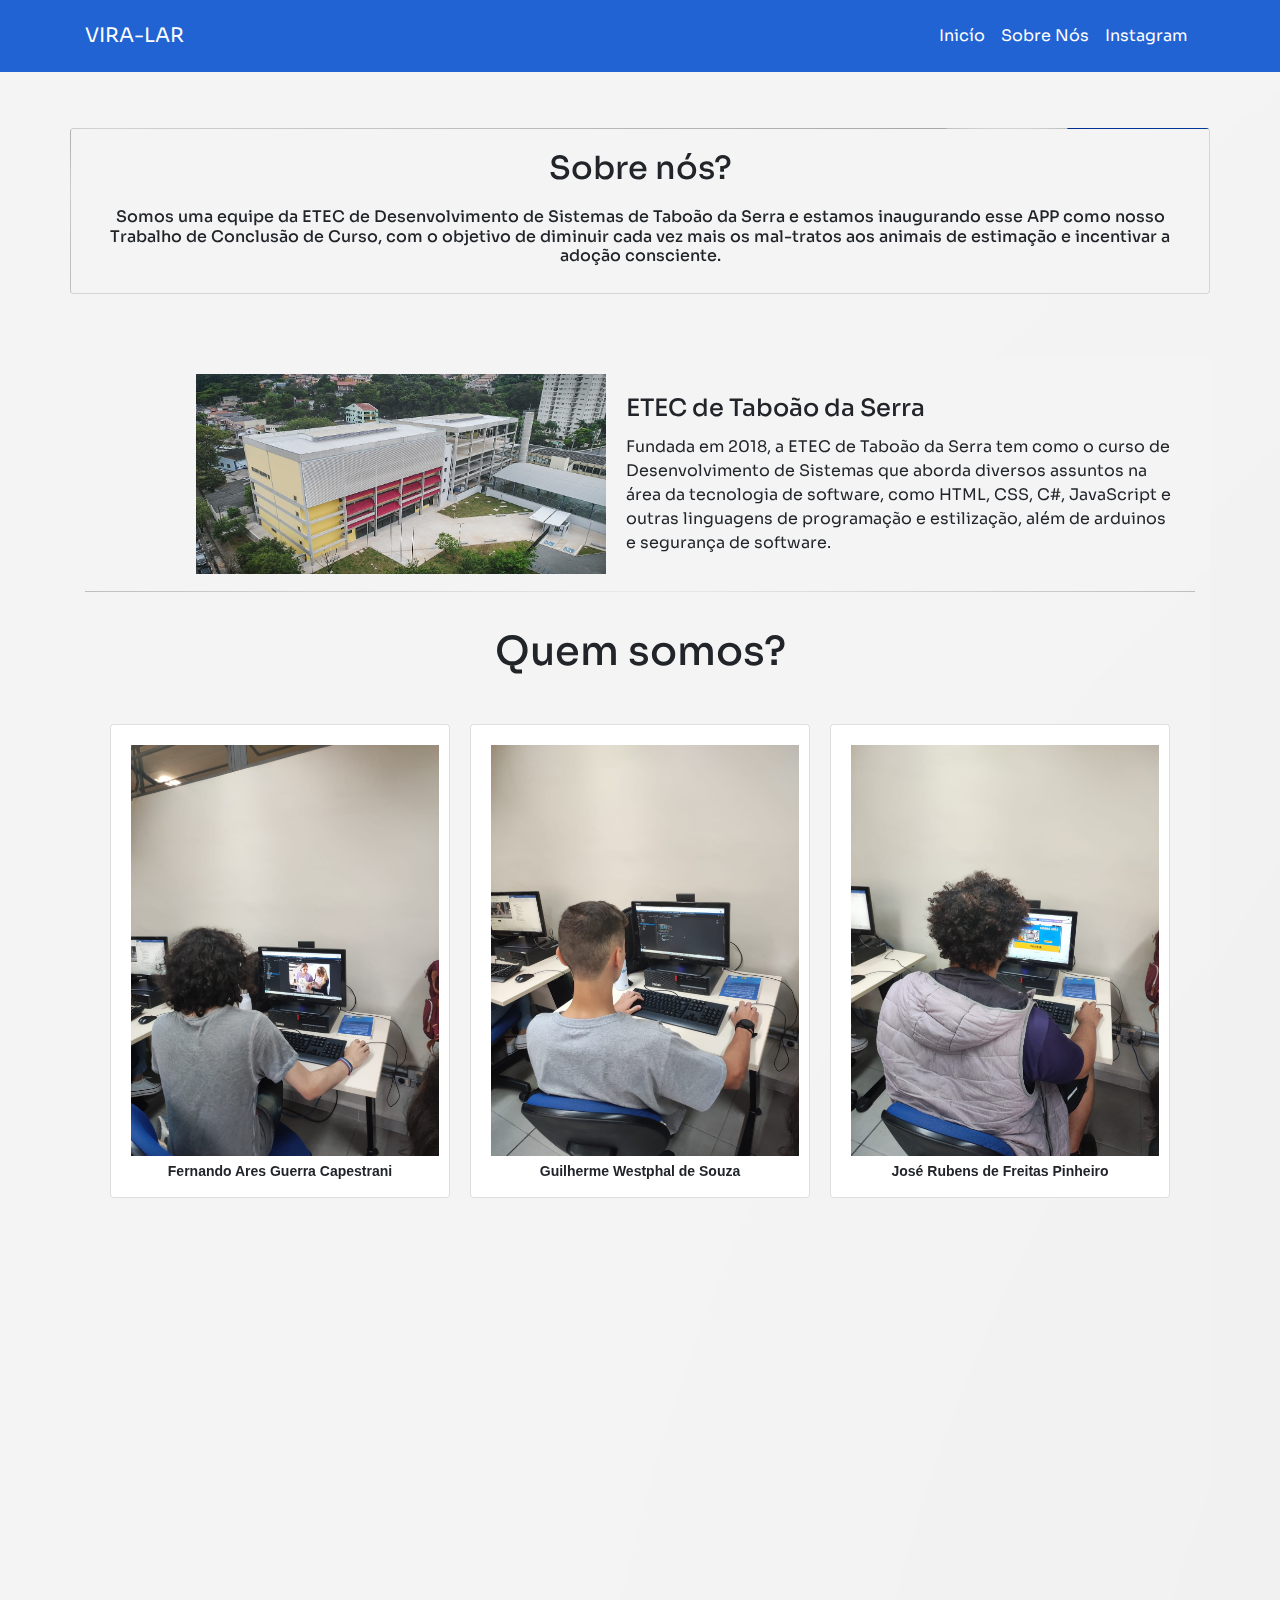
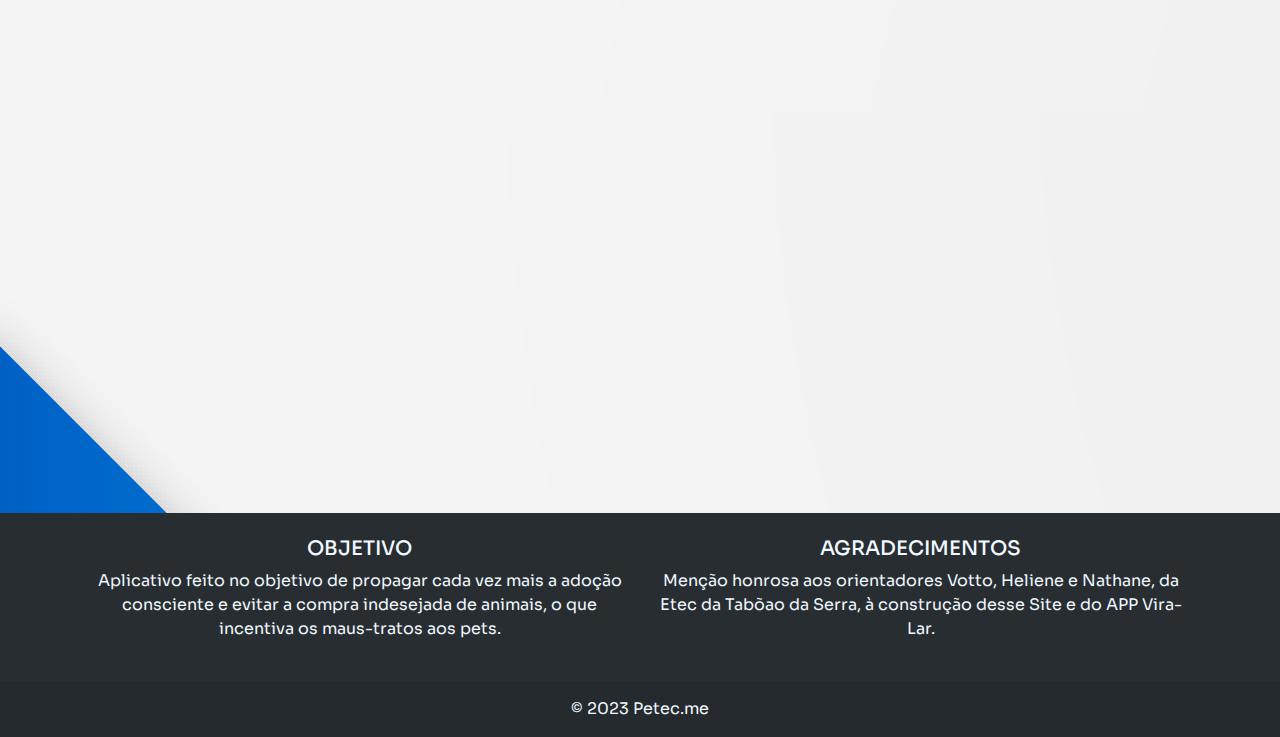
<file: index2.html>
<!DOCTYPE html>
<html>
<head>
    <title>VIRA-LAR</title>
    <meta charset='utf-8'>
    <meta http-equiv='X-UA-Compatible' content='IE=edge'>
    <link rel='stylesheet' type='text/css' media='screen' href='css/menu.css'>
    <link rel='stylesheet' type='text/css' media='screen' href='css/about.css'>
    
    <link href="https://unpkg.com/aos@2.3.1/dist/aos.css" rel="stylesheet">
    <script src="https://unpkg.com/aos@2.3.1/dist/aos.js"></script>
    <link href="teste.css" rel="stylesheet" />
    <link rel="preconnect" href="https://fonts.googleapis.com"/>
    <link rel="preconnect" href="https://fonts.gstatic.com" crossorigin/>
    <link href="https://fonts.googleapis.com/css2?family=Sora:wght@300;400;500;600&display=swap" rel="stylesheet"/>

    <!-- Font Awesome -->
    <link
        href="https://cdnjs.cloudflare.com/ajax/libs/font-awesome/6.0.0/css/all.min.css"
        rel="stylesheet"
    />
    <!-- Google Fonts -->
    <link
        href="https://fonts.googleapis.com/css?family=Roboto:300,400,500,700&display=swap"
        rel="stylesheet"
    />
    <!-- Bootstrap CSS -->
    <link
        href="https://maxcdn.bootstrapcdn.com/bootstrap/4.5.2/css/bootstrap.min.css"
        rel="stylesheet"
    />
</head>
    <body class="body">
        <!-- Seu conteúdo HTML aqui -->
        <nav class="navbar fixed-top navbar-expand-lg navbar-dark tccNavbar p-md-3">
        <div class="container">
          <a class="navbar-brand" href="./index.html">VIRA-LAR</a>
          <button
            class="navbar-toggler"
            type="button"
            data-bs-toggle="collapse"
            data-bs-target="#navbarNav"
            aria-controls="navbarNav"
            aria-expanded="false"
            aria-label="Toggle navigation"
          >
            <span class="navbar-toggler-icon"></span>
          </button>
  
          <div class="collapse navbar-collapse" id="navbarNav">
            <div class="mx-auto"></div>
            <ul class="navbar-nav">
              <li class="nav-item">
                <a class="nav-link text-white" href="./index.html">Inicío</a>
              </li>
              <li class="nav-item">
                <a class="nav-link text-white" href="./index2.html">Sobre Nós</a>
              </li>
              <li class="nav-item">
                <a class="nav-link text-white"href="https://instagram.com/viralaroficial?igshid=OGQ5ZDc2ODk2ZA==">Instagram</a>
              </li>
            </ul>
          </div>
        </div>
      </nav>
        <div class="card container cardIntro body">
            <div class="card-body text-center">
                <h2 data-aos="fade-up" style="margin-bottom: 20px;">Sobre nós?</h2>
                <h6 data-aos="fade-up" data-aos-delay="200">Somos uma equipe da ETEC de Desenvolvimento de Sistemas de Taboão
                     da Serra e estamos inaugurando esse APP como nosso Trabalho de Conclusão de Curso, 
                    com o objetivo de diminuir cada vez mais os mal-tratos aos animais de estimação e incentivar a adoção consciente.</h6>
            </div>
        </div>
        <div class="container body">
            <div class="row">
                <div class="col-12 mt-3">
                    <div class="card border-0">
                        <div class="card-horizontal body">
                            <div style="padding-left: 10%;">
                                <img data-aos="fade-right"  src="./Fotos/etec.jpg" height="200" width="410" alt="Card image cap">
                            </div>
                            <div class="card-body" data-aos="fade-left">
                                <h4 class="card-title">ETEC de Taboão da Serra</h4>
                                <p class="card-text">Fundada em 2018, a ETEC de Taboão da Serra tem como o curso  de
                                    Desenvolvimento de Sistemas que aborda diversos assuntos na área da tecnologia de software, como HTML, CSS, C#,
                                     JavaScript e outras linguagens de programação e estilização, além de arduinos e segurança de software.</p>
                            </div>
                        </div>
                    </div>
                </div>
            </div>
            <hr class="hr3"/>
            <div class="container">
                <div class="card-body">
                    <h1 class="tituloGaleria" data-aos="fade-down">Quem somos?</h1>
                </div>
                <div class="responsive gallery" >
                    <div class="card imageColumn imageAbout" data-aos="fade-right">
                        <img class="imagensPessoal" src="./Fotos/participantes/Fernando.jpeg" alt="Card image cap" >
                        <p class="namesCards card-text">Fernando Ares Guerra Capestrani</p>
                    </div>
                    <div class="card imageColumn imageAbout" data-aos="fade-down">
                        <img class="imagensPessoal" src="./Fotos/participantes/Westphal.jpeg" alt="Card image cap" style="width: 100%; height: 100%; object-fit: cover;">
                        <p class="namesCards card-text">Guilherme Westphal de Souza</p>
                    </div>
                    <div class="card imageColumn imageAbout" data-aos="fade-left">
                        <img class="imagensPessoal" src="./Fotos/participantes/José.jpeg" alt="Card image cap" style="width: 100%; height: 100%; object-fit: cover;">
                        <p class="namesCards card-text">José Rubens de Freitas Pinheiro</p>
                    </div>
                </div>
                <div class=" responsive gallery" >
                    <div class="card imageColumn imageAbout" data-aos="fade-right">
                        <img class="imagensPessoal" src="./Fotos/participantes/Juan.jpeg" alt="Card image cap" style="width: 100%; height: 100%; object-fit: cover;">
                        <p class="namesCards card-text">Juan Pablo Rebelo Coelho</p>
                    </div>
                    <div class="card imageColumn imageAbout" data-aos="fade-left">
                        <img class="imagensPessoal" src="./Fotos/participantes/Lara.jpeg" alt="Card image cap" style="width: 100%; height: 100%; object-fit: cover;">
                        <p class="namesCards card-text">Lara Gabrielly Jesus dos Santos</p>
                    </div>
                </div>
            </div>
        </div>
        <div class="backgroundParallax"></div>
        <!--Footer-->
        <footer class="bg-body-tertiary text-center text-lg-start footer-dark">
            <!-- Grid container -->
            <div class="container p-4">
              <!--Grid row-->
              <div class="row">
                <!--Grid column-->
                <div class="col-lg-6 col-md-12 mb-4 mb-md-0">
                  <h5 class="text-uppercase">Objetivo</h5>
          
                  <p>
                    Aplicativo feito no objetivo de propagar cada vez mais a adoção consciente e evitar
                    a compra indesejada de animais, o que incentiva os maus-tratos aos pets.
                  </p>
                </div>
                <!--Grid column-->
          
                <!--Grid column-->
                <div class="col-lg-6 col-md-12 mb-4 mb-md-0">
                  <h5 class="text-uppercase">Agradecimentos</h5>
          
                  <p>
                    Menção honrosa aos orientadores Votto, Heliene e Nathane, da Etec da Tabõao da Serra,
                    à construção desse Site e do APP Vira-Lar.
                  </p>
                </div>
                <!--Grid column-->
              </div>
              <!--Grid row-->
            </div>
            <!-- Grid container -->
          
            <!-- Copyright -->
            <div class="text-center p-3" style="background-color: rgba(0, 0, 0, 0.05);">
              © 2023 Petec.me
            </div>
            <!-- Copyright -->
          </footer>
        <script src="script.js"></script>
        <script src="teste.js"></script>
    </body>
</html>
</file>
<file: css/menu.css>
.tccNavbar{
     background-color: #2163D3;
}
.nav-link {
     color: #FFAE2E !important; /* Altera a cor do texto para #FFAE2E */
}
.active {
     font-weight: bold;
}
.cardBody{
     justify-items: center;
}
/* The flip card container - set the width and height to whatever you want. We have added the border property to demonstrate that the flip itself goes out of the box on hover (remove perspective if you don't want the 3D effect */
.flip-card {
  background-color: transparent;
  width: 300px;
  height: 200px;
  border: 1px solid #f1f1f1;
  perspective: 1000px; /* Remove this if you don't want the 3D effect */
}

/* This container is needed to position the front and back side */
.flip-card-inner {
  position: relative;
  width: 100%;
  height: 100%;
  text-align: center;
  transition: transform 0.8s;
  transform-style: preserve-3d;
}

/* Do an horizontal flip when you move the mouse over the flip box container */
.flip-card:hover .flip-card-inner {
  transform: rotateY(180deg);
}

/* Position the front and back side */
.flip-card-front, .flip-card-back {
  position: absolute;
  width: 100%;
  height: 100%;
  -webkit-backface-visibility: hidden; /* Safari */
  backface-visibility: hidden;
}

/* Style the front side (fallback if image is missing) */
.flip-card-front {
  background-color: #bbb;
  color: black;
}

/* Style the back side */
.flip-card-back {
  background-color: dodgerblue;
  color: white;
  transform: rotateY(180deg);
  align-items: center;
}
.backgroundParallax{
     background-image: url("../Fotos/parralax.jpg");
     height: 400px;
     width: 100%;
     background-attachment: fixed;
     background-position: center;
     background-repeat: no-repeat;
     background-size: cover;
 
}
.footer-dark {
     padding:50px 0;
     color:#f0f9ff;
     background-color:#282d32;
   }
   
   .footer-dark h3 {
     margin-top:0;
     margin-bottom:12px;
     font-weight:bold;
     font-size:16px;
   }
   
   .footer-dark ul {
     padding:0;
     list-style:none;
     line-height:1.6;
     font-size:14px;
     margin-bottom:0;
   }
   
   .footer-dark ul a {
     color:inherit;
     text-decoration:none;
     opacity:0.6;
   }
   
   .footer-dark ul a:hover {
     opacity:0.8;
   }
   
   @media (max-width:767px) {
     .footer-dark .item:not(.social) {
       text-align:center;
       padding-bottom:20px;
     }
   }
   
   .footer-dark .item.text {
     margin-bottom:36px;
   }
   
   @media (max-width:767px) {
     .footer-dark .item.text {
       margin-bottom:0;
     }
   }
   
   .footer-dark .item.text p {
     opacity:0.6;
     margin-bottom:0;
   }
   
   .footer-dark .item.social {
     text-align:center;
   }
   
   @media (max-width:991px) {
     .footer-dark .item.social {
       text-align:center;
       margin-top:20px;
     }
   }
   
   .footer-dark .item.social > a {
     font-size:20px;
     width:36px;
     height:36px;
     line-height:36px;
     display:inline-block;
     text-align:center;
     border-radius:50%;
     box-shadow:0 0 0 1px rgba(255,255,255,0.4);
     margin:0 8px;
     color:#fff;
     opacity:0.75;
   }
   
   .footer-dark .item.social > a:hover {
     opacity:0.9;
   }
   
   .footer-dark .copyright {
     text-align:center;
     padding-top:24px;
     opacity:0.3;
     font-size:13px;
     margin-bottom:0;
   }
    
.flip-card {
  width: 200px; /* Defina a largura desejada */
  height: 300px; /* Defina a altura desejada */
}
.flip-card-inner {
    width: 100%;
    height: 100%;
    transform-style: preserve-3d;
    transition: transform 0.5s;
}
.flip-card-front,
.flip-card-back {
    width: 100%;
    height: 100%;
    position: absolute;
    backface-visibility: hidden;
}
.flip-card-back {
    transform: rotateY(180deg);
}
.flip-card img {
    width: 100%;
    height: 100%;
    object-fit: cover;
}
.body{
  background-image: url("../Fotos/rm222-mind-31.jpg");
  font-family: 'Sora', sans-serif;
}
.footer-dark {
  padding: 0; /* Cor do texto */
}
</file>
<file: css/about.css>
.cardIntro{
    margin: 10%;
    margin-bottom: 5%;
}
.card-horizontal {
    display: flex;
    flex: 1 1 auto;
}
.cardItems{
    margin-left: 20% ;
    margin-right: 20%;
}
.gallery{
    display: flex; 
    justify-content: space-between;
    flex-wrap: wrap; 
    margin-top: 10px;
}
.gallery2{
    display: flex; 

}
.imageAbout{
    margin: 10px; 
    max-width: calc(33.33% - 20px);
    padding: 15px;
}
.imagensPessoal{
    width: 100%; 
    height: 100%; 
    object-fit: cover;
    margin: 5px;
}
@media screen and (max-width: 768px) {
    .imageColumn {
        width: calc(50% - 20px);
    }
    .responsive{
        flex-direction: column;
        align-items: center;
        justify-content: center;
    }  
    .card-horizontal{
        flex-direction: column;
    }
}
@media screen and (max-width: 480px) {
    .imageColumn {
        width: 100%;
    }
    .responsive{
        flex-direction: row;
    }
    .card-horizontal{
        flex-direction: column;
    }
}
.hr3 {
    border: 0;
    height: 2px;
    background-image: linear-gradient(to right, transparent, #CCC, transparent);  
  }
.tituloGaleria{
    font-size: 36;
    text-align: center;
}
.namesCards{
    text-align: center;
    font-weight: bold;
    font-family: Verdana, Geneva, Tahoma, sans-serif;
    font-size: 14px;
}
</file>
<file: teste.css>
@charset "UTF-8";/*!
 * Bootstrap v5.0.0-beta1 (https://getbootstrap.com/)
 * Copyright 2011-2020 The Bootstrap Authors
 * Copyright 2011-2020 Twitter, Inc.
 * Licensed under MIT (https://github.com/twbs/bootstrap/blob/main/LICENSE)
 */:root{--bs-blue:#0d6efd;--bs-indigo:#6610f2;--bs-purple:#6f42c1;--bs-pink:#d63384;--bs-red:#dc3545;--bs-orange:#fd7e14;--bs-yellow:#ffc107;--bs-green:#198754;--bs-teal:#20c997;--bs-cyan:#0dcaf0;--bs-white:#fff;--bs-gray:#6c757d;--bs-gray-dark:#343a40;--bs-primary:#0d6efd;--bs-secondary:#6c757d;--bs-success:#198754;--bs-info:#0dcaf0;--bs-warning:#ffc107;--bs-danger:#dc3545;--bs-light:#f8f9fa;--bs-dark:#212529;--bs-font-sans-serif:system-ui,-apple-system,"Segoe UI",Roboto,"Helvetica Neue",Arial,"Noto Sans","Liberation Sans",sans-serif,"Apple Color Emoji","Segoe UI Emoji","Segoe UI Symbol","Noto Color Emoji";--bs-font-monospace:SFMono-Regular,Menlo,Monaco,Consolas,"Liberation Mono","Courier New",monospace;--bs-gradient:linear-gradient(180deg, rgba(255, 255, 255, 0.15), rgba(255, 255, 255, 0))}*,::after,::before{box-sizing:border-box}@media (prefers-reduced-motion:no-preference){:root{scroll-behavior:smooth}}body{margin:0;font-family:var(--bs-font-sans-serif);font-size:1rem;font-weight:400;line-height:1.5;color:#212529;background-color:#fff;-webkit-text-size-adjust:100%;-webkit-tap-highlight-color:transparent}[tabindex="-1"]:focus:not(:focus-visible){outline:0!important}hr{margin:1rem 0;color:inherit;background-color:currentColor;border:0;opacity:.25}hr:not([size]){height:1px}.h1,.h2,.h3,.h4,.h5,.h6,h1,h2,h3,h4,h5,h6{margin-top:0;margin-bottom:.5rem;font-weight:500;line-height:1.2}.h1,h1{font-size:calc(1.375rem + 1.5vw)}@media (min-width:1200px){.h1,h1{font-size:2.5rem}}.h2,h2{font-size:calc(1.325rem + .9vw)}@media (min-width:1200px){.h2,h2{font-size:2rem}}.h3,h3{font-size:calc(1.3rem + .6vw)}@media (min-width:1200px){.h3,h3{font-size:1.75rem}}.h4,h4{font-size:calc(1.275rem + .3vw)}@media (min-width:1200px){.h4,h4{font-size:1.5rem}}.h5,h5{font-size:1.25rem}.h6,h6{font-size:1rem}p{margin-top:0;margin-bottom:1rem}abbr[data-bs-original-title],abbr[title]{text-decoration:underline;-webkit-text-decoration:underline dotted;text-decoration:underline dotted;cursor:help;-webkit-text-decoration-skip-ink:none;text-decoration-skip-ink:none}address{margin-bottom:1rem;font-style:normal;line-height:inherit}ol,ul{padding-left:2rem}dl,ol,ul{margin-top:0;margin-bottom:1rem}ol ol,ol ul,ul ol,ul ul{margin-bottom:0}dt{font-weight:700}dd{margin-bottom:.5rem;margin-left:0}blockquote{margin:0 0 1rem}b,strong{font-weight:bolder}.small,small{font-size:.875em}.mark,mark{padding:.2em;background-color:#fcf8e3}sub,sup{position:relative;font-size:.75em;line-height:0;vertical-align:baseline}sub{bottom:-.25em}sup{top:-.5em}a{color:#0d6efd;text-decoration:underline}a:hover{color:#0a58ca}a:not([href]):not([class]),a:not([href]):not([class]):hover{color:inherit;text-decoration:none}code,kbd,pre,samp{font-family:var(--bs-font-monospace);font-size:1em;direction:ltr;unicode-bidi:bidi-override}pre{display:block;margin-top:0;margin-bottom:1rem;overflow:auto;font-size:.875em}pre code{font-size:inherit;color:inherit;word-break:normal}code{font-size:.875em;color:#d63384;word-wrap:break-word}a>code{color:inherit}kbd{padding:.2rem .4rem;font-size:.875em;color:#fff;background-color:#212529;border-radius:.2rem}kbd kbd{padding:0;font-size:1em;font-weight:700}figure{margin:0 0 1rem}img,svg{vertical-align:middle}table{caption-side:bottom;border-collapse:collapse}caption{padding-top:.5rem;padding-bottom:.5rem;color:#6c757d;text-align:left}th{text-align:inherit;text-align:-webkit-match-parent}tbody,td,tfoot,th,thead,tr{border-color:inherit;border-style:solid;border-width:0}label{display:inline-block}button{border-radius:0}button:focus{outline:dotted 1px;outline:-webkit-focus-ring-color auto 5px}button,input,optgroup,select,textarea{margin:0;font-family:inherit;font-size:inherit;line-height:inherit}button,select{text-transform:none}[role=button]{cursor:pointer}select{word-wrap:normal}[list]::-webkit-calendar-picker-indicator{display:none}[type=button],[type=reset],[type=submit],button{-webkit-appearance:button}[type=button]:not(:disabled),[type=reset]:not(:disabled),[type=submit]:not(:disabled),button:not(:disabled){cursor:pointer}::-moz-focus-inner{padding:0;border-style:none}textarea{resize:vertical}fieldset{min-width:0;padding:0;margin:0;border:0}legend{float:left;width:100%;padding:0;margin-bottom:.5rem;font-size:calc(1.275rem + .3vw);line-height:inherit}@media (min-width:1200px){legend{font-size:1.5rem}}legend+*{clear:left}::-webkit-datetime-edit-day-field,::-webkit-datetime-edit-fields-wrapper,::-webkit-datetime-edit-hour-field,::-webkit-datetime-edit-minute,::-webkit-datetime-edit-month-field,::-webkit-datetime-edit-text,::-webkit-datetime-edit-year-field{padding:0}::-webkit-inner-spin-button{height:auto}[type=search]{outline-offset:-2px;-webkit-appearance:textfield}::-webkit-search-decoration{-webkit-appearance:none}::-webkit-color-swatch-wrapper{padding:0}::file-selector-button{font:inherit}::-webkit-file-upload-button{font:inherit;-webkit-appearance:button}output{display:inline-block}iframe{border:0}summary{display:list-item;cursor:pointer}progress{vertical-align:baseline}[hidden]{display:none!important}.lead{font-size:1.25rem;font-weight:300}.display-1{font-size:calc(1.625rem + 4.5vw);font-weight:300;line-height:1.2}@media (min-width:1200px){.display-1{font-size:5rem}}.display-2{font-size:calc(1.575rem + 3.9vw);font-weight:300;line-height:1.2}@media (min-width:1200px){.display-2{font-size:4.5rem}}.display-3{font-size:calc(1.525rem + 3.3vw);font-weight:300;line-height:1.2}@media (min-width:1200px){.display-3{font-size:4rem}}.display-4{font-size:calc(1.475rem + 2.7vw);font-weight:300;line-height:1.2}@media (min-width:1200px){.display-4{font-size:3.5rem}}.display-5{font-size:calc(1.425rem + 2.1vw);font-weight:300;line-height:1.2}@media (min-width:1200px){.display-5{font-size:3rem}}.display-6{font-size:calc(1.375rem + 1.5vw);font-weight:300;line-height:1.2}@media (min-width:1200px){.display-6{font-size:2.5rem}}.list-unstyled{padding-left:0;list-style:none}.list-inline{padding-left:0;list-style:none}.list-inline-item{display:inline-block}.list-inline-item:not(:last-child){margin-right:.5rem}.initialism{font-size:.875em;text-transform:uppercase}.blockquote{margin-bottom:1rem;font-size:1.25rem}.blockquote>:last-child{margin-bottom:0}.blockquote-footer{margin-top:-1rem;margin-bottom:1rem;font-size:.875em;color:#6c757d}.blockquote-footer::before{content:"— "}.img-fluid{max-width:100%;height:auto}.img-thumbnail{padding:.25rem;background-color:#fff;border:1px solid #dee2e6;border-radius:.25rem;max-width:100%;height:auto}.figure{display:inline-block}.figure-img{margin-bottom:.5rem;line-height:1}.figure-caption{font-size:.875em;color:#6c757d}.container,.container-fluid,.container-lg,.container-md,.container-sm,.container-xl,.container-xxl{width:100%;padding-right:var(--bs-gutter-x,.75rem);padding-left:var(--bs-gutter-x,.75rem);margin-right:auto;margin-left:auto}@media (min-width:576px){.container,.container-sm{max-width:540px}}@media (min-width:768px){.container,.container-md,.container-sm{max-width:720px}}@media (min-width:992px){.container,.container-lg,.container-md,.container-sm{max-width:960px}}@media (min-width:1200px){.container,.container-lg,.container-md,.container-sm,.container-xl{max-width:1140px}}@media (min-width:1400px){.container,.container-lg,.container-md,.container-sm,.container-xl,.container-xxl{max-width:1320px}}.row{--bs-gutter-x:1.5rem;--bs-gutter-y:0;display:flex;flex-wrap:wrap;margin-top:calc(var(--bs-gutter-y) * -1);margin-right:calc(var(--bs-gutter-x)/ -2);margin-left:calc(var(--bs-gutter-x)/ -2)}.row>*{flex-shrink:0;width:100%;max-width:100%;padding-right:calc(var(--bs-gutter-x)/ 2);padding-left:calc(var(--bs-gutter-x)/ 2);margin-top:var(--bs-gutter-y)}.col{flex:1 0 0%}.row-cols-auto>*{flex:0 0 auto;width:auto}.row-cols-1>*{flex:0 0 auto;width:100%}.row-cols-2>*{flex:0 0 auto;width:50%}.row-cols-3>*{flex:0 0 auto;width:33.3333333333%}.row-cols-4>*{flex:0 0 auto;width:25%}.row-cols-5>*{flex:0 0 auto;width:20%}.row-cols-6>*{flex:0 0 auto;width:16.6666666667%}.col-auto{flex:0 0 auto;width:auto}.col-1{flex:0 0 auto;width:8.3333333333%}.col-2{flex:0 0 auto;width:16.6666666667%}.col-3{flex:0 0 auto;width:25%}.col-4{flex:0 0 auto;width:33.3333333333%}.col-5{flex:0 0 auto;width:41.6666666667%}.col-6{flex:0 0 auto;width:50%}.col-7{flex:0 0 auto;width:58.3333333333%}.col-8{flex:0 0 auto;width:66.6666666667%}.col-9{flex:0 0 auto;width:75%}.col-10{flex:0 0 auto;width:83.3333333333%}.col-11{flex:0 0 auto;width:91.6666666667%}.col-12{flex:0 0 auto;width:100%}.offset-1{margin-left:8.3333333333%}.offset-2{margin-left:16.6666666667%}.offset-3{margin-left:25%}.offset-4{margin-left:33.3333333333%}.offset-5{margin-left:41.6666666667%}.offset-6{margin-left:50%}.offset-7{margin-left:58.3333333333%}.offset-8{margin-left:66.6666666667%}.offset-9{margin-left:75%}.offset-10{margin-left:83.3333333333%}.offset-11{margin-left:91.6666666667%}.g-0,.gx-0{--bs-gutter-x:0}.g-0,.gy-0{--bs-gutter-y:0}.g-1,.gx-1{--bs-gutter-x:0.25rem}.g-1,.gy-1{--bs-gutter-y:0.25rem}.g-2,.gx-2{--bs-gutter-x:0.5rem}.g-2,.gy-2{--bs-gutter-y:0.5rem}.g-3,.gx-3{--bs-gutter-x:1rem}.g-3,.gy-3{--bs-gutter-y:1rem}.g-4,.gx-4{--bs-gutter-x:1.5rem}.g-4,.gy-4{--bs-gutter-y:1.5rem}.g-5,.gx-5{--bs-gutter-x:3rem}.g-5,.gy-5{--bs-gutter-y:3rem}@media (min-width:576px){.col-sm{flex:1 0 0%}.row-cols-sm-auto>*{flex:0 0 auto;width:auto}.row-cols-sm-1>*{flex:0 0 auto;width:100%}.row-cols-sm-2>*{flex:0 0 auto;width:50%}.row-cols-sm-3>*{flex:0 0 auto;width:33.3333333333%}.row-cols-sm-4>*{flex:0 0 auto;width:25%}.row-cols-sm-5>*{flex:0 0 auto;width:20%}.row-cols-sm-6>*{flex:0 0 auto;width:16.6666666667%}.col-sm-auto{flex:0 0 auto;width:auto}.col-sm-1{flex:0 0 auto;width:8.3333333333%}.col-sm-2{flex:0 0 auto;width:16.6666666667%}.col-sm-3{flex:0 0 auto;width:25%}.col-sm-4{flex:0 0 auto;width:33.3333333333%}.col-sm-5{flex:0 0 auto;width:41.6666666667%}.col-sm-6{flex:0 0 auto;width:50%}.col-sm-7{flex:0 0 auto;width:58.3333333333%}.col-sm-8{flex:0 0 auto;width:66.6666666667%}.col-sm-9{flex:0 0 auto;width:75%}.col-sm-10{flex:0 0 auto;width:83.3333333333%}.col-sm-11{flex:0 0 auto;width:91.6666666667%}.col-sm-12{flex:0 0 auto;width:100%}.offset-sm-0{margin-left:0}.offset-sm-1{margin-left:8.3333333333%}.offset-sm-2{margin-left:16.6666666667%}.offset-sm-3{margin-left:25%}.offset-sm-4{margin-left:33.3333333333%}.offset-sm-5{margin-left:41.6666666667%}.offset-sm-6{margin-left:50%}.offset-sm-7{margin-left:58.3333333333%}.offset-sm-8{margin-left:66.6666666667%}.offset-sm-9{margin-left:75%}.offset-sm-10{margin-left:83.3333333333%}.offset-sm-11{margin-left:91.6666666667%}.g-sm-0,.gx-sm-0{--bs-gutter-x:0}.g-sm-0,.gy-sm-0{--bs-gutter-y:0}.g-sm-1,.gx-sm-1{--bs-gutter-x:0.25rem}.g-sm-1,.gy-sm-1{--bs-gutter-y:0.25rem}.g-sm-2,.gx-sm-2{--bs-gutter-x:0.5rem}.g-sm-2,.gy-sm-2{--bs-gutter-y:0.5rem}.g-sm-3,.gx-sm-3{--bs-gutter-x:1rem}.g-sm-3,.gy-sm-3{--bs-gutter-y:1rem}.g-sm-4,.gx-sm-4{--bs-gutter-x:1.5rem}.g-sm-4,.gy-sm-4{--bs-gutter-y:1.5rem}.g-sm-5,.gx-sm-5{--bs-gutter-x:3rem}.g-sm-5,.gy-sm-5{--bs-gutter-y:3rem}}@media (min-width:768px){.col-md{flex:1 0 0%}.row-cols-md-auto>*{flex:0 0 auto;width:auto}.row-cols-md-1>*{flex:0 0 auto;width:100%}.row-cols-md-2>*{flex:0 0 auto;width:50%}.row-cols-md-3>*{flex:0 0 auto;width:33.3333333333%}.row-cols-md-4>*{flex:0 0 auto;width:25%}.row-cols-md-5>*{flex:0 0 auto;width:20%}.row-cols-md-6>*{flex:0 0 auto;width:16.6666666667%}.col-md-auto{flex:0 0 auto;width:auto}.col-md-1{flex:0 0 auto;width:8.3333333333%}.col-md-2{flex:0 0 auto;width:16.6666666667%}.col-md-3{flex:0 0 auto;width:25%}.col-md-4{flex:0 0 auto;width:33.3333333333%}.col-md-5{flex:0 0 auto;width:41.6666666667%}.col-md-6{flex:0 0 auto;width:50%}.col-md-7{flex:0 0 auto;width:58.3333333333%}.col-md-8{flex:0 0 auto;width:66.6666666667%}.col-md-9{flex:0 0 auto;width:75%}.col-md-10{flex:0 0 auto;width:83.3333333333%}.col-md-11{flex:0 0 auto;width:91.6666666667%}.col-md-12{flex:0 0 auto;width:100%}.offset-md-0{margin-left:0}.offset-md-1{margin-left:8.3333333333%}.offset-md-2{margin-left:16.6666666667%}.offset-md-3{margin-left:25%}.offset-md-4{margin-left:33.3333333333%}.offset-md-5{margin-left:41.6666666667%}.offset-md-6{margin-left:50%}.offset-md-7{margin-left:58.3333333333%}.offset-md-8{margin-left:66.6666666667%}.offset-md-9{margin-left:75%}.offset-md-10{margin-left:83.3333333333%}.offset-md-11{margin-left:91.6666666667%}.g-md-0,.gx-md-0{--bs-gutter-x:0}.g-md-0,.gy-md-0{--bs-gutter-y:0}.g-md-1,.gx-md-1{--bs-gutter-x:0.25rem}.g-md-1,.gy-md-1{--bs-gutter-y:0.25rem}.g-md-2,.gx-md-2{--bs-gutter-x:0.5rem}.g-md-2,.gy-md-2{--bs-gutter-y:0.5rem}.g-md-3,.gx-md-3{--bs-gutter-x:1rem}.g-md-3,.gy-md-3{--bs-gutter-y:1rem}.g-md-4,.gx-md-4{--bs-gutter-x:1.5rem}.g-md-4,.gy-md-4{--bs-gutter-y:1.5rem}.g-md-5,.gx-md-5{--bs-gutter-x:3rem}.g-md-5,.gy-md-5{--bs-gutter-y:3rem}}@media (min-width:992px){.col-lg{flex:1 0 0%}.row-cols-lg-auto>*{flex:0 0 auto;width:auto}.row-cols-lg-1>*{flex:0 0 auto;width:100%}.row-cols-lg-2>*{flex:0 0 auto;width:50%}.row-cols-lg-3>*{flex:0 0 auto;width:33.3333333333%}.row-cols-lg-4>*{flex:0 0 auto;width:25%}.row-cols-lg-5>*{flex:0 0 auto;width:20%}.row-cols-lg-6>*{flex:0 0 auto;width:16.6666666667%}.col-lg-auto{flex:0 0 auto;width:auto}.col-lg-1{flex:0 0 auto;width:8.3333333333%}.col-lg-2{flex:0 0 auto;width:16.6666666667%}.col-lg-3{flex:0 0 auto;width:25%}.col-lg-4{flex:0 0 auto;width:33.3333333333%}.col-lg-5{flex:0 0 auto;width:41.6666666667%}.col-lg-6{flex:0 0 auto;width:50%}.col-lg-7{flex:0 0 auto;width:58.3333333333%}.col-lg-8{flex:0 0 auto;width:66.6666666667%}.col-lg-9{flex:0 0 auto;width:75%}.col-lg-10{flex:0 0 auto;width:83.3333333333%}.col-lg-11{flex:0 0 auto;width:91.6666666667%}.col-lg-12{flex:0 0 auto;width:100%}.offset-lg-0{margin-left:0}.offset-lg-1{margin-left:8.3333333333%}.offset-lg-2{margin-left:16.6666666667%}.offset-lg-3{margin-left:25%}.offset-lg-4{margin-left:33.3333333333%}.offset-lg-5{margin-left:41.6666666667%}.offset-lg-6{margin-left:50%}.offset-lg-7{margin-left:58.3333333333%}.offset-lg-8{margin-left:66.6666666667%}.offset-lg-9{margin-left:75%}.offset-lg-10{margin-left:83.3333333333%}.offset-lg-11{margin-left:91.6666666667%}.g-lg-0,.gx-lg-0{--bs-gutter-x:0}.g-lg-0,.gy-lg-0{--bs-gutter-y:0}.g-lg-1,.gx-lg-1{--bs-gutter-x:0.25rem}.g-lg-1,.gy-lg-1{--bs-gutter-y:0.25rem}.g-lg-2,.gx-lg-2{--bs-gutter-x:0.5rem}.g-lg-2,.gy-lg-2{--bs-gutter-y:0.5rem}.g-lg-3,.gx-lg-3{--bs-gutter-x:1rem}.g-lg-3,.gy-lg-3{--bs-gutter-y:1rem}.g-lg-4,.gx-lg-4{--bs-gutter-x:1.5rem}.g-lg-4,.gy-lg-4{--bs-gutter-y:1.5rem}.g-lg-5,.gx-lg-5{--bs-gutter-x:3rem}.g-lg-5,.gy-lg-5{--bs-gutter-y:3rem}}@media (min-width:1200px){.col-xl{flex:1 0 0%}.row-cols-xl-auto>*{flex:0 0 auto;width:auto}.row-cols-xl-1>*{flex:0 0 auto;width:100%}.row-cols-xl-2>*{flex:0 0 auto;width:50%}.row-cols-xl-3>*{flex:0 0 auto;width:33.3333333333%}.row-cols-xl-4>*{flex:0 0 auto;width:25%}.row-cols-xl-5>*{flex:0 0 auto;width:20%}.row-cols-xl-6>*{flex:0 0 auto;width:16.6666666667%}.col-xl-auto{flex:0 0 auto;width:auto}.col-xl-1{flex:0 0 auto;width:8.3333333333%}.col-xl-2{flex:0 0 auto;width:16.6666666667%}.col-xl-3{flex:0 0 auto;width:25%}.col-xl-4{flex:0 0 auto;width:33.3333333333%}.col-xl-5{flex:0 0 auto;width:41.6666666667%}.col-xl-6{flex:0 0 auto;width:50%}.col-xl-7{flex:0 0 auto;width:58.3333333333%}.col-xl-8{flex:0 0 auto;width:66.6666666667%}.col-xl-9{flex:0 0 auto;width:75%}.col-xl-10{flex:0 0 auto;width:83.3333333333%}.col-xl-11{flex:0 0 auto;width:91.6666666667%}.col-xl-12{flex:0 0 auto;width:100%}.offset-xl-0{margin-left:0}.offset-xl-1{margin-left:8.3333333333%}.offset-xl-2{margin-left:16.6666666667%}.offset-xl-3{margin-left:25%}.offset-xl-4{margin-left:33.3333333333%}.offset-xl-5{margin-left:41.6666666667%}.offset-xl-6{margin-left:50%}.offset-xl-7{margin-left:58.3333333333%}.offset-xl-8{margin-left:66.6666666667%}.offset-xl-9{margin-left:75%}.offset-xl-10{margin-left:83.3333333333%}.offset-xl-11{margin-left:91.6666666667%}.g-xl-0,.gx-xl-0{--bs-gutter-x:0}.g-xl-0,.gy-xl-0{--bs-gutter-y:0}.g-xl-1,.gx-xl-1{--bs-gutter-x:0.25rem}.g-xl-1,.gy-xl-1{--bs-gutter-y:0.25rem}.g-xl-2,.gx-xl-2{--bs-gutter-x:0.5rem}.g-xl-2,.gy-xl-2{--bs-gutter-y:0.5rem}.g-xl-3,.gx-xl-3{--bs-gutter-x:1rem}.g-xl-3,.gy-xl-3{--bs-gutter-y:1rem}.g-xl-4,.gx-xl-4{--bs-gutter-x:1.5rem}.g-xl-4,.gy-xl-4{--bs-gutter-y:1.5rem}.g-xl-5,.gx-xl-5{--bs-gutter-x:3rem}.g-xl-5,.gy-xl-5{--bs-gutter-y:3rem}}@media (min-width:1400px){.col-xxl{flex:1 0 0%}.row-cols-xxl-auto>*{flex:0 0 auto;width:auto}.row-cols-xxl-1>*{flex:0 0 auto;width:100%}.row-cols-xxl-2>*{flex:0 0 auto;width:50%}.row-cols-xxl-3>*{flex:0 0 auto;width:33.3333333333%}.row-cols-xxl-4>*{flex:0 0 auto;width:25%}.row-cols-xxl-5>*{flex:0 0 auto;width:20%}.row-cols-xxl-6>*{flex:0 0 auto;width:16.6666666667%}.col-xxl-auto{flex:0 0 auto;width:auto}.col-xxl-1{flex:0 0 auto;width:8.3333333333%}.col-xxl-2{flex:0 0 auto;width:16.6666666667%}.col-xxl-3{flex:0 0 auto;width:25%}.col-xxl-4{flex:0 0 auto;width:33.3333333333%}.col-xxl-5{flex:0 0 auto;width:41.6666666667%}.col-xxl-6{flex:0 0 auto;width:50%}.col-xxl-7{flex:0 0 auto;width:58.3333333333%}.col-xxl-8{flex:0 0 auto;width:66.6666666667%}.col-xxl-9{flex:0 0 auto;width:75%}.col-xxl-10{flex:0 0 auto;width:83.3333333333%}.col-xxl-11{flex:0 0 auto;width:91.6666666667%}.col-xxl-12{flex:0 0 auto;width:100%}.offset-xxl-0{margin-left:0}.offset-xxl-1{margin-left:8.3333333333%}.offset-xxl-2{margin-left:16.6666666667%}.offset-xxl-3{margin-left:25%}.offset-xxl-4{margin-left:33.3333333333%}.offset-xxl-5{margin-left:41.6666666667%}.offset-xxl-6{margin-left:50%}.offset-xxl-7{margin-left:58.3333333333%}.offset-xxl-8{margin-left:66.6666666667%}.offset-xxl-9{margin-left:75%}.offset-xxl-10{margin-left:83.3333333333%}.offset-xxl-11{margin-left:91.6666666667%}.g-xxl-0,.gx-xxl-0{--bs-gutter-x:0}.g-xxl-0,.gy-xxl-0{--bs-gutter-y:0}.g-xxl-1,.gx-xxl-1{--bs-gutter-x:0.25rem}.g-xxl-1,.gy-xxl-1{--bs-gutter-y:0.25rem}.g-xxl-2,.gx-xxl-2{--bs-gutter-x:0.5rem}.g-xxl-2,.gy-xxl-2{--bs-gutter-y:0.5rem}.g-xxl-3,.gx-xxl-3{--bs-gutter-x:1rem}.g-xxl-3,.gy-xxl-3{--bs-gutter-y:1rem}.g-xxl-4,.gx-xxl-4{--bs-gutter-x:1.5rem}.g-xxl-4,.gy-xxl-4{--bs-gutter-y:1.5rem}.g-xxl-5,.gx-xxl-5{--bs-gutter-x:3rem}.g-xxl-5,.gy-xxl-5{--bs-gutter-y:3rem}}.table{--bs-table-bg:transparent;--bs-table-striped-color:#212529;--bs-table-striped-bg:rgba(0, 0, 0, 0.05);--bs-table-active-color:#212529;--bs-table-active-bg:rgba(0, 0, 0, 0.1);--bs-table-hover-color:#212529;--bs-table-hover-bg:rgba(0, 0, 0, 0.075);width:100%;margin-bottom:1rem;color:#212529;vertical-align:top;border-color:#dee2e6}.table>:not(caption)>*>*{padding:.5rem .5rem;background-color:var(--bs-table-bg);background-image:linear-gradient(var(--bs-table-accent-bg),var(--bs-table-accent-bg));border-bottom-width:1px}.table>tbody{vertical-align:inherit}.table>thead{vertical-align:bottom}.table>:not(:last-child)>:last-child>*{border-bottom-color:currentColor}.caption-top{caption-side:top}.table-sm>:not(caption)>*>*{padding:.25rem .25rem}.table-bordered>:not(caption)>*{border-width:1px 0}.table-bordered>:not(caption)>*>*{border-width:0 1px}.table-borderless>:not(caption)>*>*{border-bottom-width:0}.table-striped>tbody>tr:nth-of-type(odd){--bs-table-accent-bg:var(--bs-table-striped-bg);color:var(--bs-table-striped-color)}.table-active{--bs-table-accent-bg:var(--bs-table-active-bg);color:var(--bs-table-active-color)}.table-hover>tbody>tr:hover{--bs-table-accent-bg:var(--bs-table-hover-bg);color:var(--bs-table-hover-color)}.table-primary{--bs-table-bg:#cfe2ff;--bs-table-striped-bg:#c5d7f2;--bs-table-striped-color:#000;--bs-table-active-bg:#bacbe6;--bs-table-active-color:#000;--bs-table-hover-bg:#bfd1ec;--bs-table-hover-color:#000;color:#000;border-color:#bacbe6}.table-secondary{--bs-table-bg:#e2e3e5;--bs-table-striped-bg:#d7d8da;--bs-table-striped-color:#000;--bs-table-active-bg:#cbccce;--bs-table-active-color:#000;--bs-table-hover-bg:#d1d2d4;--bs-table-hover-color:#000;color:#000;border-color:#cbccce}.table-success{--bs-table-bg:#d1e7dd;--bs-table-striped-bg:#c7dbd2;--bs-table-striped-color:#000;--bs-table-active-bg:#bcd0c7;--bs-table-active-color:#000;--bs-table-hover-bg:#c1d6cc;--bs-table-hover-color:#000;color:#000;border-color:#bcd0c7}.table-info{--bs-table-bg:#cff4fc;--bs-table-striped-bg:#c5e8ef;--bs-table-striped-color:#000;--bs-table-active-bg:#badce3;--bs-table-active-color:#000;--bs-table-hover-bg:#bfe2e9;--bs-table-hover-color:#000;color:#000;border-color:#badce3}.table-warning{--bs-table-bg:#fff3cd;--bs-table-striped-bg:#f2e7c3;--bs-table-striped-color:#000;--bs-table-active-bg:#e6dbb9;--bs-table-active-color:#000;--bs-table-hover-bg:#ece1be;--bs-table-hover-color:#000;color:#000;border-color:#e6dbb9}.table-danger{--bs-table-bg:#f8d7da;--bs-table-striped-bg:#eccccf;--bs-table-striped-color:#000;--bs-table-active-bg:#dfc2c4;--bs-table-active-color:#000;--bs-table-hover-bg:#e5c7ca;--bs-table-hover-color:#000;color:#000;border-color:#dfc2c4}.table-light{--bs-table-bg:#f8f9fa;--bs-table-striped-bg:#ecedee;--bs-table-striped-color:#000;--bs-table-active-bg:#dfe0e1;--bs-table-active-color:#000;--bs-table-hover-bg:#e5e6e7;--bs-table-hover-color:#000;color:#000;border-color:#dfe0e1}.table-dark{--bs-table-bg:#212529;--bs-table-striped-bg:#2c3034;--bs-table-striped-color:#fff;--bs-table-active-bg:#373b3e;--bs-table-active-color:#fff;--bs-table-hover-bg:#323539;--bs-table-hover-color:#fff;color:#fff;border-color:#373b3e}.table-responsive{overflow-x:auto;-webkit-overflow-scrolling:touch}@media (max-width:575.98px){.table-responsive-sm{overflow-x:auto;-webkit-overflow-scrolling:touch}}@media (max-width:767.98px){.table-responsive-md{overflow-x:auto;-webkit-overflow-scrolling:touch}}@media (max-width:991.98px){.table-responsive-lg{overflow-x:auto;-webkit-overflow-scrolling:touch}}@media (max-width:1199.98px){.table-responsive-xl{overflow-x:auto;-webkit-overflow-scrolling:touch}}@media (max-width:1399.98px){.table-responsive-xxl{overflow-x:auto;-webkit-overflow-scrolling:touch}}.form-label{margin-bottom:.5rem}.col-form-label{padding-top:calc(.375rem + 1px);padding-bottom:calc(.375rem + 1px);margin-bottom:0;font-size:inherit;line-height:1.5}.col-form-label-lg{padding-top:calc(.5rem + 1px);padding-bottom:calc(.5rem + 1px);font-size:1.25rem}.col-form-label-sm{padding-top:calc(.25rem + 1px);padding-bottom:calc(.25rem + 1px);font-size:.875rem}.form-text{margin-top:.25rem;font-size:.875em;color:#6c757d}.form-control{display:block;width:100%;padding:.375rem .75rem;font-size:1rem;font-weight:400;line-height:1.5;color:#212529;background-color:#fff;background-clip:padding-box;border:1px solid #ced4da;-webkit-appearance:none;-moz-appearance:none;appearance:none;border-radius:.25rem;transition:border-color .15s ease-in-out,box-shadow .15s ease-in-out}@media (prefers-reduced-motion:reduce){.form-control{transition:none}}.form-control[type=file]{overflow:hidden}.form-control[type=file]:not(:disabled):not([readonly]){cursor:pointer}.form-control:focus{color:#212529;background-color:#fff;border-color:#86b7fe;outline:0;box-shadow:0 0 0 .25rem rgba(13,110,253,.25)}.form-control::-webkit-date-and-time-value{height:1.5em}.form-control::-webkit-input-placeholder{color:#6c757d;opacity:1}.form-control::-moz-placeholder{color:#6c757d;opacity:1}.form-control::placeholder{color:#6c757d;opacity:1}.form-control:disabled,.form-control[readonly]{background-color:#e9ecef;opacity:1}.form-control::file-selector-button{padding:.375rem .75rem;margin:-.375rem -.75rem;-webkit-margin-end:.75rem;margin-inline-end:.75rem;color:#212529;background-color:#e9ecef;pointer-events:none;border-color:inherit;border-style:solid;border-width:0;border-inline-end-width:1px;border-radius:0;transition:color .15s ease-in-out,background-color .15s ease-in-out,border-color .15s ease-in-out,box-shadow .15s ease-in-out}@media (prefers-reduced-motion:reduce){.form-control::file-selector-button{transition:none}}.form-control:hover:not(:disabled):not([readonly])::file-selector-button{background-color:#dde0e3}.form-control::-webkit-file-upload-button{padding:.375rem .75rem;margin:-.375rem -.75rem;-webkit-margin-end:.75rem;margin-inline-end:.75rem;color:#212529;background-color:#e9ecef;pointer-events:none;border-color:inherit;border-style:solid;border-width:0;border-inline-end-width:1px;border-radius:0;-webkit-transition:color .15s ease-in-out,background-color .15s ease-in-out,border-color .15s ease-in-out,box-shadow .15s ease-in-out;transition:color .15s ease-in-out,background-color .15s ease-in-out,border-color .15s ease-in-out,box-shadow .15s ease-in-out}@media (prefers-reduced-motion:reduce){.form-control::-webkit-file-upload-button{-webkit-transition:none;transition:none}}.form-control:hover:not(:disabled):not([readonly])::-webkit-file-upload-button{background-color:#dde0e3}.form-control-plaintext{display:block;width:100%;padding:.375rem 0;margin-bottom:0;line-height:1.5;color:#212529;background-color:transparent;border:solid transparent;border-width:1px 0}.form-control-plaintext.form-control-lg,.form-control-plaintext.form-control-sm{padding-right:0;padding-left:0}.form-control-sm{min-height:calc(1.5em + .5rem + 2px);padding:.25rem .5rem;font-size:.875rem;border-radius:.2rem}.form-control-sm::file-selector-button{padding:.25rem .5rem;margin:-.25rem -.5rem;-webkit-margin-end:.5rem;margin-inline-end:.5rem}.form-control-sm::-webkit-file-upload-button{padding:.25rem .5rem;margin:-.25rem -.5rem;-webkit-margin-end:.5rem;margin-inline-end:.5rem}.form-control-lg{min-height:calc(1.5em + 1rem + 2px);padding:.5rem 1rem;font-size:1.25rem;border-radius:.3rem}.form-control-lg::file-selector-button{padding:.5rem 1rem;margin:-.5rem -1rem;-webkit-margin-end:1rem;margin-inline-end:1rem}.form-control-lg::-webkit-file-upload-button{padding:.5rem 1rem;margin:-.5rem -1rem;-webkit-margin-end:1rem;margin-inline-end:1rem}textarea.form-control{min-height:calc(1.5em + .75rem + 2px)}textarea.form-control-sm{min-height:calc(1.5em + .5rem + 2px)}textarea.form-control-lg{min-height:calc(1.5em + 1rem + 2px)}.form-control-color{max-width:3rem;height:auto;padding:.375rem}.form-control-color:not(:disabled):not([readonly]){cursor:pointer}.form-control-color::-moz-color-swatch{height:1.5em;border-radius:.25rem}.form-control-color::-webkit-color-swatch{height:1.5em;border-radius:.25rem}.form-select{display:block;width:100%;padding:.375rem 1.75rem .375rem .75rem;font-size:1rem;font-weight:400;line-height:1.5;color:#212529;vertical-align:middle;background-color:#fff;background-image:url("data:image/svg+xml,%3csvg xmlns='http://www.w3.org/2000/svg' viewBox='0 0 16 16'%3e%3cpath fill='none' stroke='%23343a40' stroke-linecap='round' stroke-linejoin='round' stroke-width='2' d='M2 5l6 6 6-6'/%3e%3c/svg%3e");background-repeat:no-repeat;background-position:right .75rem center;background-size:16px 12px;border:1px solid #ced4da;border-radius:.25rem;-webkit-appearance:none;-moz-appearance:none;appearance:none}.form-select:focus{border-color:#86b7fe;outline:0;box-shadow:0 0 0 .25rem rgba(13,110,253,.25)}.form-select[multiple],.form-select[size]:not([size="1"]){padding-right:.75rem;background-image:none}.form-select:disabled{color:#6c757d;background-color:#e9ecef}.form-select:-moz-focusring{color:transparent;text-shadow:0 0 0 #212529}.form-select-sm{padding-top:.25rem;padding-bottom:.25rem;padding-left:.5rem;font-size:.875rem}.form-select-lg{padding-top:.5rem;padding-bottom:.5rem;padding-left:1rem;font-size:1.25rem}.form-check{display:block;min-height:1.5rem;padding-left:1.5em;margin-bottom:.125rem}.form-check .form-check-input{float:left;margin-left:-1.5em}.form-check-input{width:1em;height:1em;margin-top:.25em;vertical-align:top;background-color:#fff;background-repeat:no-repeat;background-position:center;background-size:contain;border:1px solid rgba(0,0,0,.25);-webkit-appearance:none;-moz-appearance:none;appearance:none;-webkit-print-color-adjust:exact;color-adjust:exact;transition:background-color .15s ease-in-out,background-position .15s ease-in-out,border-color .15s ease-in-out,box-shadow .15s ease-in-out}@media (prefers-reduced-motion:reduce){.form-check-input{transition:none}}.form-check-input[type=checkbox]{border-radius:.25em}.form-check-input[type=radio]{border-radius:50%}.form-check-input:active{filter:brightness(90%)}.form-check-input:focus{border-color:#86b7fe;outline:0;box-shadow:0 0 0 .25rem rgba(13,110,253,.25)}.form-check-input:checked{background-color:#0d6efd;border-color:#0d6efd}.form-check-input:checked[type=checkbox]{background-image:url("data:image/svg+xml,%3csvg xmlns='http://www.w3.org/2000/svg' viewBox='0 0 20 20'%3e%3cpath fill='none' stroke='%23fff' stroke-linecap='round' stroke-linejoin='round' stroke-width='3' d='M6 10l3 3l6-6'/%3e%3c/svg%3e")}.form-check-input:checked[type=radio]{background-image:url("data:image/svg+xml,%3csvg xmlns='http://www.w3.org/2000/svg' viewBox='-4 -4 8 8'%3e%3ccircle r='2' fill='%23fff'/%3e%3c/svg%3e")}.form-check-input[type=checkbox]:indeterminate{background-color:#0d6efd;border-color:#0d6efd;background-image:url("data:image/svg+xml,%3csvg xmlns='http://www.w3.org/2000/svg' viewBox='0 0 20 20'%3e%3cpath fill='none' stroke='%23fff' stroke-linecap='round' stroke-linejoin='round' stroke-width='3' d='M6 10h8'/%3e%3c/svg%3e")}.form-check-input:disabled{pointer-events:none;filter:none;opacity:.5}.form-check-input:disabled~.form-check-label,.form-check-input[disabled]~.form-check-label{opacity:.5}.form-switch{padding-left:2.5em}.form-switch .form-check-input{width:2em;margin-left:-2.5em;background-image:url("data:image/svg+xml,%3csvg xmlns='http://www.w3.org/2000/svg' viewBox='-4 -4 8 8'%3e%3ccircle r='3' fill='rgba%280, 0, 0, 0.25%29'/%3e%3c/svg%3e");background-position:left center;border-radius:2em}.form-switch .form-check-input:focus{background-image:url("data:image/svg+xml,%3csvg xmlns='http://www.w3.org/2000/svg' viewBox='-4 -4 8 8'%3e%3ccircle r='3' fill='%2386b7fe'/%3e%3c/svg%3e")}.form-switch .form-check-input:checked{background-position:right center;background-image:url("data:image/svg+xml,%3csvg xmlns='http://www.w3.org/2000/svg' viewBox='-4 -4 8 8'%3e%3ccircle r='3' fill='%23fff'/%3e%3c/svg%3e")}.form-check-inline{display:inline-block;margin-right:1rem}.btn-check{position:absolute;clip:rect(0,0,0,0);pointer-events:none}.btn-check:disabled+.btn,.btn-check[disabled]+.btn{pointer-events:none;filter:none;opacity:.65}.form-range{width:100%;height:1.5rem;padding:0;background-color:transparent;-webkit-appearance:none;-moz-appearance:none;appearance:none}.form-range:focus{outline:0}.form-range:focus::-webkit-slider-thumb{box-shadow:0 0 0 1px #fff,0 0 0 .25rem rgba(13,110,253,.25)}.form-range:focus::-moz-range-thumb{box-shadow:0 0 0 1px #fff,0 0 0 .25rem rgba(13,110,253,.25)}.form-range::-moz-focus-outer{border:0}.form-range::-webkit-slider-thumb{width:1rem;height:1rem;margin-top:-.25rem;background-color:#0d6efd;border:0;border-radius:1rem;-webkit-transition:background-color .15s ease-in-out,border-color .15s ease-in-out,box-shadow .15s ease-in-out;transition:background-color .15s ease-in-out,border-color .15s ease-in-out,box-shadow .15s ease-in-out;-webkit-appearance:none;appearance:none}@media (prefers-reduced-motion:reduce){.form-range::-webkit-slider-thumb{-webkit-transition:none;transition:none}}.form-range::-webkit-slider-thumb:active{background-color:#b6d4fe}.form-range::-webkit-slider-runnable-track{width:100%;height:.5rem;color:transparent;cursor:pointer;background-color:#dee2e6;border-color:transparent;border-radius:1rem}.form-range::-moz-range-thumb{width:1rem;height:1rem;background-color:#0d6efd;border:0;border-radius:1rem;-moz-transition:background-color .15s ease-in-out,border-color .15s ease-in-out,box-shadow .15s ease-in-out;transition:background-color .15s ease-in-out,border-color .15s ease-in-out,box-shadow .15s ease-in-out;-moz-appearance:none;appearance:none}@media (prefers-reduced-motion:reduce){.form-range::-moz-range-thumb{-moz-transition:none;transition:none}}.form-range::-moz-range-thumb:active{background-color:#b6d4fe}.form-range::-moz-range-track{width:100%;height:.5rem;color:transparent;cursor:pointer;background-color:#dee2e6;border-color:transparent;border-radius:1rem}.form-range:disabled{pointer-events:none}.form-range:disabled::-webkit-slider-thumb{background-color:#adb5bd}.form-range:disabled::-moz-range-thumb{background-color:#adb5bd}.form-floating{position:relative}.form-floating>.form-control,.form-floating>.form-select{height:calc(3.5rem + 2px);padding:1rem .75rem}.form-floating>label{position:absolute;top:0;left:0;height:100%;padding:1rem .75rem;pointer-events:none;border:1px solid transparent;transform-origin:0 0;transition:opacity .1s ease-in-out,transform .1s ease-in-out}@media (prefers-reduced-motion:reduce){.form-floating>label{transition:none}}.form-floating>.form-control::-webkit-input-placeholder{color:transparent}.form-floating>.form-control::-moz-placeholder{color:transparent}.form-floating>.form-control::placeholder{color:transparent}.form-floating>.form-control:not(:-moz-placeholder-shown){padding-top:1.625rem;padding-bottom:.625rem}.form-floating>.form-control:focus,.form-floating>.form-control:not(:placeholder-shown){padding-top:1.625rem;padding-bottom:.625rem}.form-floating>.form-control:-webkit-autofill{padding-top:1.625rem;padding-bottom:.625rem}.form-floating>.form-select{padding-top:1.625rem;padding-bottom:.625rem}.form-floating>.form-control:not(:-moz-placeholder-shown)~label{opacity:.65;transform:scale(.85) translateY(-.5rem) translateX(.15rem)}.form-floating>.form-control:focus~label,.form-floating>.form-control:not(:placeholder-shown)~label,.form-floating>.form-select~label{opacity:.65;transform:scale(.85) translateY(-.5rem) translateX(.15rem)}.form-floating>.form-control:-webkit-autofill~label{opacity:.65;transform:scale(.85) translateY(-.5rem) translateX(.15rem)}.input-group{position:relative;display:flex;flex-wrap:wrap;align-items:stretch;width:100%}.input-group>.form-control,.input-group>.form-select{position:relative;flex:1 1 auto;width:1%;min-width:0}.input-group>.form-control:focus,.input-group>.form-select:focus{z-index:3}.input-group .btn{position:relative;z-index:2}.input-group .btn:focus{z-index:3}.input-group-text{display:flex;align-items:center;padding:.375rem .75rem;font-size:1rem;font-weight:400;line-height:1.5;color:#212529;text-align:center;white-space:nowrap;background-color:#e9ecef;border:1px solid #ced4da;border-radius:.25rem}.input-group-lg>.btn,.input-group-lg>.form-control,.input-group-lg>.form-select,.input-group-lg>.input-group-text{padding:.5rem 1rem;font-size:1.25rem;border-radius:.3rem}.input-group-sm>.btn,.input-group-sm>.form-control,.input-group-sm>.form-select,.input-group-sm>.input-group-text{padding:.25rem .5rem;font-size:.875rem;border-radius:.2rem}.input-group-lg>.form-select,.input-group-sm>.form-select{padding-right:1.75rem}.input-group:not(.has-validation)>.dropdown-toggle:nth-last-child(n+3),.input-group:not(.has-validation)>:not(:last-child):not(.dropdown-toggle):not(.dropdown-menu){border-top-right-radius:0;border-bottom-right-radius:0}.input-group.has-validation>.dropdown-toggle:nth-last-child(n+4),.input-group.has-validation>:nth-last-child(n+3):not(.dropdown-toggle):not(.dropdown-menu){border-top-right-radius:0;border-bottom-right-radius:0}.input-group>:not(:first-child):not(.dropdown-menu):not(.valid-tooltip):not(.valid-feedback):not(.invalid-tooltip):not(.invalid-feedback){margin-left:-1px;border-top-left-radius:0;border-bottom-left-radius:0}.valid-feedback{display:none;width:100%;margin-top:.25rem;font-size:.875em;color:#198754}.valid-tooltip{position:absolute;top:100%;z-index:5;display:none;max-width:100%;padding:.25rem .5rem;margin-top:.1rem;font-size:.875rem;color:#fff;background-color:rgba(25,135,84,.9);border-radius:.25rem}.is-valid~.valid-feedback,.is-valid~.valid-tooltip,.was-validated :valid~.valid-feedback,.was-validated :valid~.valid-tooltip{display:block}.form-control.is-valid,.was-validated .form-control:valid{border-color:#198754;padding-right:calc(1.5em + .75rem);background-image:url("data:image/svg+xml,%3csvg xmlns='http://www.w3.org/2000/svg' viewBox='0 0 8 8'%3e%3cpath fill='%23198754' d='M2.3 6.73L.6 4.53c-.4-1.04.46-1.4 1.1-.8l1.1 1.4 3.4-3.8c.6-.63 1.6-.27 1.2.7l-4 4.6c-.43.5-.8.4-1.1.1z'/%3e%3c/svg%3e");background-repeat:no-repeat;background-position:right calc(.375em + .1875rem) center;background-size:calc(.75em + .375rem) calc(.75em + .375rem)}.form-control.is-valid:focus,.was-validated .form-control:valid:focus{border-color:#198754;box-shadow:0 0 0 .25rem rgba(25,135,84,.25)}.was-validated textarea.form-control:valid,textarea.form-control.is-valid{padding-right:calc(1.5em + .75rem);background-position:top calc(.375em + .1875rem) right calc(.375em + .1875rem)}.form-select.is-valid,.was-validated .form-select:valid{border-color:#198754;padding-right:calc(.75em + 2.3125rem);background-image:url("data:image/svg+xml,%3csvg xmlns='http://www.w3.org/2000/svg' viewBox='0 0 16 16'%3e%3cpath fill='none' stroke='%23343a40' stroke-linecap='round' stroke-linejoin='round' stroke-width='2' d='M2 5l6 6 6-6'/%3e%3c/svg%3e"),url("data:image/svg+xml,%3csvg xmlns='http://www.w3.org/2000/svg' viewBox='0 0 8 8'%3e%3cpath fill='%23198754' d='M2.3 6.73L.6 4.53c-.4-1.04.46-1.4 1.1-.8l1.1 1.4 3.4-3.8c.6-.63 1.6-.27 1.2.7l-4 4.6c-.43.5-.8.4-1.1.1z'/%3e%3c/svg%3e");background-position:right .75rem center,center right 1.75rem;background-size:16px 12px,calc(.75em + .375rem) calc(.75em + .375rem)}.form-select.is-valid:focus,.was-validated .form-select:valid:focus{border-color:#198754;box-shadow:0 0 0 .25rem rgba(25,135,84,.25)}.form-check-input.is-valid,.was-validated .form-check-input:valid{border-color:#198754}.form-check-input.is-valid:checked,.was-validated .form-check-input:valid:checked{background-color:#198754}.form-check-input.is-valid:focus,.was-validated .form-check-input:valid:focus{box-shadow:0 0 0 .25rem rgba(25,135,84,.25)}.form-check-input.is-valid~.form-check-label,.was-validated .form-check-input:valid~.form-check-label{color:#198754}.form-check-inline .form-check-input~.valid-feedback{margin-left:.5em}.invalid-feedback{display:none;width:100%;margin-top:.25rem;font-size:.875em;color:#dc3545}.invalid-tooltip{position:absolute;top:100%;z-index:5;display:none;max-width:100%;padding:.25rem .5rem;margin-top:.1rem;font-size:.875rem;color:#fff;background-color:rgba(220,53,69,.9);border-radius:.25rem}.is-invalid~.invalid-feedback,.is-invalid~.invalid-tooltip,.was-validated :invalid~.invalid-feedback,.was-validated :invalid~.invalid-tooltip{display:block}.form-control.is-invalid,.was-validated .form-control:invalid{border-color:#dc3545;padding-right:calc(1.5em + .75rem);background-image:url("data:image/svg+xml,%3csvg xmlns='http://www.w3.org/2000/svg' viewBox='0 0 12 12' width='12' height='12' fill='none' stroke='%23dc3545'%3e%3ccircle cx='6' cy='6' r='4.5'/%3e%3cpath stroke-linejoin='round' d='M5.8 3.6h.4L6 6.5z'/%3e%3ccircle cx='6' cy='8.2' r='.6' fill='%23dc3545' stroke='none'/%3e%3c/svg%3e");background-repeat:no-repeat;background-position:right calc(.375em + .1875rem) center;background-size:calc(.75em + .375rem) calc(.75em + .375rem)}.form-control.is-invalid:focus,.was-validated .form-control:invalid:focus{border-color:#dc3545;box-shadow:0 0 0 .25rem rgba(220,53,69,.25)}.was-validated textarea.form-control:invalid,textarea.form-control.is-invalid{padding-right:calc(1.5em + .75rem);background-position:top calc(.375em + .1875rem) right calc(.375em + .1875rem)}.form-select.is-invalid,.was-validated .form-select:invalid{border-color:#dc3545;padding-right:calc(.75em + 2.3125rem);background-image:url("data:image/svg+xml,%3csvg xmlns='http://www.w3.org/2000/svg' viewBox='0 0 16 16'%3e%3cpath fill='none' stroke='%23343a40' stroke-linecap='round' stroke-linejoin='round' stroke-width='2' d='M2 5l6 6 6-6'/%3e%3c/svg%3e"),url("data:image/svg+xml,%3csvg xmlns='http://www.w3.org/2000/svg' viewBox='0 0 12 12' width='12' height='12' fill='none' stroke='%23dc3545'%3e%3ccircle cx='6' cy='6' r='4.5'/%3e%3cpath stroke-linejoin='round' d='M5.8 3.6h.4L6 6.5z'/%3e%3ccircle cx='6' cy='8.2' r='.6' fill='%23dc3545' stroke='none'/%3e%3c/svg%3e");background-position:right .75rem center,center right 1.75rem;background-size:16px 12px,calc(.75em + .375rem) calc(.75em + .375rem)}.form-select.is-invalid:focus,.was-validated .form-select:invalid:focus{border-color:#dc3545;box-shadow:0 0 0 .25rem rgba(220,53,69,.25)}.form-check-input.is-invalid,.was-validated .form-check-input:invalid{border-color:#dc3545}.form-check-input.is-invalid:checked,.was-validated .form-check-input:invalid:checked{background-color:#dc3545}.form-check-input.is-invalid:focus,.was-validated .form-check-input:invalid:focus{box-shadow:0 0 0 .25rem rgba(220,53,69,.25)}.form-check-input.is-invalid~.form-check-label,.was-validated .form-check-input:invalid~.form-check-label{color:#dc3545}.form-check-inline .form-check-input~.invalid-feedback{margin-left:.5em}.btn{display:inline-block;font-weight:400;line-height:1.5;color:#212529;text-align:center;text-decoration:none;vertical-align:middle;cursor:pointer;-webkit-user-select:none;-moz-user-select:none;user-select:none;background-color:transparent;border:1px solid transparent;padding:.375rem .75rem;font-size:1rem;border-radius:.25rem;transition:color .15s ease-in-out,background-color .15s ease-in-out,border-color .15s ease-in-out,box-shadow .15s ease-in-out}@media (prefers-reduced-motion:reduce){.btn{transition:none}}.btn:hover{color:#212529}.btn-check:focus+.btn,.btn:focus{outline:0;box-shadow:0 0 0 .25rem rgba(13,110,253,.25)}.btn.disabled,.btn:disabled,fieldset:disabled .btn{pointer-events:none;opacity:.65}.btn-primary{color:#fff;background-color:#0d6efd;border-color:#0d6efd}.btn-primary:hover{color:#fff;background-color:#0b5ed7;border-color:#0a58ca}.btn-check:focus+.btn-primary,.btn-primary:focus{color:#fff;background-color:#0b5ed7;border-color:#0a58ca;box-shadow:0 0 0 .25rem rgba(49,132,253,.5)}.btn-check:active+.btn-primary,.btn-check:checked+.btn-primary,.btn-primary.active,.btn-primary:active,.show>.btn-primary.dropdown-toggle{color:#fff;background-color:#0a58ca;border-color:#0a53be}.btn-check:active+.btn-primary:focus,.btn-check:checked+.btn-primary:focus,.btn-primary.active:focus,.btn-primary:active:focus,.show>.btn-primary.dropdown-toggle:focus{box-shadow:0 0 0 .25rem rgba(49,132,253,.5)}.btn-primary.disabled,.btn-primary:disabled{color:#fff;background-color:#0d6efd;border-color:#0d6efd}.btn-secondary{color:#fff;background-color:#6c757d;border-color:#6c757d}.btn-secondary:hover{color:#fff;background-color:#5c636a;border-color:#565e64}.btn-check:focus+.btn-secondary,.btn-secondary:focus{color:#fff;background-color:#5c636a;border-color:#565e64;box-shadow:0 0 0 .25rem rgba(130,138,145,.5)}.btn-check:active+.btn-secondary,.btn-check:checked+.btn-secondary,.btn-secondary.active,.btn-secondary:active,.show>.btn-secondary.dropdown-toggle{color:#fff;background-color:#565e64;border-color:#51585e}.btn-check:active+.btn-secondary:focus,.btn-check:checked+.btn-secondary:focus,.btn-secondary.active:focus,.btn-secondary:active:focus,.show>.btn-secondary.dropdown-toggle:focus{box-shadow:0 0 0 .25rem rgba(130,138,145,.5)}.btn-secondary.disabled,.btn-secondary:disabled{color:#fff;background-color:#6c757d;border-color:#6c757d}.btn-success{color:#fff;background-color:#198754;border-color:#198754}.btn-success:hover{color:#fff;background-color:#157347;border-color:#146c43}.btn-check:focus+.btn-success,.btn-success:focus{color:#fff;background-color:#157347;border-color:#146c43;box-shadow:0 0 0 .25rem rgba(60,153,110,.5)}.btn-check:active+.btn-success,.btn-check:checked+.btn-success,.btn-success.active,.btn-success:active,.show>.btn-success.dropdown-toggle{color:#fff;background-color:#146c43;border-color:#13653f}.btn-check:active+.btn-success:focus,.btn-check:checked+.btn-success:focus,.btn-success.active:focus,.btn-success:active:focus,.show>.btn-success.dropdown-toggle:focus{box-shadow:0 0 0 .25rem rgba(60,153,110,.5)}.btn-success.disabled,.btn-success:disabled{color:#fff;background-color:#198754;border-color:#198754}.btn-info{color:#000;background-color:#0dcaf0;border-color:#0dcaf0}.btn-info:hover{color:#000;background-color:#31d2f2;border-color:#25cff2}.btn-check:focus+.btn-info,.btn-info:focus{color:#000;background-color:#31d2f2;border-color:#25cff2;box-shadow:0 0 0 .25rem rgba(11,172,204,.5)}.btn-check:active+.btn-info,.btn-check:checked+.btn-info,.btn-info.active,.btn-info:active,.show>.btn-info.dropdown-toggle{color:#000;background-color:#3dd5f3;border-color:#25cff2}.btn-check:active+.btn-info:focus,.btn-check:checked+.btn-info:focus,.btn-info.active:focus,.btn-info:active:focus,.show>.btn-info.dropdown-toggle:focus{box-shadow:0 0 0 .25rem rgba(11,172,204,.5)}.btn-info.disabled,.btn-info:disabled{color:#000;background-color:#0dcaf0;border-color:#0dcaf0}.btn-warning{color:#000;background-color:#ffc107;border-color:#ffc107}.btn-warning:hover{color:#000;background-color:#ffca2c;border-color:#ffc720}.btn-check:focus+.btn-warning,.btn-warning:focus{color:#000;background-color:#ffca2c;border-color:#ffc720;box-shadow:0 0 0 .25rem rgba(217,164,6,.5)}.btn-check:active+.btn-warning,.btn-check:checked+.btn-warning,.btn-warning.active,.btn-warning:active,.show>.btn-warning.dropdown-toggle{color:#000;background-color:#ffcd39;border-color:#ffc720}.btn-check:active+.btn-warning:focus,.btn-check:checked+.btn-warning:focus,.btn-warning.active:focus,.btn-warning:active:focus,.show>.btn-warning.dropdown-toggle:focus{box-shadow:0 0 0 .25rem rgba(217,164,6,.5)}.btn-warning.disabled,.btn-warning:disabled{color:#000;background-color:#ffc107;border-color:#ffc107}.btn-danger{color:#fff;background-color:#dc3545;border-color:#dc3545}.btn-danger:hover{color:#fff;background-color:#bb2d3b;border-color:#b02a37}.btn-check:focus+.btn-danger,.btn-danger:focus{color:#fff;background-color:#bb2d3b;border-color:#b02a37;box-shadow:0 0 0 .25rem rgba(225,83,97,.5)}.btn-check:active+.btn-danger,.btn-check:checked+.btn-danger,.btn-danger.active,.btn-danger:active,.show>.btn-danger.dropdown-toggle{color:#fff;background-color:#b02a37;border-color:#a52834}.btn-check:active+.btn-danger:focus,.btn-check:checked+.btn-danger:focus,.btn-danger.active:focus,.btn-danger:active:focus,.show>.btn-danger.dropdown-toggle:focus{box-shadow:0 0 0 .25rem rgba(225,83,97,.5)}.btn-danger.disabled,.btn-danger:disabled{color:#fff;background-color:#dc3545;border-color:#dc3545}.btn-light{color:#000;background-color:#f8f9fa;border-color:#f8f9fa}.btn-light:hover{color:#000;background-color:#f9fafb;border-color:#f9fafb}.btn-check:focus+.btn-light,.btn-light:focus{color:#000;background-color:#f9fafb;border-color:#f9fafb;box-shadow:0 0 0 .25rem rgba(211,212,213,.5)}.btn-check:active+.btn-light,.btn-check:checked+.btn-light,.btn-light.active,.btn-light:active,.show>.btn-light.dropdown-toggle{color:#000;background-color:#f9fafb;border-color:#f9fafb}.btn-check:active+.btn-light:focus,.btn-check:checked+.btn-light:focus,.btn-light.active:focus,.btn-light:active:focus,.show>.btn-light.dropdown-toggle:focus{box-shadow:0 0 0 .25rem rgba(211,212,213,.5)}.btn-light.disabled,.btn-light:disabled{color:#000;background-color:#f8f9fa;border-color:#f8f9fa}.btn-dark{color:#fff;background-color:#212529;border-color:#212529}.btn-dark:hover{color:#fff;background-color:#1c1f23;border-color:#1a1e21}.btn-check:focus+.btn-dark,.btn-dark:focus{color:#fff;background-color:#1c1f23;border-color:#1a1e21;box-shadow:0 0 0 .25rem rgba(66,70,73,.5)}.btn-check:active+.btn-dark,.btn-check:checked+.btn-dark,.btn-dark.active,.btn-dark:active,.show>.btn-dark.dropdown-toggle{color:#fff;background-color:#1a1e21;border-color:#191c1f}.btn-check:active+.btn-dark:focus,.btn-check:checked+.btn-dark:focus,.btn-dark.active:focus,.btn-dark:active:focus,.show>.btn-dark.dropdown-toggle:focus{box-shadow:0 0 0 .25rem rgba(66,70,73,.5)}.btn-dark.disabled,.btn-dark:disabled{color:#fff;background-color:#212529;border-color:#212529}.btn-outline-primary{color:#0d6efd;border-color:#0d6efd}.btn-outline-primary:hover{color:#fff;background-color:#0d6efd;border-color:#0d6efd}.btn-check:focus+.btn-outline-primary,.btn-outline-primary:focus{box-shadow:0 0 0 .25rem rgba(13,110,253,.5)}.btn-check:active+.btn-outline-primary,.btn-check:checked+.btn-outline-primary,.btn-outline-primary.active,.btn-outline-primary.dropdown-toggle.show,.btn-outline-primary:active{color:#fff;background-color:#0d6efd;border-color:#0d6efd}.btn-check:active+.btn-outline-primary:focus,.btn-check:checked+.btn-outline-primary:focus,.btn-outline-primary.active:focus,.btn-outline-primary.dropdown-toggle.show:focus,.btn-outline-primary:active:focus{box-shadow:0 0 0 .25rem rgba(13,110,253,.5)}.btn-outline-primary.disabled,.btn-outline-primary:disabled{color:#0d6efd;background-color:transparent}.btn-outline-secondary{color:#6c757d;border-color:#6c757d}.btn-outline-secondary:hover{color:#fff;background-color:#6c757d;border-color:#6c757d}.btn-check:focus+.btn-outline-secondary,.btn-outline-secondary:focus{box-shadow:0 0 0 .25rem rgba(108,117,125,.5)}.btn-check:active+.btn-outline-secondary,.btn-check:checked+.btn-outline-secondary,.btn-outline-secondary.active,.btn-outline-secondary.dropdown-toggle.show,.btn-outline-secondary:active{color:#fff;background-color:#6c757d;border-color:#6c757d}.btn-check:active+.btn-outline-secondary:focus,.btn-check:checked+.btn-outline-secondary:focus,.btn-outline-secondary.active:focus,.btn-outline-secondary.dropdown-toggle.show:focus,.btn-outline-secondary:active:focus{box-shadow:0 0 0 .25rem rgba(108,117,125,.5)}.btn-outline-secondary.disabled,.btn-outline-secondary:disabled{color:#6c757d;background-color:transparent}.btn-outline-success{color:#198754;border-color:#198754}.btn-outline-success:hover{color:#fff;background-color:#198754;border-color:#198754}.btn-check:focus+.btn-outline-success,.btn-outline-success:focus{box-shadow:0 0 0 .25rem rgba(25,135,84,.5)}.btn-check:active+.btn-outline-success,.btn-check:checked+.btn-outline-success,.btn-outline-success.active,.btn-outline-success.dropdown-toggle.show,.btn-outline-success:active{color:#fff;background-color:#198754;border-color:#198754}.btn-check:active+.btn-outline-success:focus,.btn-check:checked+.btn-outline-success:focus,.btn-outline-success.active:focus,.btn-outline-success.dropdown-toggle.show:focus,.btn-outline-success:active:focus{box-shadow:0 0 0 .25rem rgba(25,135,84,.5)}.btn-outline-success.disabled,.btn-outline-success:disabled{color:#198754;background-color:transparent}.btn-outline-info{color:#0dcaf0;border-color:#0dcaf0}.btn-outline-info:hover{color:#000;background-color:#0dcaf0;border-color:#0dcaf0}.btn-check:focus+.btn-outline-info,.btn-outline-info:focus{box-shadow:0 0 0 .25rem rgba(13,202,240,.5)}.btn-check:active+.btn-outline-info,.btn-check:checked+.btn-outline-info,.btn-outline-info.active,.btn-outline-info.dropdown-toggle.show,.btn-outline-info:active{color:#000;background-color:#0dcaf0;border-color:#0dcaf0}.btn-check:active+.btn-outline-info:focus,.btn-check:checked+.btn-outline-info:focus,.btn-outline-info.active:focus,.btn-outline-info.dropdown-toggle.show:focus,.btn-outline-info:active:focus{box-shadow:0 0 0 .25rem rgba(13,202,240,.5)}.btn-outline-info.disabled,.btn-outline-info:disabled{color:#0dcaf0;background-color:transparent}.btn-outline-warning{color:#ffc107;border-color:#ffc107}.btn-outline-warning:hover{color:#000;background-color:#ffc107;border-color:#ffc107}.btn-check:focus+.btn-outline-warning,.btn-outline-warning:focus{box-shadow:0 0 0 .25rem rgba(255,193,7,.5)}.btn-check:active+.btn-outline-warning,.btn-check:checked+.btn-outline-warning,.btn-outline-warning.active,.btn-outline-warning.dropdown-toggle.show,.btn-outline-warning:active{color:#000;background-color:#ffc107;border-color:#ffc107}.btn-check:active+.btn-outline-warning:focus,.btn-check:checked+.btn-outline-warning:focus,.btn-outline-warning.active:focus,.btn-outline-warning.dropdown-toggle.show:focus,.btn-outline-warning:active:focus{box-shadow:0 0 0 .25rem rgba(255,193,7,.5)}.btn-outline-warning.disabled,.btn-outline-warning:disabled{color:#ffc107;background-color:transparent}.btn-outline-danger{color:#dc3545;border-color:#dc3545}.btn-outline-danger:hover{color:#fff;background-color:#dc3545;border-color:#dc3545}.btn-check:focus+.btn-outline-danger,.btn-outline-danger:focus{box-shadow:0 0 0 .25rem rgba(220,53,69,.5)}.btn-check:active+.btn-outline-danger,.btn-check:checked+.btn-outline-danger,.btn-outline-danger.active,.btn-outline-danger.dropdown-toggle.show,.btn-outline-danger:active{color:#fff;background-color:#dc3545;border-color:#dc3545}.btn-check:active+.btn-outline-danger:focus,.btn-check:checked+.btn-outline-danger:focus,.btn-outline-danger.active:focus,.btn-outline-danger.dropdown-toggle.show:focus,.btn-outline-danger:active:focus{box-shadow:0 0 0 .25rem rgba(220,53,69,.5)}.btn-outline-danger.disabled,.btn-outline-danger:disabled{color:#dc3545;background-color:transparent}.btn-outline-light{color:#f8f9fa;border-color:#f8f9fa}.btn-outline-light:hover{color:#000;background-color:#f8f9fa;border-color:#f8f9fa}.btn-check:focus+.btn-outline-light,.btn-outline-light:focus{box-shadow:0 0 0 .25rem rgba(248,249,250,.5)}.btn-check:active+.btn-outline-light,.btn-check:checked+.btn-outline-light,.btn-outline-light.active,.btn-outline-light.dropdown-toggle.show,.btn-outline-light:active{color:#000;background-color:#f8f9fa;border-color:#f8f9fa}.btn-check:active+.btn-outline-light:focus,.btn-check:checked+.btn-outline-light:focus,.btn-outline-light.active:focus,.btn-outline-light.dropdown-toggle.show:focus,.btn-outline-light:active:focus{box-shadow:0 0 0 .25rem rgba(248,249,250,.5)}.btn-outline-light.disabled,.btn-outline-light:disabled{color:#f8f9fa;background-color:transparent}.btn-outline-dark{color:#212529;border-color:#212529}.btn-outline-dark:hover{color:#fff;background-color:#212529;border-color:#212529}.btn-check:focus+.btn-outline-dark,.btn-outline-dark:focus{box-shadow:0 0 0 .25rem rgba(33,37,41,.5)}.btn-check:active+.btn-outline-dark,.btn-check:checked+.btn-outline-dark,.btn-outline-dark.active,.btn-outline-dark.dropdown-toggle.show,.btn-outline-dark:active{color:#fff;background-color:#212529;border-color:#212529}.btn-check:active+.btn-outline-dark:focus,.btn-check:checked+.btn-outline-dark:focus,.btn-outline-dark.active:focus,.btn-outline-dark.dropdown-toggle.show:focus,.btn-outline-dark:active:focus{box-shadow:0 0 0 .25rem rgba(33,37,41,.5)}.btn-outline-dark.disabled,.btn-outline-dark:disabled{color:#212529;background-color:transparent}.btn-link{font-weight:400;color:#0d6efd;text-decoration:underline}.btn-link:hover{color:#0a58ca}.btn-link.disabled,.btn-link:disabled{color:#6c757d}.btn-group-lg>.btn,.btn-lg{padding:.5rem 1rem;font-size:1.25rem;border-radius:.3rem}.btn-group-sm>.btn,.btn-sm{padding:.25rem .5rem;font-size:.875rem;border-radius:.2rem}.fade{transition:opacity .15s linear}@media (prefers-reduced-motion:reduce){.fade{transition:none}}.fade:not(.show){opacity:0}.collapse:not(.show){display:none}.collapsing{height:0;overflow:hidden;transition:height .35s ease}@media (prefers-reduced-motion:reduce){.collapsing{transition:none}}.dropdown,.dropend,.dropstart,.dropup{position:relative}.dropdown-toggle{white-space:nowrap}.dropdown-toggle::after{display:inline-block;margin-left:.255em;vertical-align:.255em;content:"";border-top:.3em solid;border-right:.3em solid transparent;border-bottom:0;border-left:.3em solid transparent}.dropdown-toggle:empty::after{margin-left:0}.dropdown-menu{position:absolute;top:100%;left:0;z-index:1000;display:none;min-width:10rem;padding:.5rem 0;margin:.125rem 0 0;font-size:1rem;color:#212529;text-align:left;list-style:none;background-color:#fff;background-clip:padding-box;border:1px solid rgba(0,0,0,.15);border-radius:.25rem}.dropdown-menu[style]{right:auto!important}.dropdown-menu-start{--bs-position:start;right:auto;left:0}.dropdown-menu-end{--bs-position:end;right:0;left:auto}@media (min-width:576px){.dropdown-menu-sm-start{--bs-position:start;right:auto;left:0}.dropdown-menu-sm-end{--bs-position:end;right:0;left:auto}}@media (min-width:768px){.dropdown-menu-md-start{--bs-position:start;right:auto;left:0}.dropdown-menu-md-end{--bs-position:end;right:0;left:auto}}@media (min-width:992px){.dropdown-menu-lg-start{--bs-position:start;right:auto;left:0}.dropdown-menu-lg-end{--bs-position:end;right:0;left:auto}}@media (min-width:1200px){.dropdown-menu-xl-start{--bs-position:start;right:auto;left:0}.dropdown-menu-xl-end{--bs-position:end;right:0;left:auto}}@media (min-width:1400px){.dropdown-menu-xxl-start{--bs-position:start;right:auto;left:0}.dropdown-menu-xxl-end{--bs-position:end;right:0;left:auto}}.dropup .dropdown-menu{top:auto;bottom:100%;margin-top:0;margin-bottom:.125rem}.dropup .dropdown-toggle::after{display:inline-block;margin-left:.255em;vertical-align:.255em;content:"";border-top:0;border-right:.3em solid transparent;border-bottom:.3em solid;border-left:.3em solid transparent}.dropup .dropdown-toggle:empty::after{margin-left:0}.dropend .dropdown-menu{top:0;right:auto;left:100%;margin-top:0;margin-left:.125rem}.dropend .dropdown-toggle::after{display:inline-block;margin-left:.255em;vertical-align:.255em;content:"";border-top:.3em solid transparent;border-right:0;border-bottom:.3em solid transparent;border-left:.3em solid}.dropend .dropdown-toggle:empty::after{margin-left:0}.dropend .dropdown-toggle::after{vertical-align:0}.dropstart .dropdown-menu{top:0;right:100%;left:auto;margin-top:0;margin-right:.125rem}.dropstart .dropdown-toggle::after{display:inline-block;margin-left:.255em;vertical-align:.255em;content:""}.dropstart .dropdown-toggle::after{display:none}.dropstart .dropdown-toggle::before{display:inline-block;margin-right:.255em;vertical-align:.255em;content:"";border-top:.3em solid transparent;border-right:.3em solid;border-bottom:.3em solid transparent}.dropstart .dropdown-toggle:empty::after{margin-left:0}.dropstart .dropdown-toggle::before{vertical-align:0}.dropdown-divider{height:0;margin:.5rem 0;overflow:hidden;border-top:1px solid rgba(0,0,0,.15)}.dropdown-item{display:block;width:100%;padding:.25rem 1rem;clear:both;font-weight:400;color:#212529;text-align:inherit;text-decoration:none;white-space:nowrap;background-color:transparent;border:0}.dropdown-item:focus,.dropdown-item:hover{color:#1e2125;background-color:#f8f9fa}.dropdown-item.active,.dropdown-item:active{color:#fff;text-decoration:none;background-color:#0d6efd}.dropdown-item.disabled,.dropdown-item:disabled{color:#6c757d;pointer-events:none;background-color:transparent}.dropdown-menu.show{display:block}.dropdown-header{display:block;padding:.5rem 1rem;margin-bottom:0;font-size:.875rem;color:#6c757d;white-space:nowrap}.dropdown-item-text{display:block;padding:.25rem 1rem;color:#212529}.dropdown-menu-dark{color:#dee2e6;background-color:#343a40;border-color:rgba(0,0,0,.15)}.dropdown-menu-dark .dropdown-item{color:#dee2e6}.dropdown-menu-dark .dropdown-item:focus,.dropdown-menu-dark .dropdown-item:hover{color:#fff;background-color:rgba(255,255,255,.15)}.dropdown-menu-dark .dropdown-item.active,.dropdown-menu-dark .dropdown-item:active{color:#fff;background-color:#0d6efd}.dropdown-menu-dark .dropdown-item.disabled,.dropdown-menu-dark .dropdown-item:disabled{color:#adb5bd}.dropdown-menu-dark .dropdown-divider{border-color:rgba(0,0,0,.15)}.dropdown-menu-dark .dropdown-item-text{color:#dee2e6}.dropdown-menu-dark .dropdown-header{color:#adb5bd}.btn-group,.btn-group-vertical{position:relative;display:inline-flex;vertical-align:middle}.btn-group-vertical>.btn,.btn-group>.btn{position:relative;flex:1 1 auto}.btn-group-vertical>.btn-check:checked+.btn,.btn-group-vertical>.btn-check:focus+.btn,.btn-group-vertical>.btn.active,.btn-group-vertical>.btn:active,.btn-group-vertical>.btn:focus,.btn-group-vertical>.btn:hover,.btn-group>.btn-check:checked+.btn,.btn-group>.btn-check:focus+.btn,.btn-group>.btn.active,.btn-group>.btn:active,.btn-group>.btn:focus,.btn-group>.btn:hover{z-index:1}.btn-toolbar{display:flex;flex-wrap:wrap;justify-content:flex-start}.btn-toolbar .input-group{width:auto}.btn-group>.btn-group:not(:first-child),.btn-group>.btn:not(:first-child){margin-left:-1px}.btn-group>.btn-group:not(:last-child)>.btn,.btn-group>.btn:not(:last-child):not(.dropdown-toggle){border-top-right-radius:0;border-bottom-right-radius:0}.btn-group>.btn-group:not(:first-child)>.btn,.btn-group>.btn:nth-child(n+3),.btn-group>:not(.btn-check)+.btn{border-top-left-radius:0;border-bottom-left-radius:0}.dropdown-toggle-split{padding-right:.5625rem;padding-left:.5625rem}.dropdown-toggle-split::after,.dropend .dropdown-toggle-split::after,.dropup .dropdown-toggle-split::after{margin-left:0}.dropstart .dropdown-toggle-split::before{margin-right:0}.btn-group-sm>.btn+.dropdown-toggle-split,.btn-sm+.dropdown-toggle-split{padding-right:.375rem;padding-left:.375rem}.btn-group-lg>.btn+.dropdown-toggle-split,.btn-lg+.dropdown-toggle-split{padding-right:.75rem;padding-left:.75rem}.btn-group-vertical{flex-direction:column;align-items:flex-start;justify-content:center}.btn-group-vertical>.btn,.btn-group-vertical>.btn-group{width:100%}.btn-group-vertical>.btn-group:not(:first-child),.btn-group-vertical>.btn:not(:first-child){margin-top:-1px}.btn-group-vertical>.btn-group:not(:last-child)>.btn,.btn-group-vertical>.btn:not(:last-child):not(.dropdown-toggle){border-bottom-right-radius:0;border-bottom-left-radius:0}.btn-group-vertical>.btn-group:not(:first-child)>.btn,.btn-group-vertical>.btn~.btn{border-top-left-radius:0;border-top-right-radius:0}.nav{display:flex;flex-wrap:wrap;padding-left:0;margin-bottom:0;list-style:none}.nav-link{display:block;padding:.5rem 1rem;text-decoration:none;transition:color .15s ease-in-out,background-color .15s ease-in-out,border-color .15s ease-in-out}@media (prefers-reduced-motion:reduce){.nav-link{transition:none}}.nav-link.disabled{color:#6c757d;pointer-events:none;cursor:default}.nav-tabs{border-bottom:1px solid #dee2e6}.nav-tabs .nav-link{margin-bottom:-1px;border:1px solid transparent;border-top-left-radius:.25rem;border-top-right-radius:.25rem}.nav-tabs .nav-link:focus,.nav-tabs .nav-link:hover{border-color:#e9ecef #e9ecef #dee2e6}.nav-tabs .nav-link.disabled{color:#6c757d;background-color:transparent;border-color:transparent}.nav-tabs .nav-item.show .nav-link,.nav-tabs .nav-link.active{color:#495057;background-color:#fff;border-color:#dee2e6 #dee2e6 #fff}.nav-tabs .dropdown-menu{margin-top:-1px;border-top-left-radius:0;border-top-right-radius:0}.nav-pills .nav-link{border-radius:.25rem}.nav-pills .nav-link.active,.nav-pills .show>.nav-link{color:#fff;background-color:#0d6efd}.nav-fill .nav-item,.nav-fill>.nav-link{flex:1 1 auto;text-align:center}.nav-justified .nav-item,.nav-justified>.nav-link{flex-basis:0;flex-grow:1;text-align:center}.tab-content>.tab-pane{display:none}.tab-content>.active{display:block}.navbar{position:relative;display:flex;flex-wrap:wrap;align-items:center;justify-content:space-between;padding-top:.5rem;padding-bottom:.5rem}.navbar>.container,.navbar>.container-fluid,.navbar>.container-lg,.navbar>.container-md,.navbar>.container-sm,.navbar>.container-xl,.navbar>.container-xxl{display:flex;flex-wrap:inherit;align-items:center;justify-content:space-between}.navbar-brand{padding-top:.3125rem;padding-bottom:.3125rem;margin-right:1rem;font-size:1.25rem;text-decoration:none;white-space:nowrap}.navbar-nav{display:flex;flex-direction:column;padding-left:0;margin-bottom:0;list-style:none}.navbar-nav .nav-link{padding-right:0;padding-left:0}.navbar-nav .dropdown-menu{position:static}.navbar-text{padding-top:.5rem;padding-bottom:.5rem}.navbar-collapse{align-items:center;width:100%}.navbar-toggler{padding:.25rem .75rem;font-size:1.25rem;line-height:1;background-color:transparent;border:1px solid transparent;border-radius:.25rem;transition:box-shadow .15s ease-in-out}@media (prefers-reduced-motion:reduce){.navbar-toggler{transition:none}}.navbar-toggler:hover{text-decoration:none}.navbar-toggler:focus{text-decoration:none;outline:0;box-shadow:0 0 0 .25rem}.navbar-toggler-icon{display:inline-block;width:1.5em;height:1.5em;vertical-align:middle;background-repeat:no-repeat;background-position:center;background-size:100%}@media (min-width:576px){.navbar-expand-sm{flex-wrap:nowrap;justify-content:flex-start}.navbar-expand-sm .navbar-nav{flex-direction:row}.navbar-expand-sm .navbar-nav .dropdown-menu{position:absolute}.navbar-expand-sm .navbar-nav .nav-link{padding-right:.5rem;padding-left:.5rem}.navbar-expand-sm .navbar-collapse{display:flex!important}.navbar-expand-sm .navbar-toggler{display:none}}@media (min-width:768px){.navbar-expand-md{flex-wrap:nowrap;justify-content:flex-start}.navbar-expand-md .navbar-nav{flex-direction:row}.navbar-expand-md .navbar-nav .dropdown-menu{position:absolute}.navbar-expand-md .navbar-nav .nav-link{padding-right:.5rem;padding-left:.5rem}.navbar-expand-md .navbar-collapse{display:flex!important}.navbar-expand-md .navbar-toggler{display:none}}@media (min-width:992px){.navbar-expand-lg{flex-wrap:nowrap;justify-content:flex-start}.navbar-expand-lg .navbar-nav{flex-direction:row}.navbar-expand-lg .navbar-nav .dropdown-menu{position:absolute}.navbar-expand-lg .navbar-nav .nav-link{padding-right:.5rem;padding-left:.5rem}.navbar-expand-lg .navbar-collapse{display:flex!important}.navbar-expand-lg .navbar-toggler{display:none}}@media (min-width:1200px){.navbar-expand-xl{flex-wrap:nowrap;justify-content:flex-start}.navbar-expand-xl .navbar-nav{flex-direction:row}.navbar-expand-xl .navbar-nav .dropdown-menu{position:absolute}.navbar-expand-xl .navbar-nav .nav-link{padding-right:.5rem;padding-left:.5rem}.navbar-expand-xl .navbar-collapse{display:flex!important}.navbar-expand-xl .navbar-toggler{display:none}}@media (min-width:1400px){.navbar-expand-xxl{flex-wrap:nowrap;justify-content:flex-start}.navbar-expand-xxl .navbar-nav{flex-direction:row}.navbar-expand-xxl .navbar-nav .dropdown-menu{position:absolute}.navbar-expand-xxl .navbar-nav .nav-link{padding-right:.5rem;padding-left:.5rem}.navbar-expand-xxl .navbar-collapse{display:flex!important}.navbar-expand-xxl .navbar-toggler{display:none}}.navbar-expand{flex-wrap:nowrap;justify-content:flex-start}.navbar-expand .navbar-nav{flex-direction:row}.navbar-expand .navbar-nav .dropdown-menu{position:absolute}.navbar-expand .navbar-nav .nav-link{padding-right:.5rem;padding-left:.5rem}.navbar-expand .navbar-collapse{display:flex!important}.navbar-expand .navbar-toggler{display:none}.navbar-light .navbar-brand{color:rgba(0,0,0,.9)}.navbar-light .navbar-brand:focus,.navbar-light .navbar-brand:hover{color:rgba(0,0,0,.9)}.navbar-light .navbar-nav .nav-link{color:rgba(0,0,0,.55)}.navbar-light .navbar-nav .nav-link:focus,.navbar-light .navbar-nav .nav-link:hover{color:rgba(0,0,0,.7)}.navbar-light .navbar-nav .nav-link.disabled{color:rgba(0,0,0,.3)}.navbar-light .navbar-nav .nav-link.active,.navbar-light .navbar-nav .show>.nav-link{color:rgba(0,0,0,.9)}.navbar-light .navbar-toggler{color:rgba(0,0,0,.55);border-color:rgba(0,0,0,.1)}.navbar-light .navbar-toggler-icon{background-image:url("data:image/svg+xml,%3csvg xmlns='http://www.w3.org/2000/svg' viewBox='0 0 30 30'%3e%3cpath stroke='rgba%280, 0, 0, 0.55%29' stroke-linecap='round' stroke-miterlimit='10' stroke-width='2' d='M4 7h22M4 15h22M4 23h22'/%3e%3c/svg%3e")}.navbar-light .navbar-text{color:rgba(0,0,0,.55)}.navbar-light .navbar-text a,.navbar-light .navbar-text a:focus,.navbar-light .navbar-text a:hover{color:rgba(0,0,0,.9)}.navbar-dark .navbar-brand{color:#fff}.navbar-dark .navbar-brand:focus,.navbar-dark .navbar-brand:hover{color:#fff}.navbar-dark .navbar-nav .nav-link{color:rgba(255,255,255,.55)}.navbar-dark .navbar-nav .nav-link:focus,.navbar-dark .navbar-nav .nav-link:hover{color:rgba(255,255,255,.75)}.navbar-dark .navbar-nav .nav-link.disabled{color:rgba(255,255,255,.25)}.navbar-dark .navbar-nav .nav-link.active,.navbar-dark .navbar-nav .show>.nav-link{color:#fff}.navbar-dark .navbar-toggler{color:rgba(255,255,255,.55);border-color:rgba(255,255,255,.1)}.navbar-dark .navbar-toggler-icon{background-image:url("data:image/svg+xml,%3csvg xmlns='http://www.w3.org/2000/svg' viewBox='0 0 30 30'%3e%3cpath stroke='rgba%28255, 255, 255, 0.55%29' stroke-linecap='round' stroke-miterlimit='10' stroke-width='2' d='M4 7h22M4 15h22M4 23h22'/%3e%3c/svg%3e")}.navbar-dark .navbar-text{color:rgba(255,255,255,.55)}.navbar-dark .navbar-text a,.navbar-dark .navbar-text a:focus,.navbar-dark .navbar-text a:hover{color:#fff}.card{position:relative;display:flex;flex-direction:column;min-width:0;word-wrap:break-word;background-color:#fff;background-clip:border-box;border:1px solid rgba(0,0,0,.125);border-radius:.25rem}.card>hr{margin-right:0;margin-left:0}.card>.list-group{border-top:inherit;border-bottom:inherit}.card>.list-group:first-child{border-top-width:0;border-top-left-radius:calc(.25rem - 1px);border-top-right-radius:calc(.25rem - 1px)}.card>.list-group:last-child{border-bottom-width:0;border-bottom-right-radius:calc(.25rem - 1px);border-bottom-left-radius:calc(.25rem - 1px)}.card>.card-header+.list-group,.card>.list-group+.card-footer{border-top:0}.card-body{flex:1 1 auto;padding:1rem 1rem}.card-title{margin-bottom:.5rem}.card-subtitle{margin-top:-.25rem;margin-bottom:0}.card-text:last-child{margin-bottom:0}.card-link:hover{text-decoration:none}.card-link+.card-link{margin-left:1rem}.card-header{padding:.5rem 1rem;margin-bottom:0;background-color:rgba(0,0,0,.03);border-bottom:1px solid rgba(0,0,0,.125)}.card-header:first-child{border-radius:calc(.25rem - 1px) calc(.25rem - 1px) 0 0}.card-footer{padding:.5rem 1rem;background-color:rgba(0,0,0,.03);border-top:1px solid rgba(0,0,0,.125)}.card-footer:last-child{border-radius:0 0 calc(.25rem - 1px) calc(.25rem - 1px)}.card-header-tabs{margin-right:-.5rem;margin-bottom:-.5rem;margin-left:-.5rem;border-bottom:0}.card-header-pills{margin-right:-.5rem;margin-left:-.5rem}.card-img-overlay{position:absolute;top:0;right:0;bottom:0;left:0;padding:1rem;border-radius:calc(.25rem - 1px)}.card-img,.card-img-bottom,.card-img-top{width:100%}.card-img,.card-img-top{border-top-left-radius:calc(.25rem - 1px);border-top-right-radius:calc(.25rem - 1px)}.card-img,.card-img-bottom{border-bottom-right-radius:calc(.25rem - 1px);border-bottom-left-radius:calc(.25rem - 1px)}.card-group>.card{margin-bottom:.75rem}@media (min-width:576px){.card-group{display:flex;flex-flow:row wrap}.card-group>.card{flex:1 0 0%;margin-bottom:0}.card-group>.card+.card{margin-left:0;border-left:0}.card-group>.card:not(:last-child){border-top-right-radius:0;border-bottom-right-radius:0}.card-group>.card:not(:last-child) .card-header,.card-group>.card:not(:last-child) .card-img-top{border-top-right-radius:0}.card-group>.card:not(:last-child) .card-footer,.card-group>.card:not(:last-child) .card-img-bottom{border-bottom-right-radius:0}.card-group>.card:not(:first-child){border-top-left-radius:0;border-bottom-left-radius:0}.card-group>.card:not(:first-child) .card-header,.card-group>.card:not(:first-child) .card-img-top{border-top-left-radius:0}.card-group>.card:not(:first-child) .card-footer,.card-group>.card:not(:first-child) .card-img-bottom{border-bottom-left-radius:0}}.accordion-button{position:relative;display:flex;align-items:center;width:100%;padding:1rem 1.25rem;font-size:1rem;color:#212529;background-color:transparent;border:1px solid rgba(0,0,0,.125);border-radius:0;overflow-anchor:none;transition:color .15s ease-in-out,background-color .15s ease-in-out,border-color .15s ease-in-out,box-shadow .15s ease-in-out,border-radius .15s ease}@media (prefers-reduced-motion:reduce){.accordion-button{transition:none}}.accordion-button.collapsed{border-bottom-width:0}.accordion-button:not(.collapsed){color:#0c63e4;background-color:#e7f1ff}.accordion-button:not(.collapsed)::after{background-image:url("data:image/svg+xml,%3csvg xmlns='http://www.w3.org/2000/svg' viewBox='0 0 16 16' fill='%230c63e4'%3e%3cpath fill-rule='evenodd' d='M1.646 4.646a.5.5 0 0 1 .708 0L8 10.293l5.646-5.647a.5.5 0 0 1 .708.708l-6 6a.5.5 0 0 1-.708 0l-6-6a.5.5 0 0 1 0-.708z'/%3e%3c/svg%3e");transform:rotate(180deg)}.accordion-button::after{flex-shrink:0;width:1.25rem;height:1.25rem;margin-left:auto;content:"";background-image:url("data:image/svg+xml,%3csvg xmlns='http://www.w3.org/2000/svg' viewBox='0 0 16 16' fill='%23212529'%3e%3cpath fill-rule='evenodd' d='M1.646 4.646a.5.5 0 0 1 .708 0L8 10.293l5.646-5.647a.5.5 0 0 1 .708.708l-6 6a.5.5 0 0 1-.708 0l-6-6a.5.5 0 0 1 0-.708z'/%3e%3c/svg%3e");background-repeat:no-repeat;background-size:1.25rem;transition:transform .2s ease-in-out}@media (prefers-reduced-motion:reduce){.accordion-button::after{transition:none}}.accordion-button:hover{z-index:2}.accordion-button:focus{z-index:3;border-color:#86b7fe;outline:0;box-shadow:0 0 0 .25rem rgba(13,110,253,.25)}.accordion-header{margin-bottom:0}.accordion-item:first-of-type .accordion-button{border-top-left-radius:.25rem;border-top-right-radius:.25rem}.accordion-item:last-of-type .accordion-button.collapsed{border-bottom-width:1px;border-bottom-right-radius:.25rem;border-bottom-left-radius:.25rem}.accordion-item:last-of-type .accordion-collapse{border-bottom-width:1px;border-bottom-right-radius:.25rem;border-bottom-left-radius:.25rem}.accordion-collapse{border:solid rgba(0,0,0,.125);border-width:0 1px}.accordion-body{padding:1rem 1.25rem}.accordion-flush .accordion-button{border-right:0;border-left:0;border-radius:0}.accordion-flush .accordion-collapse{border-width:0}.accordion-flush .accordion-item:first-of-type .accordion-button{border-top-width:0;border-top-left-radius:0;border-top-right-radius:0}.accordion-flush .accordion-item:last-of-type .accordion-button.collapsed{border-bottom-width:0;border-bottom-right-radius:0;border-bottom-left-radius:0}.breadcrumb{display:flex;flex-wrap:wrap;padding:0 0;margin-bottom:1rem;list-style:none}.breadcrumb-item+.breadcrumb-item{padding-left:.5rem}.breadcrumb-item+.breadcrumb-item::before{float:left;padding-right:.5rem;color:#6c757d;content:var(--bs-breadcrumb-divider, "/")}.breadcrumb-item.active{color:#6c757d}.pagination{display:flex;padding-left:0;list-style:none}.page-link{position:relative;display:block;color:#0d6efd;text-decoration:none;background-color:#fff;border:1px solid #dee2e6;transition:color .15s ease-in-out,background-color .15s ease-in-out,border-color .15s ease-in-out,box-shadow .15s ease-in-out}@media (prefers-reduced-motion:reduce){.page-link{transition:none}}.page-link:hover{z-index:2;color:#0a58ca;background-color:#e9ecef;border-color:#dee2e6}.page-link:focus{z-index:3;color:#0a58ca;background-color:#e9ecef;outline:0;box-shadow:0 0 0 .25rem rgba(13,110,253,.25)}.page-item:not(:first-child) .page-link{margin-left:-1px}.page-item.active .page-link{z-index:3;color:#fff;background-color:#0d6efd;border-color:#0d6efd}.page-item.disabled .page-link{color:#6c757d;pointer-events:none;background-color:#fff;border-color:#dee2e6}.page-link{padding:.375rem .75rem}.page-item:first-child .page-link{border-top-left-radius:.25rem;border-bottom-left-radius:.25rem}.page-item:last-child .page-link{border-top-right-radius:.25rem;border-bottom-right-radius:.25rem}.pagination-lg .page-link{padding:.75rem 1.5rem;font-size:1.25rem}.pagination-lg .page-item:first-child .page-link{border-top-left-radius:.3rem;border-bottom-left-radius:.3rem}.pagination-lg .page-item:last-child .page-link{border-top-right-radius:.3rem;border-bottom-right-radius:.3rem}.pagination-sm .page-link{padding:.25rem .5rem;font-size:.875rem}.pagination-sm .page-item:first-child .page-link{border-top-left-radius:.2rem;border-bottom-left-radius:.2rem}.pagination-sm .page-item:last-child .page-link{border-top-right-radius:.2rem;border-bottom-right-radius:.2rem}.badge{display:inline-block;padding:.35em .65em;font-size:.75em;font-weight:700;line-height:1;color:#fff;text-align:center;white-space:nowrap;vertical-align:baseline;border-radius:.25rem}.badge:empty{display:none}.btn .badge{position:relative;top:-1px}.alert{position:relative;padding:1rem 1rem;margin-bottom:1rem;border:1px solid transparent;border-radius:.25rem}.alert-heading{color:inherit}.alert-link{font-weight:700}.alert-dismissible{padding-right:3rem}.alert-dismissible .btn-close{position:absolute;top:0;right:0;z-index:2;padding:1.25rem 1rem}.alert-primary{color:#084298;background-color:#cfe2ff;border-color:#b6d4fe}.alert-primary .alert-link{color:#06357a}.alert-secondary{color:#41464b;background-color:#e2e3e5;border-color:#d3d6d8}.alert-secondary .alert-link{color:#34383c}.alert-success{color:#0f5132;background-color:#d1e7dd;border-color:#badbcc}.alert-success .alert-link{color:#0c4128}.alert-info{color:#055160;background-color:#cff4fc;border-color:#b6effb}.alert-info .alert-link{color:#04414d}.alert-warning{color:#664d03;background-color:#fff3cd;border-color:#ffecb5}.alert-warning .alert-link{color:#523e02}.alert-danger{color:#842029;background-color:#f8d7da;border-color:#f5c2c7}.alert-danger .alert-link{color:#6a1a21}.alert-light{color:#636464;background-color:#fefefe;border-color:#fdfdfe}.alert-light .alert-link{color:#4f5050}.alert-dark{color:#141619;background-color:#d3d3d4;border-color:#bcbebf}.alert-dark .alert-link{color:#101214}@-webkit-keyframes progress-bar-stripes{0%{background-position-x:1rem}}@keyframes progress-bar-stripes{0%{background-position-x:1rem}}.progress{display:flex;height:1rem;overflow:hidden;font-size:.75rem;background-color:#e9ecef;border-radius:.25rem}.progress-bar{display:flex;flex-direction:column;justify-content:center;overflow:hidden;color:#fff;text-align:center;white-space:nowrap;background-color:#0d6efd;transition:width .6s ease}@media (prefers-reduced-motion:reduce){.progress-bar{transition:none}}.progress-bar-striped{background-image:linear-gradient(45deg,rgba(255,255,255,.15) 25%,transparent 25%,transparent 50%,rgba(255,255,255,.15) 50%,rgba(255,255,255,.15) 75%,transparent 75%,transparent);background-size:1rem 1rem}.progress-bar-animated{-webkit-animation:1s linear infinite progress-bar-stripes;animation:1s linear infinite progress-bar-stripes}@media (prefers-reduced-motion:reduce){.progress-bar-animated{-webkit-animation:none;animation:none}}.list-group{display:flex;flex-direction:column;padding-left:0;margin-bottom:0;border-radius:.25rem}.list-group-item-action{width:100%;color:#495057;text-align:inherit}.list-group-item-action:focus,.list-group-item-action:hover{z-index:1;color:#495057;text-decoration:none;background-color:#f8f9fa}.list-group-item-action:active{color:#212529;background-color:#e9ecef}.list-group-item{position:relative;display:block;padding:.5rem 1rem;text-decoration:none;background-color:#fff;border:1px solid rgba(0,0,0,.125)}.list-group-item:first-child{border-top-left-radius:inherit;border-top-right-radius:inherit}.list-group-item:last-child{border-bottom-right-radius:inherit;border-bottom-left-radius:inherit}.list-group-item.disabled,.list-group-item:disabled{color:#6c757d;pointer-events:none;background-color:#fff}.list-group-item.active{z-index:2;color:#fff;background-color:#0d6efd;border-color:#0d6efd}.list-group-item+.list-group-item{border-top-width:0}.list-group-item+.list-group-item.active{margin-top:-1px;border-top-width:1px}.list-group-horizontal{flex-direction:row}.list-group-horizontal>.list-group-item:first-child{border-bottom-left-radius:.25rem;border-top-right-radius:0}.list-group-horizontal>.list-group-item:last-child{border-top-right-radius:.25rem;border-bottom-left-radius:0}.list-group-horizontal>.list-group-item.active{margin-top:0}.list-group-horizontal>.list-group-item+.list-group-item{border-top-width:1px;border-left-width:0}.list-group-horizontal>.list-group-item+.list-group-item.active{margin-left:-1px;border-left-width:1px}@media (min-width:576px){.list-group-horizontal-sm{flex-direction:row}.list-group-horizontal-sm>.list-group-item:first-child{border-bottom-left-radius:.25rem;border-top-right-radius:0}.list-group-horizontal-sm>.list-group-item:last-child{border-top-right-radius:.25rem;border-bottom-left-radius:0}.list-group-horizontal-sm>.list-group-item.active{margin-top:0}.list-group-horizontal-sm>.list-group-item+.list-group-item{border-top-width:1px;border-left-width:0}.list-group-horizontal-sm>.list-group-item+.list-group-item.active{margin-left:-1px;border-left-width:1px}}@media (min-width:768px){.list-group-horizontal-md{flex-direction:row}.list-group-horizontal-md>.list-group-item:first-child{border-bottom-left-radius:.25rem;border-top-right-radius:0}.list-group-horizontal-md>.list-group-item:last-child{border-top-right-radius:.25rem;border-bottom-left-radius:0}.list-group-horizontal-md>.list-group-item.active{margin-top:0}.list-group-horizontal-md>.list-group-item+.list-group-item{border-top-width:1px;border-left-width:0}.list-group-horizontal-md>.list-group-item+.list-group-item.active{margin-left:-1px;border-left-width:1px}}@media (min-width:992px){.list-group-horizontal-lg{flex-direction:row}.list-group-horizontal-lg>.list-group-item:first-child{border-bottom-left-radius:.25rem;border-top-right-radius:0}.list-group-horizontal-lg>.list-group-item:last-child{border-top-right-radius:.25rem;border-bottom-left-radius:0}.list-group-horizontal-lg>.list-group-item.active{margin-top:0}.list-group-horizontal-lg>.list-group-item+.list-group-item{border-top-width:1px;border-left-width:0}.list-group-horizontal-lg>.list-group-item+.list-group-item.active{margin-left:-1px;border-left-width:1px}}@media (min-width:1200px){.list-group-horizontal-xl{flex-direction:row}.list-group-horizontal-xl>.list-group-item:first-child{border-bottom-left-radius:.25rem;border-top-right-radius:0}.list-group-horizontal-xl>.list-group-item:last-child{border-top-right-radius:.25rem;border-bottom-left-radius:0}.list-group-horizontal-xl>.list-group-item.active{margin-top:0}.list-group-horizontal-xl>.list-group-item+.list-group-item{border-top-width:1px;border-left-width:0}.list-group-horizontal-xl>.list-group-item+.list-group-item.active{margin-left:-1px;border-left-width:1px}}@media (min-width:1400px){.list-group-horizontal-xxl{flex-direction:row}.list-group-horizontal-xxl>.list-group-item:first-child{border-bottom-left-radius:.25rem;border-top-right-radius:0}.list-group-horizontal-xxl>.list-group-item:last-child{border-top-right-radius:.25rem;border-bottom-left-radius:0}.list-group-horizontal-xxl>.list-group-item.active{margin-top:0}.list-group-horizontal-xxl>.list-group-item+.list-group-item{border-top-width:1px;border-left-width:0}.list-group-horizontal-xxl>.list-group-item+.list-group-item.active{margin-left:-1px;border-left-width:1px}}.list-group-flush{border-radius:0}.list-group-flush>.list-group-item{border-width:0 0 1px}.list-group-flush>.list-group-item:last-child{border-bottom-width:0}.list-group-item-primary{color:#084298;background-color:#cfe2ff}.list-group-item-primary.list-group-item-action:focus,.list-group-item-primary.list-group-item-action:hover{color:#084298;background-color:#bacbe6}.list-group-item-primary.list-group-item-action.active{color:#fff;background-color:#084298;border-color:#084298}.list-group-item-secondary{color:#41464b;background-color:#e2e3e5}.list-group-item-secondary.list-group-item-action:focus,.list-group-item-secondary.list-group-item-action:hover{color:#41464b;background-color:#cbccce}.list-group-item-secondary.list-group-item-action.active{color:#fff;background-color:#41464b;border-color:#41464b}.list-group-item-success{color:#0f5132;background-color:#d1e7dd}.list-group-item-success.list-group-item-action:focus,.list-group-item-success.list-group-item-action:hover{color:#0f5132;background-color:#bcd0c7}.list-group-item-success.list-group-item-action.active{color:#fff;background-color:#0f5132;border-color:#0f5132}.list-group-item-info{color:#055160;background-color:#cff4fc}.list-group-item-info.list-group-item-action:focus,.list-group-item-info.list-group-item-action:hover{color:#055160;background-color:#badce3}.list-group-item-info.list-group-item-action.active{color:#fff;background-color:#055160;border-color:#055160}.list-group-item-warning{color:#664d03;background-color:#fff3cd}.list-group-item-warning.list-group-item-action:focus,.list-group-item-warning.list-group-item-action:hover{color:#664d03;background-color:#e6dbb9}.list-group-item-warning.list-group-item-action.active{color:#fff;background-color:#664d03;border-color:#664d03}.list-group-item-danger{color:#842029;background-color:#f8d7da}.list-group-item-danger.list-group-item-action:focus,.list-group-item-danger.list-group-item-action:hover{color:#842029;background-color:#dfc2c4}.list-group-item-danger.list-group-item-action.active{color:#fff;background-color:#842029;border-color:#842029}.list-group-item-light{color:#636464;background-color:#fefefe}.list-group-item-light.list-group-item-action:focus,.list-group-item-light.list-group-item-action:hover{color:#636464;background-color:#e5e5e5}.list-group-item-light.list-group-item-action.active{color:#fff;background-color:#636464;border-color:#636464}.list-group-item-dark{color:#141619;background-color:#d3d3d4}.list-group-item-dark.list-group-item-action:focus,.list-group-item-dark.list-group-item-action:hover{color:#141619;background-color:#bebebf}.list-group-item-dark.list-group-item-action.active{color:#fff;background-color:#141619;border-color:#141619}.btn-close{box-sizing:content-box;width:1em;height:1em;padding:.25em .25em;color:#000;background:transparent url("data:image/svg+xml,%3csvg xmlns='http://www.w3.org/2000/svg' viewBox='0 0 16 16' fill='%23000'%3e%3cpath d='M.293.293a1 1 0 011.414 0L8 6.586 14.293.293a1 1 0 111.414 1.414L9.414 8l6.293 6.293a1 1 0 01-1.414 1.414L8 9.414l-6.293 6.293a1 1 0 01-1.414-1.414L6.586 8 .293 1.707a1 1 0 010-1.414z'/%3e%3c/svg%3e") center/1em auto no-repeat;border:0;border-radius:.25rem;opacity:.5}.btn-close:hover{color:#000;text-decoration:none;opacity:.75}.btn-close:focus{outline:0;box-shadow:0 0 0 .25rem rgba(13,110,253,.25);opacity:1}.btn-close.disabled,.btn-close:disabled{pointer-events:none;-webkit-user-select:none;-moz-user-select:none;user-select:none;opacity:.25}.btn-close-white{filter:invert(1) grayscale(100%) brightness(200%)}.toast{width:350px;max-width:100%;font-size:.875rem;pointer-events:auto;background-color:rgba(255,255,255,.85);background-clip:padding-box;border:1px solid rgba(0,0,0,.1);box-shadow:0 .5rem 1rem rgba(0,0,0,.15);border-radius:.25rem}.toast:not(.showing):not(.show){opacity:0}.toast.hide{display:none}.toast-container{width:-webkit-max-content;width:-moz-max-content;width:max-content;max-width:100%;pointer-events:none}.toast-container>:not(:last-child){margin-bottom:.75rem}.toast-header{display:flex;align-items:center;padding:.5rem .75rem;color:#6c757d;background-color:rgba(255,255,255,.85);background-clip:padding-box;border-bottom:1px solid rgba(0,0,0,.05);border-top-left-radius:calc(.25rem - 1px);border-top-right-radius:calc(.25rem - 1px)}.toast-header .btn-close{margin-right:-.375rem;margin-left:.75rem}.toast-body{padding:.75rem}.modal-open{overflow:hidden}.modal-open .modal{overflow-x:hidden;overflow-y:auto}.modal{position:fixed;top:0;left:0;z-index:1050;display:none;width:100%;height:100%;overflow:hidden;outline:0}.modal-dialog{position:relative;width:auto;margin:.5rem;pointer-events:none}.modal.fade .modal-dialog{transition:transform .3s ease-out;transform:translate(0,-50px)}@media (prefers-reduced-motion:reduce){.modal.fade .modal-dialog{transition:none}}.modal.show .modal-dialog{transform:none}.modal.modal-static .modal-dialog{transform:scale(1.02)}.modal-dialog-scrollable{height:calc(100% - 1rem)}.modal-dialog-scrollable .modal-content{max-height:100%;overflow:hidden}.modal-dialog-scrollable .modal-body{overflow-y:auto}.modal-dialog-centered{display:flex;align-items:center;min-height:calc(100% - 1rem)}.modal-content{position:relative;display:flex;flex-direction:column;width:100%;pointer-events:auto;background-color:#fff;background-clip:padding-box;border:1px solid rgba(0,0,0,.2);border-radius:.3rem;outline:0}.modal-backdrop{position:fixed;top:0;left:0;z-index:1040;width:100vw;height:100vh;background-color:#000}.modal-backdrop.fade{opacity:0}.modal-backdrop.show{opacity:.5}.modal-header{display:flex;flex-shrink:0;align-items:center;justify-content:space-between;padding:1rem 1rem;border-bottom:1px solid #dee2e6;border-top-left-radius:calc(.3rem - 1px);border-top-right-radius:calc(.3rem - 1px)}.modal-header .btn-close{padding:.5rem .5rem;margin:-.5rem -.5rem -.5rem auto}.modal-title{margin-bottom:0;line-height:1.5}.modal-body{position:relative;flex:1 1 auto;padding:1rem}.modal-footer{display:flex;flex-wrap:wrap;flex-shrink:0;align-items:center;justify-content:flex-end;padding:.75rem;border-top:1px solid #dee2e6;border-bottom-right-radius:calc(.3rem - 1px);border-bottom-left-radius:calc(.3rem - 1px)}.modal-footer>*{margin:.25rem}.modal-scrollbar-measure{position:absolute;top:-9999px;width:50px;height:50px;overflow:scroll}@media (min-width:576px){.modal-dialog{max-width:500px;margin:1.75rem auto}.modal-dialog-scrollable{height:calc(100% - 3.5rem)}.modal-dialog-centered{min-height:calc(100% - 3.5rem)}.modal-sm{max-width:300px}}@media (min-width:992px){.modal-lg,.modal-xl{max-width:800px}}@media (min-width:1200px){.modal-xl{max-width:1140px}}.modal-fullscreen{width:100vw;max-width:none;height:100%;margin:0}.modal-fullscreen .modal-content{height:100%;border:0;border-radius:0}.modal-fullscreen .modal-header{border-radius:0}.modal-fullscreen .modal-body{overflow-y:auto}.modal-fullscreen .modal-footer{border-radius:0}@media (max-width:575.98px){.modal-fullscreen-sm-down{width:100vw;max-width:none;height:100%;margin:0}.modal-fullscreen-sm-down .modal-content{height:100%;border:0;border-radius:0}.modal-fullscreen-sm-down .modal-header{border-radius:0}.modal-fullscreen-sm-down .modal-body{overflow-y:auto}.modal-fullscreen-sm-down .modal-footer{border-radius:0}}@media (max-width:767.98px){.modal-fullscreen-md-down{width:100vw;max-width:none;height:100%;margin:0}.modal-fullscreen-md-down .modal-content{height:100%;border:0;border-radius:0}.modal-fullscreen-md-down .modal-header{border-radius:0}.modal-fullscreen-md-down .modal-body{overflow-y:auto}.modal-fullscreen-md-down .modal-footer{border-radius:0}}@media (max-width:991.98px){.modal-fullscreen-lg-down{width:100vw;max-width:none;height:100%;margin:0}.modal-fullscreen-lg-down .modal-content{height:100%;border:0;border-radius:0}.modal-fullscreen-lg-down .modal-header{border-radius:0}.modal-fullscreen-lg-down .modal-body{overflow-y:auto}.modal-fullscreen-lg-down .modal-footer{border-radius:0}}@media (max-width:1199.98px){.modal-fullscreen-xl-down{width:100vw;max-width:none;height:100%;margin:0}.modal-fullscreen-xl-down .modal-content{height:100%;border:0;border-radius:0}.modal-fullscreen-xl-down .modal-header{border-radius:0}.modal-fullscreen-xl-down .modal-body{overflow-y:auto}.modal-fullscreen-xl-down .modal-footer{border-radius:0}}@media (max-width:1399.98px){.modal-fullscreen-xxl-down{width:100vw;max-width:none;height:100%;margin:0}.modal-fullscreen-xxl-down .modal-content{height:100%;border:0;border-radius:0}.modal-fullscreen-xxl-down .modal-header{border-radius:0}.modal-fullscreen-xxl-down .modal-body{overflow-y:auto}.modal-fullscreen-xxl-down .modal-footer{border-radius:0}}.tooltip{position:absolute;z-index:1070;display:block;margin:0;font-family:var(--bs-font-sans-serif);font-style:normal;font-weight:400;line-height:1.5;text-align:left;text-align:start;text-decoration:none;text-shadow:none;text-transform:none;letter-spacing:normal;word-break:normal;word-spacing:normal;white-space:normal;line-break:auto;font-size:.875rem;word-wrap:break-word;opacity:0}.tooltip.show{opacity:.9}.tooltip .tooltip-arrow{position:absolute;display:block;width:.8rem;height:.4rem}.tooltip .tooltip-arrow::before{position:absolute;content:"";border-color:transparent;border-style:solid}.bs-tooltip-auto[data-popper-placement^=top],.bs-tooltip-top{padding:.4rem 0}.bs-tooltip-auto[data-popper-placement^=top] .tooltip-arrow,.bs-tooltip-top .tooltip-arrow{bottom:0}.bs-tooltip-auto[data-popper-placement^=top] .tooltip-arrow::before,.bs-tooltip-top .tooltip-arrow::before{top:-1px;border-width:.4rem .4rem 0;border-top-color:#000}.bs-tooltip-auto[data-popper-placement^=right],.bs-tooltip-end{padding:0 .4rem}.bs-tooltip-auto[data-popper-placement^=right] .tooltip-arrow,.bs-tooltip-end .tooltip-arrow{left:0;width:.4rem;height:.8rem}.bs-tooltip-auto[data-popper-placement^=right] .tooltip-arrow::before,.bs-tooltip-end .tooltip-arrow::before{right:-1px;border-width:.4rem .4rem .4rem 0;border-right-color:#000}.bs-tooltip-auto[data-popper-placement^=bottom],.bs-tooltip-bottom{padding:.4rem 0}.bs-tooltip-auto[data-popper-placement^=bottom] .tooltip-arrow,.bs-tooltip-bottom .tooltip-arrow{top:0}.bs-tooltip-auto[data-popper-placement^=bottom] .tooltip-arrow::before,.bs-tooltip-bottom .tooltip-arrow::before{bottom:-1px;border-width:0 .4rem .4rem;border-bottom-color:#000}.bs-tooltip-auto[data-popper-placement^=left],.bs-tooltip-start{padding:0 .4rem}.bs-tooltip-auto[data-popper-placement^=left] .tooltip-arrow,.bs-tooltip-start .tooltip-arrow{right:0;width:.4rem;height:.8rem}.bs-tooltip-auto[data-popper-placement^=left] .tooltip-arrow::before,.bs-tooltip-start .tooltip-arrow::before{left:-1px;border-width:.4rem 0 .4rem .4rem;border-left-color:#000}.tooltip-inner{max-width:200px;padding:.25rem .5rem;color:#fff;text-align:center;background-color:#000;border-radius:.25rem}.popover{position:absolute;top:0;left:0;z-index:1060;display:block;max-width:276px;font-family:var(--bs-font-sans-serif);font-style:normal;font-weight:400;line-height:1.5;text-align:left;text-align:start;text-decoration:none;text-shadow:none;text-transform:none;letter-spacing:normal;word-break:normal;word-spacing:normal;white-space:normal;line-break:auto;font-size:.875rem;word-wrap:break-word;background-color:#fff;background-clip:padding-box;border:1px solid rgba(0,0,0,.2);border-radius:.3rem}.popover .popover-arrow{position:absolute;display:block;width:1rem;height:.5rem;margin:0 .3rem}.popover .popover-arrow::after,.popover .popover-arrow::before{position:absolute;display:block;content:"";border-color:transparent;border-style:solid}.bs-popover-auto[data-popper-placement^=top],.bs-popover-top{margin-bottom:.5rem!important}.bs-popover-auto[data-popper-placement^=top]>.popover-arrow,.bs-popover-top>.popover-arrow{bottom:calc(-.5rem - 1px)}.bs-popover-auto[data-popper-placement^=top]>.popover-arrow::before,.bs-popover-top>.popover-arrow::before{bottom:0;border-width:.5rem .5rem 0;border-top-color:rgba(0,0,0,.25)}.bs-popover-auto[data-popper-placement^=top]>.popover-arrow::after,.bs-popover-top>.popover-arrow::after{bottom:1px;border-width:.5rem .5rem 0;border-top-color:#fff}.bs-popover-auto[data-popper-placement^=right],.bs-popover-end{margin-left:.5rem!important}.bs-popover-auto[data-popper-placement^=right]>.popover-arrow,.bs-popover-end>.popover-arrow{left:calc(-.5rem - 1px);width:.5rem;height:1rem;margin:.3rem 0}.bs-popover-auto[data-popper-placement^=right]>.popover-arrow::before,.bs-popover-end>.popover-arrow::before{left:0;border-width:.5rem .5rem .5rem 0;border-right-color:rgba(0,0,0,.25)}.bs-popover-auto[data-popper-placement^=right]>.popover-arrow::after,.bs-popover-end>.popover-arrow::after{left:1px;border-width:.5rem .5rem .5rem 0;border-right-color:#fff}.bs-popover-auto[data-popper-placement^=bottom],.bs-popover-bottom{margin-top:.5rem!important}.bs-popover-auto[data-popper-placement^=bottom]>.popover-arrow,.bs-popover-bottom>.popover-arrow{top:calc(-.5rem - 1px)}.bs-popover-auto[data-popper-placement^=bottom]>.popover-arrow::before,.bs-popover-bottom>.popover-arrow::before{top:0;border-width:0 .5rem .5rem .5rem;border-bottom-color:rgba(0,0,0,.25)}.bs-popover-auto[data-popper-placement^=bottom]>.popover-arrow::after,.bs-popover-bottom>.popover-arrow::after{top:1px;border-width:0 .5rem .5rem .5rem;border-bottom-color:#fff}.bs-popover-auto[data-popper-placement^=bottom] .popover-header::before,.bs-popover-bottom .popover-header::before{position:absolute;top:0;left:50%;display:block;width:1rem;margin-left:-.5rem;content:"";border-bottom:1px solid #f0f0f0}.bs-popover-auto[data-popper-placement^=left],.bs-popover-start{margin-right:.5rem!important}.bs-popover-auto[data-popper-placement^=left]>.popover-arrow,.bs-popover-start>.popover-arrow{right:calc(-.5rem - 1px);width:.5rem;height:1rem;margin:.3rem 0}.bs-popover-auto[data-popper-placement^=left]>.popover-arrow::before,.bs-popover-start>.popover-arrow::before{right:0;border-width:.5rem 0 .5rem .5rem;border-left-color:rgba(0,0,0,.25)}.bs-popover-auto[data-popper-placement^=left]>.popover-arrow::after,.bs-popover-start>.popover-arrow::after{right:1px;border-width:.5rem 0 .5rem .5rem;border-left-color:#fff}.popover-header{padding:.5rem 1rem;margin-bottom:0;font-size:1rem;background-color:#f0f0f0;border-bottom:1px solid #d8d8d8;border-top-left-radius:calc(.3rem - 1px);border-top-right-radius:calc(.3rem - 1px)}.popover-header:empty{display:none}.popover-body{padding:1rem 1rem;color:#212529}.carousel{position:relative}.carousel.pointer-event{touch-action:pan-y}.carousel-inner{position:relative;width:100%;overflow:hidden}.carousel-inner::after{display:block;clear:both;content:""}.carousel-item{position:relative;display:none;float:left;width:100%;margin-right:-100%;-webkit-backface-visibility:hidden;backface-visibility:hidden;transition:transform .6s ease-in-out}@media (prefers-reduced-motion:reduce){.carousel-item{transition:none}}.carousel-item-next,.carousel-item-prev,.carousel-item.active{display:block}.active.carousel-item-end,.carousel-item-next:not(.carousel-item-start){transform:translateX(100%)}.active.carousel-item-start,.carousel-item-prev:not(.carousel-item-end){transform:translateX(-100%)}.carousel-fade .carousel-item{opacity:0;transition-property:opacity;transform:none}.carousel-fade .carousel-item-next.carousel-item-start,.carousel-fade .carousel-item-prev.carousel-item-end,.carousel-fade .carousel-item.active{z-index:1;opacity:1}.carousel-fade .active.carousel-item-end,.carousel-fade .active.carousel-item-start{z-index:0;opacity:0;transition:opacity 0s .6s}@media (prefers-reduced-motion:reduce){.carousel-fade .active.carousel-item-end,.carousel-fade .active.carousel-item-start{transition:none}}.carousel-control-next,.carousel-control-prev{position:absolute;top:0;bottom:0;z-index:1;display:flex;align-items:center;justify-content:center;width:15%;color:#fff;text-align:center;opacity:.5;transition:opacity .15s ease}@media (prefers-reduced-motion:reduce){.carousel-control-next,.carousel-control-prev{transition:none}}.carousel-control-next:focus,.carousel-control-next:hover,.carousel-control-prev:focus,.carousel-control-prev:hover{color:#fff;text-decoration:none;outline:0;opacity:.9}.carousel-control-prev{left:0}.carousel-control-next{right:0}.carousel-control-next-icon,.carousel-control-prev-icon{display:inline-block;width:2rem;height:2rem;background-repeat:no-repeat;background-position:50%;background-size:100% 100%}.carousel-control-prev-icon{background-image:url("data:image/svg+xml,%3csvg xmlns='http://www.w3.org/2000/svg' viewBox='0 0 16 16' fill='%23fff'%3e%3cpath d='M11.354 1.646a.5.5 0 0 1 0 .708L5.707 8l5.647 5.646a.5.5 0 0 1-.708.708l-6-6a.5.5 0 0 1 0-.708l6-6a.5.5 0 0 1 .708 0z'/%3e%3c/svg%3e")}.carousel-control-next-icon{background-image:url("data:image/svg+xml,%3csvg xmlns='http://www.w3.org/2000/svg' viewBox='0 0 16 16' fill='%23fff'%3e%3cpath d='M4.646 1.646a.5.5 0 0 1 .708 0l6 6a.5.5 0 0 1 0 .708l-6 6a.5.5 0 0 1-.708-.708L10.293 8 4.646 2.354a.5.5 0 0 1 0-.708z'/%3e%3c/svg%3e")}.carousel-indicators{position:absolute;right:0;bottom:0;left:0;z-index:2;display:flex;justify-content:center;padding-left:0;margin-right:15%;margin-left:15%;list-style:none}.carousel-indicators li{box-sizing:content-box;flex:0 1 auto;width:30px;height:3px;margin-right:3px;margin-left:3px;text-indent:-999px;cursor:pointer;background-color:#fff;background-clip:padding-box;border-top:10px solid transparent;border-bottom:10px solid transparent;opacity:.5;transition:opacity .6s ease}@media (prefers-reduced-motion:reduce){.carousel-indicators li{transition:none}}.carousel-indicators .active{opacity:1}.carousel-caption{position:absolute;right:15%;bottom:1.25rem;left:15%;padding-top:1.25rem;padding-bottom:1.25rem;color:#fff;text-align:center}.carousel-dark .carousel-control-next-icon,.carousel-dark .carousel-control-prev-icon{filter:invert(1) grayscale(100)}.carousel-dark .carousel-indicators li{background-color:#000}.carousel-dark .carousel-caption{color:#000}@-webkit-keyframes spinner-border{to{transform:rotate(360deg)}}@keyframes spinner-border{to{transform:rotate(360deg)}}.spinner-border{display:inline-block;width:2rem;height:2rem;vertical-align:text-bottom;border:.25em solid currentColor;border-right-color:transparent;border-radius:50%;-webkit-animation:.75s linear infinite spinner-border;animation:.75s linear infinite spinner-border}.spinner-border-sm{width:1rem;height:1rem;border-width:.2em}@-webkit-keyframes spinner-grow{0%{transform:scale(0)}50%{opacity:1;transform:none}}@keyframes spinner-grow{0%{transform:scale(0)}50%{opacity:1;transform:none}}.spinner-grow{display:inline-block;width:2rem;height:2rem;vertical-align:text-bottom;background-color:currentColor;border-radius:50%;opacity:0;-webkit-animation:.75s linear infinite spinner-grow;animation:.75s linear infinite spinner-grow}.spinner-grow-sm{width:1rem;height:1rem}@media (prefers-reduced-motion:reduce){.spinner-border,.spinner-grow{-webkit-animation-duration:1.5s;animation-duration:1.5s}}.clearfix::after{display:block;clear:both;content:""}.link-primary{color:#0d6efd}.link-primary:focus,.link-primary:hover{color:#0a58ca}.link-secondary{color:#6c757d}.link-secondary:focus,.link-secondary:hover{color:#565e64}.link-success{color:#198754}.link-success:focus,.link-success:hover{color:#146c43}.link-info{color:#0dcaf0}.link-info:focus,.link-info:hover{color:#3dd5f3}.link-warning{color:#ffc107}.link-warning:focus,.link-warning:hover{color:#ffcd39}.link-danger{color:#dc3545}.link-danger:focus,.link-danger:hover{color:#b02a37}.link-light{color:#f8f9fa}.link-light:focus,.link-light:hover{color:#f9fafb}.link-dark{color:#212529}.link-dark:focus,.link-dark:hover{color:#1a1e21}.ratio{position:relative;width:100%}.ratio::before{display:block;padding-top:var(--aspect-ratio);content:""}.ratio>*{position:absolute;top:0;left:0;width:100%;height:100%}.ratio-1x1{--aspect-ratio:100%}.ratio-4x3{--aspect-ratio:calc(3 / 4 * 100%)}.ratio-16x9{--aspect-ratio:calc(9 / 16 * 100%)}.ratio-21x9{--aspect-ratio:calc(9 / 21 * 100%)}.fixed-top{position:fixed;top:0;right:0;left:0;z-index:1030}.fixed-bottom{position:fixed;right:0;bottom:0;left:0;z-index:1030}.sticky-top{position:-webkit-sticky;position:sticky;top:0;z-index:1020}@media (min-width:576px){.sticky-sm-top{position:-webkit-sticky;position:sticky;top:0;z-index:1020}}@media (min-width:768px){.sticky-md-top{position:-webkit-sticky;position:sticky;top:0;z-index:1020}}@media (min-width:992px){.sticky-lg-top{position:-webkit-sticky;position:sticky;top:0;z-index:1020}}@media (min-width:1200px){.sticky-xl-top{position:-webkit-sticky;position:sticky;top:0;z-index:1020}}@media (min-width:1400px){.sticky-xxl-top{position:-webkit-sticky;position:sticky;top:0;z-index:1020}}.visually-hidden,.visually-hidden-focusable:not(:focus){position:absolute!important;width:1px!important;height:1px!important;padding:0!important;margin:-1px!important;overflow:hidden!important;clip:rect(0,0,0,0)!important;white-space:nowrap!important;border:0!important}.stretched-link::after{position:absolute;top:0;right:0;bottom:0;left:0;z-index:1;content:""}.text-truncate{overflow:hidden;text-overflow:ellipsis;white-space:nowrap}.align-baseline{vertical-align:baseline!important}.align-top{vertical-align:top!important}.align-middle{vertical-align:middle!important}.align-bottom{vertical-align:bottom!important}.align-text-bottom{vertical-align:text-bottom!important}.align-text-top{vertical-align:text-top!important}.float-start{float:left!important}.float-end{float:right!important}.float-none{float:none!important}.overflow-auto{overflow:auto!important}.overflow-hidden{overflow:hidden!important}.overflow-visible{overflow:visible!important}.overflow-scroll{overflow:scroll!important}.d-inline{display:inline!important}.d-inline-block{display:inline-block!important}.d-block{display:block!important}.d-grid{display:grid!important}.d-table{display:table!important}.d-table-row{display:table-row!important}.d-table-cell{display:table-cell!important}.d-flex{display:flex!important}.d-inline-flex{display:inline-flex!important}.d-none{display:none!important}.shadow{box-shadow:0 .5rem 1rem rgba(0,0,0,.15)!important}.shadow-sm{box-shadow:0 .125rem .25rem rgba(0,0,0,.075)!important}.shadow-lg{box-shadow:0 1rem 3rem rgba(0,0,0,.175)!important}.shadow-none{box-shadow:none!important}.position-static{position:static!important}.position-relative{position:relative!important}.position-absolute{position:absolute!important}.position-fixed{position:fixed!important}.position-sticky{position:-webkit-sticky!important;position:sticky!important}.top-0{top:0!important}.top-50{top:50%!important}.top-100{top:100%!important}.bottom-0{bottom:0!important}.bottom-50{bottom:50%!important}.bottom-100{bottom:100%!important}.start-0{left:0!important}.start-50{left:50%!important}.start-100{left:100%!important}.end-0{right:0!important}.end-50{right:50%!important}.end-100{right:100%!important}.translate-middle{transform:translate(-50%,-50%)!important}.translate-middle-x{transform:translateX(-50%)!important}.translate-middle-y{transform:translateY(-50%)!important}.border{border:1px solid #dee2e6!important}.border-0{border:0!important}.border-top{border-top:1px solid #dee2e6!important}.border-top-0{border-top:0!important}.border-end{border-right:1px solid #dee2e6!important}.border-end-0{border-right:0!important}.border-bottom{border-bottom:1px solid #dee2e6!important}.border-bottom-0{border-bottom:0!important}.border-start{border-left:1px solid #dee2e6!important}.border-start-0{border-left:0!important}.border-primary{border-color:#0d6efd!important}.border-secondary{border-color:#6c757d!important}.border-success{border-color:#198754!important}.border-info{border-color:#0dcaf0!important}.border-warning{border-color:#ffc107!important}.border-danger{border-color:#dc3545!important}.border-light{border-color:#f8f9fa!important}.border-dark{border-color:#212529!important}.border-white{border-color:#fff!important}.border-0{border-width:0!important}.border-1{border-width:1px!important}.border-2{border-width:2px!important}.border-3{border-width:3px!important}.border-4{border-width:4px!important}.border-5{border-width:5px!important}.w-25{width:25%!important}.w-50{width:50%!important}.w-75{width:75%!important}.w-100{width:100%!important}.w-auto{width:auto!important}.mw-100{max-width:100%!important}.vw-100{width:100vw!important}.min-vw-100{min-width:100vw!important}.h-25{height:25%!important}.h-50{height:50%!important}.h-75{height:75%!important}.h-100{height:100%!important}.h-auto{height:auto!important}.mh-100{max-height:100%!important}.vh-100{height:100vh!important}.min-vh-100{min-height:100vh!important}.flex-fill{flex:1 1 auto!important}.flex-row{flex-direction:row!important}.flex-column{flex-direction:column!important}.flex-row-reverse{flex-direction:row-reverse!important}.flex-column-reverse{flex-direction:column-reverse!important}.flex-grow-0{flex-grow:0!important}.flex-grow-1{flex-grow:1!important}.flex-shrink-0{flex-shrink:0!important}.flex-shrink-1{flex-shrink:1!important}.flex-wrap{flex-wrap:wrap!important}.flex-nowrap{flex-wrap:nowrap!important}.flex-wrap-reverse{flex-wrap:wrap-reverse!important}.gap-0{gap:0!important}.gap-1{gap:.25rem!important}.gap-2{gap:.5rem!important}.gap-3{gap:1rem!important}.gap-4{gap:1.5rem!important}.gap-5{gap:3rem!important}.justify-content-start{justify-content:flex-start!important}.justify-content-end{justify-content:flex-end!important}.justify-content-center{justify-content:center!important}.justify-content-between{justify-content:space-between!important}.justify-content-around{justify-content:space-around!important}.justify-content-evenly{justify-content:space-evenly!important}.align-items-start{align-items:flex-start!important}.align-items-end{align-items:flex-end!important}.align-items-center{align-items:center!important}.align-items-baseline{align-items:baseline!important}.align-items-stretch{align-items:stretch!important}.align-content-start{align-content:flex-start!important}.align-content-end{align-content:flex-end!important}.align-content-center{align-content:center!important}.align-content-between{align-content:space-between!important}.align-content-around{align-content:space-around!important}.align-content-stretch{align-content:stretch!important}.align-self-auto{align-self:auto!important}.align-self-start{align-self:flex-start!important}.align-self-end{align-self:flex-end!important}.align-self-center{align-self:center!important}.align-self-baseline{align-self:baseline!important}.align-self-stretch{align-self:stretch!important}.order-first{order:-1!important}.order-0{order:0!important}.order-1{order:1!important}.order-2{order:2!important}.order-3{order:3!important}.order-4{order:4!important}.order-5{order:5!important}.order-last{order:6!important}.m-0{margin:0!important}.m-1{margin:.25rem!important}.m-2{margin:.5rem!important}.m-3{margin:1rem!important}.m-4{margin:1.5rem!important}.m-5{margin:3rem!important}.m-auto{margin:auto!important}.mx-0{margin-right:0!important;margin-left:0!important}.mx-1{margin-right:.25rem!important;margin-left:.25rem!important}.mx-2{margin-right:.5rem!important;margin-left:.5rem!important}.mx-3{margin-right:1rem!important;margin-left:1rem!important}.mx-4{margin-right:1.5rem!important;margin-left:1.5rem!important}.mx-5{margin-right:3rem!important;margin-left:3rem!important}.mx-auto{margin-right:auto!important;margin-left:auto!important}.my-0{margin-top:0!important;margin-bottom:0!important}.my-1{margin-top:.25rem!important;margin-bottom:.25rem!important}.my-2{margin-top:.5rem!important;margin-bottom:.5rem!important}.my-3{margin-top:1rem!important;margin-bottom:1rem!important}.my-4{margin-top:1.5rem!important;margin-bottom:1.5rem!important}.my-5{margin-top:3rem!important;margin-bottom:3rem!important}.my-auto{margin-top:auto!important;margin-bottom:auto!important}.mt-0{margin-top:0!important}.mt-1{margin-top:.25rem!important}.mt-2{margin-top:.5rem!important}.mt-3{margin-top:1rem!important}.mt-4{margin-top:1.5rem!important}.mt-5{margin-top:3rem!important}.mt-auto{margin-top:auto!important}.me-0{margin-right:0!important}.me-1{margin-right:.25rem!important}.me-2{margin-right:.5rem!important}.me-3{margin-right:1rem!important}.me-4{margin-right:1.5rem!important}.me-5{margin-right:3rem!important}.me-auto{margin-right:auto!important}.mb-0{margin-bottom:0!important}.mb-1{margin-bottom:.25rem!important}.mb-2{margin-bottom:.5rem!important}.mb-3{margin-bottom:1rem!important}.mb-4{margin-bottom:1.5rem!important}.mb-5{margin-bottom:3rem!important}.mb-auto{margin-bottom:auto!important}.ms-0{margin-left:0!important}.ms-1{margin-left:.25rem!important}.ms-2{margin-left:.5rem!important}.ms-3{margin-left:1rem!important}.ms-4{margin-left:1.5rem!important}.ms-5{margin-left:3rem!important}.ms-auto{margin-left:auto!important}.p-0{padding:0!important}.p-1{padding:.25rem!important}.p-2{padding:.5rem!important}.p-3{padding:1rem!important}.p-4{padding:1.5rem!important}.p-5{padding:3rem!important}.px-0{padding-right:0!important;padding-left:0!important}.px-1{padding-right:.25rem!important;padding-left:.25rem!important}.px-2{padding-right:.5rem!important;padding-left:.5rem!important}.px-3{padding-right:1rem!important;padding-left:1rem!important}.px-4{padding-right:1.5rem!important;padding-left:1.5rem!important}.px-5{padding-right:3rem!important;padding-left:3rem!important}.py-0{padding-top:0!important;padding-bottom:0!important}.py-1{padding-top:.25rem!important;padding-bottom:.25rem!important}.py-2{padding-top:.5rem!important;padding-bottom:.5rem!important}.py-3{padding-top:1rem!important;padding-bottom:1rem!important}.py-4{padding-top:1.5rem!important;padding-bottom:1.5rem!important}.py-5{padding-top:3rem!important;padding-bottom:3rem!important}.pt-0{padding-top:0!important}.pt-1{padding-top:.25rem!important}.pt-2{padding-top:.5rem!important}.pt-3{padding-top:1rem!important}.pt-4{padding-top:1.5rem!important}.pt-5{padding-top:3rem!important}.pe-0{padding-right:0!important}.pe-1{padding-right:.25rem!important}.pe-2{padding-right:.5rem!important}.pe-3{padding-right:1rem!important}.pe-4{padding-right:1.5rem!important}.pe-5{padding-right:3rem!important}.pb-0{padding-bottom:0!important}.pb-1{padding-bottom:.25rem!important}.pb-2{padding-bottom:.5rem!important}.pb-3{padding-bottom:1rem!important}.pb-4{padding-bottom:1.5rem!important}.pb-5{padding-bottom:3rem!important}.ps-0{padding-left:0!important}.ps-1{padding-left:.25rem!important}.ps-2{padding-left:.5rem!important}.ps-3{padding-left:1rem!important}.ps-4{padding-left:1.5rem!important}.ps-5{padding-left:3rem!important}.fs-1{font-size:calc(1.375rem + 1.5vw)!important}.fs-2{font-size:calc(1.325rem + .9vw)!important}.fs-3{font-size:calc(1.3rem + .6vw)!important}.fs-4{font-size:calc(1.275rem + .3vw)!important}.fs-5{font-size:1.25rem!important}.fs-6{font-size:1rem!important}.fst-italic{font-style:italic!important}.fst-normal{font-style:normal!important}.fw-light{font-weight:300!important}.fw-lighter{font-weight:lighter!important}.fw-normal{font-weight:400!important}.fw-bold{font-weight:700!important}.fw-bolder{font-weight:bolder!important}.text-lowercase{text-transform:lowercase!important}.text-uppercase{text-transform:uppercase!important}.text-capitalize{text-transform:capitalize!important}.text-start{text-align:left!important}.text-end{text-align:right!important}.text-center{text-align:center!important}.text-primary{color:#0d6efd!important}.text-secondary{color:#6c757d!important}.text-success{color:#198754!important}.text-info{color:#0dcaf0!important}.text-warning{color:#ffc107!important}.text-danger{color:#dc3545!important}.text-light{color:#f8f9fa!important}.text-dark{color:#212529!important}.text-white{color:#fff!important}.text-body{color:#212529!important}.text-muted{color:#6c757d!important}.text-black-50{color:rgba(0,0,0,.5)!important}.text-white-50{color:rgba(255,255,255,.5)!important}.text-reset{color:inherit!important}.lh-1{line-height:1!important}.lh-sm{line-height:1.25!important}.lh-base{line-height:1.5!important}.lh-lg{line-height:2!important}.bg-primary{background-color:#0d6efd!important}.bg-secondary{background-color:#6c757d!important}.bg-success{background-color:#198754!important}.bg-info{background-color:#0dcaf0!important}.bg-warning{background-color:#ffc107!important}.bg-danger{background-color:#dc3545!important}.bg-light{background-color:#f8f9fa!important}.bg-dark{background-color:#212529!important}.bg-body{background-color:#fff!important}.bg-white{background-color:#fff!important}.bg-transparent{background-color:transparent!important}.bg-gradient{background-image:var(--bs-gradient)!important}.text-wrap{white-space:normal!important}.text-nowrap{white-space:nowrap!important}.text-decoration-none{text-decoration:none!important}.text-decoration-underline{text-decoration:underline!important}.text-decoration-line-through{text-decoration:line-through!important}.text-break{word-wrap:break-word!important;word-break:break-word!important}.font-monospace{font-family:var(--bs-font-monospace)!important}.user-select-all{-webkit-user-select:all!important;-moz-user-select:all!important;user-select:all!important}.user-select-auto{-webkit-user-select:auto!important;-moz-user-select:auto!important;user-select:auto!important}.user-select-none{-webkit-user-select:none!important;-moz-user-select:none!important;user-select:none!important}.pe-none{pointer-events:none!important}.pe-auto{pointer-events:auto!important}.rounded{border-radius:.25rem!important}.rounded-0{border-radius:0!important}.rounded-1{border-radius:.2rem!important}.rounded-2{border-radius:.25rem!important}.rounded-3{border-radius:.3rem!important}.rounded-circle{border-radius:50%!important}.rounded-pill{border-radius:50rem!important}.rounded-top{border-top-left-radius:.25rem!important;border-top-right-radius:.25rem!important}.rounded-end{border-top-right-radius:.25rem!important;border-bottom-right-radius:.25rem!important}.rounded-bottom{border-bottom-right-radius:.25rem!important;border-bottom-left-radius:.25rem!important}.rounded-start{border-bottom-left-radius:.25rem!important;border-top-left-radius:.25rem!important}.visible{visibility:visible!important}.invisible{visibility:hidden!important}@media (min-width:576px){.float-sm-start{float:left!important}.float-sm-end{float:right!important}.float-sm-none{float:none!important}.d-sm-inline{display:inline!important}.d-sm-inline-block{display:inline-block!important}.d-sm-block{display:block!important}.d-sm-grid{display:grid!important}.d-sm-table{display:table!important}.d-sm-table-row{display:table-row!important}.d-sm-table-cell{display:table-cell!important}.d-sm-flex{display:flex!important}.d-sm-inline-flex{display:inline-flex!important}.d-sm-none{display:none!important}.flex-sm-fill{flex:1 1 auto!important}.flex-sm-row{flex-direction:row!important}.flex-sm-column{flex-direction:column!important}.flex-sm-row-reverse{flex-direction:row-reverse!important}.flex-sm-column-reverse{flex-direction:column-reverse!important}.flex-sm-grow-0{flex-grow:0!important}.flex-sm-grow-1{flex-grow:1!important}.flex-sm-shrink-0{flex-shrink:0!important}.flex-sm-shrink-1{flex-shrink:1!important}.flex-sm-wrap{flex-wrap:wrap!important}.flex-sm-nowrap{flex-wrap:nowrap!important}.flex-sm-wrap-reverse{flex-wrap:wrap-reverse!important}.gap-sm-0{gap:0!important}.gap-sm-1{gap:.25rem!important}.gap-sm-2{gap:.5rem!important}.gap-sm-3{gap:1rem!important}.gap-sm-4{gap:1.5rem!important}.gap-sm-5{gap:3rem!important}.justify-content-sm-start{justify-content:flex-start!important}.justify-content-sm-end{justify-content:flex-end!important}.justify-content-sm-center{justify-content:center!important}.justify-content-sm-between{justify-content:space-between!important}.justify-content-sm-around{justify-content:space-around!important}.justify-content-sm-evenly{justify-content:space-evenly!important}.align-items-sm-start{align-items:flex-start!important}.align-items-sm-end{align-items:flex-end!important}.align-items-sm-center{align-items:center!important}.align-items-sm-baseline{align-items:baseline!important}.align-items-sm-stretch{align-items:stretch!important}.align-content-sm-start{align-content:flex-start!important}.align-content-sm-end{align-content:flex-end!important}.align-content-sm-center{align-content:center!important}.align-content-sm-between{align-content:space-between!important}.align-content-sm-around{align-content:space-around!important}.align-content-sm-stretch{align-content:stretch!important}.align-self-sm-auto{align-self:auto!important}.align-self-sm-start{align-self:flex-start!important}.align-self-sm-end{align-self:flex-end!important}.align-self-sm-center{align-self:center!important}.align-self-sm-baseline{align-self:baseline!important}.align-self-sm-stretch{align-self:stretch!important}.order-sm-first{order:-1!important}.order-sm-0{order:0!important}.order-sm-1{order:1!important}.order-sm-2{order:2!important}.order-sm-3{order:3!important}.order-sm-4{order:4!important}.order-sm-5{order:5!important}.order-sm-last{order:6!important}.m-sm-0{margin:0!important}.m-sm-1{margin:.25rem!important}.m-sm-2{margin:.5rem!important}.m-sm-3{margin:1rem!important}.m-sm-4{margin:1.5rem!important}.m-sm-5{margin:3rem!important}.m-sm-auto{margin:auto!important}.mx-sm-0{margin-right:0!important;margin-left:0!important}.mx-sm-1{margin-right:.25rem!important;margin-left:.25rem!important}.mx-sm-2{margin-right:.5rem!important;margin-left:.5rem!important}.mx-sm-3{margin-right:1rem!important;margin-left:1rem!important}.mx-sm-4{margin-right:1.5rem!important;margin-left:1.5rem!important}.mx-sm-5{margin-right:3rem!important;margin-left:3rem!important}.mx-sm-auto{margin-right:auto!important;margin-left:auto!important}.my-sm-0{margin-top:0!important;margin-bottom:0!important}.my-sm-1{margin-top:.25rem!important;margin-bottom:.25rem!important}.my-sm-2{margin-top:.5rem!important;margin-bottom:.5rem!important}.my-sm-3{margin-top:1rem!important;margin-bottom:1rem!important}.my-sm-4{margin-top:1.5rem!important;margin-bottom:1.5rem!important}.my-sm-5{margin-top:3rem!important;margin-bottom:3rem!important}.my-sm-auto{margin-top:auto!important;margin-bottom:auto!important}.mt-sm-0{margin-top:0!important}.mt-sm-1{margin-top:.25rem!important}.mt-sm-2{margin-top:.5rem!important}.mt-sm-3{margin-top:1rem!important}.mt-sm-4{margin-top:1.5rem!important}.mt-sm-5{margin-top:3rem!important}.mt-sm-auto{margin-top:auto!important}.me-sm-0{margin-right:0!important}.me-sm-1{margin-right:.25rem!important}.me-sm-2{margin-right:.5rem!important}.me-sm-3{margin-right:1rem!important}.me-sm-4{margin-right:1.5rem!important}.me-sm-5{margin-right:3rem!important}.me-sm-auto{margin-right:auto!important}.mb-sm-0{margin-bottom:0!important}.mb-sm-1{margin-bottom:.25rem!important}.mb-sm-2{margin-bottom:.5rem!important}.mb-sm-3{margin-bottom:1rem!important}.mb-sm-4{margin-bottom:1.5rem!important}.mb-sm-5{margin-bottom:3rem!important}.mb-sm-auto{margin-bottom:auto!important}.ms-sm-0{margin-left:0!important}.ms-sm-1{margin-left:.25rem!important}.ms-sm-2{margin-left:.5rem!important}.ms-sm-3{margin-left:1rem!important}.ms-sm-4{margin-left:1.5rem!important}.ms-sm-5{margin-left:3rem!important}.ms-sm-auto{margin-left:auto!important}.p-sm-0{padding:0!important}.p-sm-1{padding:.25rem!important}.p-sm-2{padding:.5rem!important}.p-sm-3{padding:1rem!important}.p-sm-4{padding:1.5rem!important}.p-sm-5{padding:3rem!important}.px-sm-0{padding-right:0!important;padding-left:0!important}.px-sm-1{padding-right:.25rem!important;padding-left:.25rem!important}.px-sm-2{padding-right:.5rem!important;padding-left:.5rem!important}.px-sm-3{padding-right:1rem!important;padding-left:1rem!important}.px-sm-4{padding-right:1.5rem!important;padding-left:1.5rem!important}.px-sm-5{padding-right:3rem!important;padding-left:3rem!important}.py-sm-0{padding-top:0!important;padding-bottom:0!important}.py-sm-1{padding-top:.25rem!important;padding-bottom:.25rem!important}.py-sm-2{padding-top:.5rem!important;padding-bottom:.5rem!important}.py-sm-3{padding-top:1rem!important;padding-bottom:1rem!important}.py-sm-4{padding-top:1.5rem!important;padding-bottom:1.5rem!important}.py-sm-5{padding-top:3rem!important;padding-bottom:3rem!important}.pt-sm-0{padding-top:0!important}.pt-sm-1{padding-top:.25rem!important}.pt-sm-2{padding-top:.5rem!important}.pt-sm-3{padding-top:1rem!important}.pt-sm-4{padding-top:1.5rem!important}.pt-sm-5{padding-top:3rem!important}.pe-sm-0{padding-right:0!important}.pe-sm-1{padding-right:.25rem!important}.pe-sm-2{padding-right:.5rem!important}.pe-sm-3{padding-right:1rem!important}.pe-sm-4{padding-right:1.5rem!important}.pe-sm-5{padding-right:3rem!important}.pb-sm-0{padding-bottom:0!important}.pb-sm-1{padding-bottom:.25rem!important}.pb-sm-2{padding-bottom:.5rem!important}.pb-sm-3{padding-bottom:1rem!important}.pb-sm-4{padding-bottom:1.5rem!important}.pb-sm-5{padding-bottom:3rem!important}.ps-sm-0{padding-left:0!important}.ps-sm-1{padding-left:.25rem!important}.ps-sm-2{padding-left:.5rem!important}.ps-sm-3{padding-left:1rem!important}.ps-sm-4{padding-left:1.5rem!important}.ps-sm-5{padding-left:3rem!important}.text-sm-start{text-align:left!important}.text-sm-end{text-align:right!important}.text-sm-center{text-align:center!important}}@media (min-width:768px){.float-md-start{float:left!important}.float-md-end{float:right!important}.float-md-none{float:none!important}.d-md-inline{display:inline!important}.d-md-inline-block{display:inline-block!important}.d-md-block{display:block!important}.d-md-grid{display:grid!important}.d-md-table{display:table!important}.d-md-table-row{display:table-row!important}.d-md-table-cell{display:table-cell!important}.d-md-flex{display:flex!important}.d-md-inline-flex{display:inline-flex!important}.d-md-none{display:none!important}.flex-md-fill{flex:1 1 auto!important}.flex-md-row{flex-direction:row!important}.flex-md-column{flex-direction:column!important}.flex-md-row-reverse{flex-direction:row-reverse!important}.flex-md-column-reverse{flex-direction:column-reverse!important}.flex-md-grow-0{flex-grow:0!important}.flex-md-grow-1{flex-grow:1!important}.flex-md-shrink-0{flex-shrink:0!important}.flex-md-shrink-1{flex-shrink:1!important}.flex-md-wrap{flex-wrap:wrap!important}.flex-md-nowrap{flex-wrap:nowrap!important}.flex-md-wrap-reverse{flex-wrap:wrap-reverse!important}.gap-md-0{gap:0!important}.gap-md-1{gap:.25rem!important}.gap-md-2{gap:.5rem!important}.gap-md-3{gap:1rem!important}.gap-md-4{gap:1.5rem!important}.gap-md-5{gap:3rem!important}.justify-content-md-start{justify-content:flex-start!important}.justify-content-md-end{justify-content:flex-end!important}.justify-content-md-center{justify-content:center!important}.justify-content-md-between{justify-content:space-between!important}.justify-content-md-around{justify-content:space-around!important}.justify-content-md-evenly{justify-content:space-evenly!important}.align-items-md-start{align-items:flex-start!important}.align-items-md-end{align-items:flex-end!important}.align-items-md-center{align-items:center!important}.align-items-md-baseline{align-items:baseline!important}.align-items-md-stretch{align-items:stretch!important}.align-content-md-start{align-content:flex-start!important}.align-content-md-end{align-content:flex-end!important}.align-content-md-center{align-content:center!important}.align-content-md-between{align-content:space-between!important}.align-content-md-around{align-content:space-around!important}.align-content-md-stretch{align-content:stretch!important}.align-self-md-auto{align-self:auto!important}.align-self-md-start{align-self:flex-start!important}.align-self-md-end{align-self:flex-end!important}.align-self-md-center{align-self:center!important}.align-self-md-baseline{align-self:baseline!important}.align-self-md-stretch{align-self:stretch!important}.order-md-first{order:-1!important}.order-md-0{order:0!important}.order-md-1{order:1!important}.order-md-2{order:2!important}.order-md-3{order:3!important}.order-md-4{order:4!important}.order-md-5{order:5!important}.order-md-last{order:6!important}.m-md-0{margin:0!important}.m-md-1{margin:.25rem!important}.m-md-2{margin:.5rem!important}.m-md-3{margin:1rem!important}.m-md-4{margin:1.5rem!important}.m-md-5{margin:3rem!important}.m-md-auto{margin:auto!important}.mx-md-0{margin-right:0!important;margin-left:0!important}.mx-md-1{margin-right:.25rem!important;margin-left:.25rem!important}.mx-md-2{margin-right:.5rem!important;margin-left:.5rem!important}.mx-md-3{margin-right:1rem!important;margin-left:1rem!important}.mx-md-4{margin-right:1.5rem!important;margin-left:1.5rem!important}.mx-md-5{margin-right:3rem!important;margin-left:3rem!important}.mx-md-auto{margin-right:auto!important;margin-left:auto!important}.my-md-0{margin-top:0!important;margin-bottom:0!important}.my-md-1{margin-top:.25rem!important;margin-bottom:.25rem!important}.my-md-2{margin-top:.5rem!important;margin-bottom:.5rem!important}.my-md-3{margin-top:1rem!important;margin-bottom:1rem!important}.my-md-4{margin-top:1.5rem!important;margin-bottom:1.5rem!important}.my-md-5{margin-top:3rem!important;margin-bottom:3rem!important}.my-md-auto{margin-top:auto!important;margin-bottom:auto!important}.mt-md-0{margin-top:0!important}.mt-md-1{margin-top:.25rem!important}.mt-md-2{margin-top:.5rem!important}.mt-md-3{margin-top:1rem!important}.mt-md-4{margin-top:1.5rem!important}.mt-md-5{margin-top:3rem!important}.mt-md-auto{margin-top:auto!important}.me-md-0{margin-right:0!important}.me-md-1{margin-right:.25rem!important}.me-md-2{margin-right:.5rem!important}.me-md-3{margin-right:1rem!important}.me-md-4{margin-right:1.5rem!important}.me-md-5{margin-right:3rem!important}.me-md-auto{margin-right:auto!important}.mb-md-0{margin-bottom:0!important}.mb-md-1{margin-bottom:.25rem!important}.mb-md-2{margin-bottom:.5rem!important}.mb-md-3{margin-bottom:1rem!important}.mb-md-4{margin-bottom:1.5rem!important}.mb-md-5{margin-bottom:3rem!important}.mb-md-auto{margin-bottom:auto!important}.ms-md-0{margin-left:0!important}.ms-md-1{margin-left:.25rem!important}.ms-md-2{margin-left:.5rem!important}.ms-md-3{margin-left:1rem!important}.ms-md-4{margin-left:1.5rem!important}.ms-md-5{margin-left:3rem!important}.ms-md-auto{margin-left:auto!important}.p-md-0{padding:0!important}.p-md-1{padding:.25rem!important}.p-md-2{padding:.5rem!important}.p-md-3{padding:1rem!important}.p-md-4{padding:1.5rem!important}.p-md-5{padding:3rem!important}.px-md-0{padding-right:0!important;padding-left:0!important}.px-md-1{padding-right:.25rem!important;padding-left:.25rem!important}.px-md-2{padding-right:.5rem!important;padding-left:.5rem!important}.px-md-3{padding-right:1rem!important;padding-left:1rem!important}.px-md-4{padding-right:1.5rem!important;padding-left:1.5rem!important}.px-md-5{padding-right:3rem!important;padding-left:3rem!important}.py-md-0{padding-top:0!important;padding-bottom:0!important}.py-md-1{padding-top:.25rem!important;padding-bottom:.25rem!important}.py-md-2{padding-top:.5rem!important;padding-bottom:.5rem!important}.py-md-3{padding-top:1rem!important;padding-bottom:1rem!important}.py-md-4{padding-top:1.5rem!important;padding-bottom:1.5rem!important}.py-md-5{padding-top:3rem!important;padding-bottom:3rem!important}.pt-md-0{padding-top:0!important}.pt-md-1{padding-top:.25rem!important}.pt-md-2{padding-top:.5rem!important}.pt-md-3{padding-top:1rem!important}.pt-md-4{padding-top:1.5rem!important}.pt-md-5{padding-top:3rem!important}.pe-md-0{padding-right:0!important}.pe-md-1{padding-right:.25rem!important}.pe-md-2{padding-right:.5rem!important}.pe-md-3{padding-right:1rem!important}.pe-md-4{padding-right:1.5rem!important}.pe-md-5{padding-right:3rem!important}.pb-md-0{padding-bottom:0!important}.pb-md-1{padding-bottom:.25rem!important}.pb-md-2{padding-bottom:.5rem!important}.pb-md-3{padding-bottom:1rem!important}.pb-md-4{padding-bottom:1.5rem!important}.pb-md-5{padding-bottom:3rem!important}.ps-md-0{padding-left:0!important}.ps-md-1{padding-left:.25rem!important}.ps-md-2{padding-left:.5rem!important}.ps-md-3{padding-left:1rem!important}.ps-md-4{padding-left:1.5rem!important}.ps-md-5{padding-left:3rem!important}.text-md-start{text-align:left!important}.text-md-end{text-align:right!important}.text-md-center{text-align:center!important}}@media (min-width:992px){.float-lg-start{float:left!important}.float-lg-end{float:right!important}.float-lg-none{float:none!important}.d-lg-inline{display:inline!important}.d-lg-inline-block{display:inline-block!important}.d-lg-block{display:block!important}.d-lg-grid{display:grid!important}.d-lg-table{display:table!important}.d-lg-table-row{display:table-row!important}.d-lg-table-cell{display:table-cell!important}.d-lg-flex{display:flex!important}.d-lg-inline-flex{display:inline-flex!important}.d-lg-none{display:none!important}.flex-lg-fill{flex:1 1 auto!important}.flex-lg-row{flex-direction:row!important}.flex-lg-column{flex-direction:column!important}.flex-lg-row-reverse{flex-direction:row-reverse!important}.flex-lg-column-reverse{flex-direction:column-reverse!important}.flex-lg-grow-0{flex-grow:0!important}.flex-lg-grow-1{flex-grow:1!important}.flex-lg-shrink-0{flex-shrink:0!important}.flex-lg-shrink-1{flex-shrink:1!important}.flex-lg-wrap{flex-wrap:wrap!important}.flex-lg-nowrap{flex-wrap:nowrap!important}.flex-lg-wrap-reverse{flex-wrap:wrap-reverse!important}.gap-lg-0{gap:0!important}.gap-lg-1{gap:.25rem!important}.gap-lg-2{gap:.5rem!important}.gap-lg-3{gap:1rem!important}.gap-lg-4{gap:1.5rem!important}.gap-lg-5{gap:3rem!important}.justify-content-lg-start{justify-content:flex-start!important}.justify-content-lg-end{justify-content:flex-end!important}.justify-content-lg-center{justify-content:center!important}.justify-content-lg-between{justify-content:space-between!important}.justify-content-lg-around{justify-content:space-around!important}.justify-content-lg-evenly{justify-content:space-evenly!important}.align-items-lg-start{align-items:flex-start!important}.align-items-lg-end{align-items:flex-end!important}.align-items-lg-center{align-items:center!important}.align-items-lg-baseline{align-items:baseline!important}.align-items-lg-stretch{align-items:stretch!important}.align-content-lg-start{align-content:flex-start!important}.align-content-lg-end{align-content:flex-end!important}.align-content-lg-center{align-content:center!important}.align-content-lg-between{align-content:space-between!important}.align-content-lg-around{align-content:space-around!important}.align-content-lg-stretch{align-content:stretch!important}.align-self-lg-auto{align-self:auto!important}.align-self-lg-start{align-self:flex-start!important}.align-self-lg-end{align-self:flex-end!important}.align-self-lg-center{align-self:center!important}.align-self-lg-baseline{align-self:baseline!important}.align-self-lg-stretch{align-self:stretch!important}.order-lg-first{order:-1!important}.order-lg-0{order:0!important}.order-lg-1{order:1!important}.order-lg-2{order:2!important}.order-lg-3{order:3!important}.order-lg-4{order:4!important}.order-lg-5{order:5!important}.order-lg-last{order:6!important}.m-lg-0{margin:0!important}.m-lg-1{margin:.25rem!important}.m-lg-2{margin:.5rem!important}.m-lg-3{margin:1rem!important}.m-lg-4{margin:1.5rem!important}.m-lg-5{margin:3rem!important}.m-lg-auto{margin:auto!important}.mx-lg-0{margin-right:0!important;margin-left:0!important}.mx-lg-1{margin-right:.25rem!important;margin-left:.25rem!important}.mx-lg-2{margin-right:.5rem!important;margin-left:.5rem!important}.mx-lg-3{margin-right:1rem!important;margin-left:1rem!important}.mx-lg-4{margin-right:1.5rem!important;margin-left:1.5rem!important}.mx-lg-5{margin-right:3rem!important;margin-left:3rem!important}.mx-lg-auto{margin-right:auto!important;margin-left:auto!important}.my-lg-0{margin-top:0!important;margin-bottom:0!important}.my-lg-1{margin-top:.25rem!important;margin-bottom:.25rem!important}.my-lg-2{margin-top:.5rem!important;margin-bottom:.5rem!important}.my-lg-3{margin-top:1rem!important;margin-bottom:1rem!important}.my-lg-4{margin-top:1.5rem!important;margin-bottom:1.5rem!important}.my-lg-5{margin-top:3rem!important;margin-bottom:3rem!important}.my-lg-auto{margin-top:auto!important;margin-bottom:auto!important}.mt-lg-0{margin-top:0!important}.mt-lg-1{margin-top:.25rem!important}.mt-lg-2{margin-top:.5rem!important}.mt-lg-3{margin-top:1rem!important}.mt-lg-4{margin-top:1.5rem!important}.mt-lg-5{margin-top:3rem!important}.mt-lg-auto{margin-top:auto!important}.me-lg-0{margin-right:0!important}.me-lg-1{margin-right:.25rem!important}.me-lg-2{margin-right:.5rem!important}.me-lg-3{margin-right:1rem!important}.me-lg-4{margin-right:1.5rem!important}.me-lg-5{margin-right:3rem!important}.me-lg-auto{margin-right:auto!important}.mb-lg-0{margin-bottom:0!important}.mb-lg-1{margin-bottom:.25rem!important}.mb-lg-2{margin-bottom:.5rem!important}.mb-lg-3{margin-bottom:1rem!important}.mb-lg-4{margin-bottom:1.5rem!important}.mb-lg-5{margin-bottom:3rem!important}.mb-lg-auto{margin-bottom:auto!important}.ms-lg-0{margin-left:0!important}.ms-lg-1{margin-left:.25rem!important}.ms-lg-2{margin-left:.5rem!important}.ms-lg-3{margin-left:1rem!important}.ms-lg-4{margin-left:1.5rem!important}.ms-lg-5{margin-left:3rem!important}.ms-lg-auto{margin-left:auto!important}.p-lg-0{padding:0!important}.p-lg-1{padding:.25rem!important}.p-lg-2{padding:.5rem!important}.p-lg-3{padding:1rem!important}.p-lg-4{padding:1.5rem!important}.p-lg-5{padding:3rem!important}.px-lg-0{padding-right:0!important;padding-left:0!important}.px-lg-1{padding-right:.25rem!important;padding-left:.25rem!important}.px-lg-2{padding-right:.5rem!important;padding-left:.5rem!important}.px-lg-3{padding-right:1rem!important;padding-left:1rem!important}.px-lg-4{padding-right:1.5rem!important;padding-left:1.5rem!important}.px-lg-5{padding-right:3rem!important;padding-left:3rem!important}.py-lg-0{padding-top:0!important;padding-bottom:0!important}.py-lg-1{padding-top:.25rem!important;padding-bottom:.25rem!important}.py-lg-2{padding-top:.5rem!important;padding-bottom:.5rem!important}.py-lg-3{padding-top:1rem!important;padding-bottom:1rem!important}.py-lg-4{padding-top:1.5rem!important;padding-bottom:1.5rem!important}.py-lg-5{padding-top:3rem!important;padding-bottom:3rem!important}.pt-lg-0{padding-top:0!important}.pt-lg-1{padding-top:.25rem!important}.pt-lg-2{padding-top:.5rem!important}.pt-lg-3{padding-top:1rem!important}.pt-lg-4{padding-top:1.5rem!important}.pt-lg-5{padding-top:3rem!important}.pe-lg-0{padding-right:0!important}.pe-lg-1{padding-right:.25rem!important}.pe-lg-2{padding-right:.5rem!important}.pe-lg-3{padding-right:1rem!important}.pe-lg-4{padding-right:1.5rem!important}.pe-lg-5{padding-right:3rem!important}.pb-lg-0{padding-bottom:0!important}.pb-lg-1{padding-bottom:.25rem!important}.pb-lg-2{padding-bottom:.5rem!important}.pb-lg-3{padding-bottom:1rem!important}.pb-lg-4{padding-bottom:1.5rem!important}.pb-lg-5{padding-bottom:3rem!important}.ps-lg-0{padding-left:0!important}.ps-lg-1{padding-left:.25rem!important}.ps-lg-2{padding-left:.5rem!important}.ps-lg-3{padding-left:1rem!important}.ps-lg-4{padding-left:1.5rem!important}.ps-lg-5{padding-left:3rem!important}.text-lg-start{text-align:left!important}.text-lg-end{text-align:right!important}.text-lg-center{text-align:center!important}}@media (min-width:1200px){.float-xl-start{float:left!important}.float-xl-end{float:right!important}.float-xl-none{float:none!important}.d-xl-inline{display:inline!important}.d-xl-inline-block{display:inline-block!important}.d-xl-block{display:block!important}.d-xl-grid{display:grid!important}.d-xl-table{display:table!important}.d-xl-table-row{display:table-row!important}.d-xl-table-cell{display:table-cell!important}.d-xl-flex{display:flex!important}.d-xl-inline-flex{display:inline-flex!important}.d-xl-none{display:none!important}.flex-xl-fill{flex:1 1 auto!important}.flex-xl-row{flex-direction:row!important}.flex-xl-column{flex-direction:column!important}.flex-xl-row-reverse{flex-direction:row-reverse!important}.flex-xl-column-reverse{flex-direction:column-reverse!important}.flex-xl-grow-0{flex-grow:0!important}.flex-xl-grow-1{flex-grow:1!important}.flex-xl-shrink-0{flex-shrink:0!important}.flex-xl-shrink-1{flex-shrink:1!important}.flex-xl-wrap{flex-wrap:wrap!important}.flex-xl-nowrap{flex-wrap:nowrap!important}.flex-xl-wrap-reverse{flex-wrap:wrap-reverse!important}.gap-xl-0{gap:0!important}.gap-xl-1{gap:.25rem!important}.gap-xl-2{gap:.5rem!important}.gap-xl-3{gap:1rem!important}.gap-xl-4{gap:1.5rem!important}.gap-xl-5{gap:3rem!important}.justify-content-xl-start{justify-content:flex-start!important}.justify-content-xl-end{justify-content:flex-end!important}.justify-content-xl-center{justify-content:center!important}.justify-content-xl-between{justify-content:space-between!important}.justify-content-xl-around{justify-content:space-around!important}.justify-content-xl-evenly{justify-content:space-evenly!important}.align-items-xl-start{align-items:flex-start!important}.align-items-xl-end{align-items:flex-end!important}.align-items-xl-center{align-items:center!important}.align-items-xl-baseline{align-items:baseline!important}.align-items-xl-stretch{align-items:stretch!important}.align-content-xl-start{align-content:flex-start!important}.align-content-xl-end{align-content:flex-end!important}.align-content-xl-center{align-content:center!important}.align-content-xl-between{align-content:space-between!important}.align-content-xl-around{align-content:space-around!important}.align-content-xl-stretch{align-content:stretch!important}.align-self-xl-auto{align-self:auto!important}.align-self-xl-start{align-self:flex-start!important}.align-self-xl-end{align-self:flex-end!important}.align-self-xl-center{align-self:center!important}.align-self-xl-baseline{align-self:baseline!important}.align-self-xl-stretch{align-self:stretch!important}.order-xl-first{order:-1!important}.order-xl-0{order:0!important}.order-xl-1{order:1!important}.order-xl-2{order:2!important}.order-xl-3{order:3!important}.order-xl-4{order:4!important}.order-xl-5{order:5!important}.order-xl-last{order:6!important}.m-xl-0{margin:0!important}.m-xl-1{margin:.25rem!important}.m-xl-2{margin:.5rem!important}.m-xl-3{margin:1rem!important}.m-xl-4{margin:1.5rem!important}.m-xl-5{margin:3rem!important}.m-xl-auto{margin:auto!important}.mx-xl-0{margin-right:0!important;margin-left:0!important}.mx-xl-1{margin-right:.25rem!important;margin-left:.25rem!important}.mx-xl-2{margin-right:.5rem!important;margin-left:.5rem!important}.mx-xl-3{margin-right:1rem!important;margin-left:1rem!important}.mx-xl-4{margin-right:1.5rem!important;margin-left:1.5rem!important}.mx-xl-5{margin-right:3rem!important;margin-left:3rem!important}.mx-xl-auto{margin-right:auto!important;margin-left:auto!important}.my-xl-0{margin-top:0!important;margin-bottom:0!important}.my-xl-1{margin-top:.25rem!important;margin-bottom:.25rem!important}.my-xl-2{margin-top:.5rem!important;margin-bottom:.5rem!important}.my-xl-3{margin-top:1rem!important;margin-bottom:1rem!important}.my-xl-4{margin-top:1.5rem!important;margin-bottom:1.5rem!important}.my-xl-5{margin-top:3rem!important;margin-bottom:3rem!important}.my-xl-auto{margin-top:auto!important;margin-bottom:auto!important}.mt-xl-0{margin-top:0!important}.mt-xl-1{margin-top:.25rem!important}.mt-xl-2{margin-top:.5rem!important}.mt-xl-3{margin-top:1rem!important}.mt-xl-4{margin-top:1.5rem!important}.mt-xl-5{margin-top:3rem!important}.mt-xl-auto{margin-top:auto!important}.me-xl-0{margin-right:0!important}.me-xl-1{margin-right:.25rem!important}.me-xl-2{margin-right:.5rem!important}.me-xl-3{margin-right:1rem!important}.me-xl-4{margin-right:1.5rem!important}.me-xl-5{margin-right:3rem!important}.me-xl-auto{margin-right:auto!important}.mb-xl-0{margin-bottom:0!important}.mb-xl-1{margin-bottom:.25rem!important}.mb-xl-2{margin-bottom:.5rem!important}.mb-xl-3{margin-bottom:1rem!important}.mb-xl-4{margin-bottom:1.5rem!important}.mb-xl-5{margin-bottom:3rem!important}.mb-xl-auto{margin-bottom:auto!important}.ms-xl-0{margin-left:0!important}.ms-xl-1{margin-left:.25rem!important}.ms-xl-2{margin-left:.5rem!important}.ms-xl-3{margin-left:1rem!important}.ms-xl-4{margin-left:1.5rem!important}.ms-xl-5{margin-left:3rem!important}.ms-xl-auto{margin-left:auto!important}.p-xl-0{padding:0!important}.p-xl-1{padding:.25rem!important}.p-xl-2{padding:.5rem!important}.p-xl-3{padding:1rem!important}.p-xl-4{padding:1.5rem!important}.p-xl-5{padding:3rem!important}.px-xl-0{padding-right:0!important;padding-left:0!important}.px-xl-1{padding-right:.25rem!important;padding-left:.25rem!important}.px-xl-2{padding-right:.5rem!important;padding-left:.5rem!important}.px-xl-3{padding-right:1rem!important;padding-left:1rem!important}.px-xl-4{padding-right:1.5rem!important;padding-left:1.5rem!important}.px-xl-5{padding-right:3rem!important;padding-left:3rem!important}.py-xl-0{padding-top:0!important;padding-bottom:0!important}.py-xl-1{padding-top:.25rem!important;padding-bottom:.25rem!important}.py-xl-2{padding-top:.5rem!important;padding-bottom:.5rem!important}.py-xl-3{padding-top:1rem!important;padding-bottom:1rem!important}.py-xl-4{padding-top:1.5rem!important;padding-bottom:1.5rem!important}.py-xl-5{padding-top:3rem!important;padding-bottom:3rem!important}.pt-xl-0{padding-top:0!important}.pt-xl-1{padding-top:.25rem!important}.pt-xl-2{padding-top:.5rem!important}.pt-xl-3{padding-top:1rem!important}.pt-xl-4{padding-top:1.5rem!important}.pt-xl-5{padding-top:3rem!important}.pe-xl-0{padding-right:0!important}.pe-xl-1{padding-right:.25rem!important}.pe-xl-2{padding-right:.5rem!important}.pe-xl-3{padding-right:1rem!important}.pe-xl-4{padding-right:1.5rem!important}.pe-xl-5{padding-right:3rem!important}.pb-xl-0{padding-bottom:0!important}.pb-xl-1{padding-bottom:.25rem!important}.pb-xl-2{padding-bottom:.5rem!important}.pb-xl-3{padding-bottom:1rem!important}.pb-xl-4{padding-bottom:1.5rem!important}.pb-xl-5{padding-bottom:3rem!important}.ps-xl-0{padding-left:0!important}.ps-xl-1{padding-left:.25rem!important}.ps-xl-2{padding-left:.5rem!important}.ps-xl-3{padding-left:1rem!important}.ps-xl-4{padding-left:1.5rem!important}.ps-xl-5{padding-left:3rem!important}.text-xl-start{text-align:left!important}.text-xl-end{text-align:right!important}.text-xl-center{text-align:center!important}}@media (min-width:1400px){.float-xxl-start{float:left!important}.float-xxl-end{float:right!important}.float-xxl-none{float:none!important}.d-xxl-inline{display:inline!important}.d-xxl-inline-block{display:inline-block!important}.d-xxl-block{display:block!important}.d-xxl-grid{display:grid!important}.d-xxl-table{display:table!important}.d-xxl-table-row{display:table-row!important}.d-xxl-table-cell{display:table-cell!important}.d-xxl-flex{display:flex!important}.d-xxl-inline-flex{display:inline-flex!important}.d-xxl-none{display:none!important}.flex-xxl-fill{flex:1 1 auto!important}.flex-xxl-row{flex-direction:row!important}.flex-xxl-column{flex-direction:column!important}.flex-xxl-row-reverse{flex-direction:row-reverse!important}.flex-xxl-column-reverse{flex-direction:column-reverse!important}.flex-xxl-grow-0{flex-grow:0!important}.flex-xxl-grow-1{flex-grow:1!important}.flex-xxl-shrink-0{flex-shrink:0!important}.flex-xxl-shrink-1{flex-shrink:1!important}.flex-xxl-wrap{flex-wrap:wrap!important}.flex-xxl-nowrap{flex-wrap:nowrap!important}.flex-xxl-wrap-reverse{flex-wrap:wrap-reverse!important}.gap-xxl-0{gap:0!important}.gap-xxl-1{gap:.25rem!important}.gap-xxl-2{gap:.5rem!important}.gap-xxl-3{gap:1rem!important}.gap-xxl-4{gap:1.5rem!important}.gap-xxl-5{gap:3rem!important}.justify-content-xxl-start{justify-content:flex-start!important}.justify-content-xxl-end{justify-content:flex-end!important}.justify-content-xxl-center{justify-content:center!important}.justify-content-xxl-between{justify-content:space-between!important}.justify-content-xxl-around{justify-content:space-around!important}.justify-content-xxl-evenly{justify-content:space-evenly!important}.align-items-xxl-start{align-items:flex-start!important}.align-items-xxl-end{align-items:flex-end!important}.align-items-xxl-center{align-items:center!important}.align-items-xxl-baseline{align-items:baseline!important}.align-items-xxl-stretch{align-items:stretch!important}.align-content-xxl-start{align-content:flex-start!important}.align-content-xxl-end{align-content:flex-end!important}.align-content-xxl-center{align-content:center!important}.align-content-xxl-between{align-content:space-between!important}.align-content-xxl-around{align-content:space-around!important}.align-content-xxl-stretch{align-content:stretch!important}.align-self-xxl-auto{align-self:auto!important}.align-self-xxl-start{align-self:flex-start!important}.align-self-xxl-end{align-self:flex-end!important}.align-self-xxl-center{align-self:center!important}.align-self-xxl-baseline{align-self:baseline!important}.align-self-xxl-stretch{align-self:stretch!important}.order-xxl-first{order:-1!important}.order-xxl-0{order:0!important}.order-xxl-1{order:1!important}.order-xxl-2{order:2!important}.order-xxl-3{order:3!important}.order-xxl-4{order:4!important}.order-xxl-5{order:5!important}.order-xxl-last{order:6!important}.m-xxl-0{margin:0!important}.m-xxl-1{margin:.25rem!important}.m-xxl-2{margin:.5rem!important}.m-xxl-3{margin:1rem!important}.m-xxl-4{margin:1.5rem!important}.m-xxl-5{margin:3rem!important}.m-xxl-auto{margin:auto!important}.mx-xxl-0{margin-right:0!important;margin-left:0!important}.mx-xxl-1{margin-right:.25rem!important;margin-left:.25rem!important}.mx-xxl-2{margin-right:.5rem!important;margin-left:.5rem!important}.mx-xxl-3{margin-right:1rem!important;margin-left:1rem!important}.mx-xxl-4{margin-right:1.5rem!important;margin-left:1.5rem!important}.mx-xxl-5{margin-right:3rem!important;margin-left:3rem!important}.mx-xxl-auto{margin-right:auto!important;margin-left:auto!important}.my-xxl-0{margin-top:0!important;margin-bottom:0!important}.my-xxl-1{margin-top:.25rem!important;margin-bottom:.25rem!important}.my-xxl-2{margin-top:.5rem!important;margin-bottom:.5rem!important}.my-xxl-3{margin-top:1rem!important;margin-bottom:1rem!important}.my-xxl-4{margin-top:1.5rem!important;margin-bottom:1.5rem!important}.my-xxl-5{margin-top:3rem!important;margin-bottom:3rem!important}.my-xxl-auto{margin-top:auto!important;margin-bottom:auto!important}.mt-xxl-0{margin-top:0!important}.mt-xxl-1{margin-top:.25rem!important}.mt-xxl-2{margin-top:.5rem!important}.mt-xxl-3{margin-top:1rem!important}.mt-xxl-4{margin-top:1.5rem!important}.mt-xxl-5{margin-top:3rem!important}.mt-xxl-auto{margin-top:auto!important}.me-xxl-0{margin-right:0!important}.me-xxl-1{margin-right:.25rem!important}.me-xxl-2{margin-right:.5rem!important}.me-xxl-3{margin-right:1rem!important}.me-xxl-4{margin-right:1.5rem!important}.me-xxl-5{margin-right:3rem!important}.me-xxl-auto{margin-right:auto!important}.mb-xxl-0{margin-bottom:0!important}.mb-xxl-1{margin-bottom:.25rem!important}.mb-xxl-2{margin-bottom:.5rem!important}.mb-xxl-3{margin-bottom:1rem!important}.mb-xxl-4{margin-bottom:1.5rem!important}.mb-xxl-5{margin-bottom:3rem!important}.mb-xxl-auto{margin-bottom:auto!important}.ms-xxl-0{margin-left:0!important}.ms-xxl-1{margin-left:.25rem!important}.ms-xxl-2{margin-left:.5rem!important}.ms-xxl-3{margin-left:1rem!important}.ms-xxl-4{margin-left:1.5rem!important}.ms-xxl-5{margin-left:3rem!important}.ms-xxl-auto{margin-left:auto!important}.p-xxl-0{padding:0!important}.p-xxl-1{padding:.25rem!important}.p-xxl-2{padding:.5rem!important}.p-xxl-3{padding:1rem!important}.p-xxl-4{padding:1.5rem!important}.p-xxl-5{padding:3rem!important}.px-xxl-0{padding-right:0!important;padding-left:0!important}.px-xxl-1{padding-right:.25rem!important;padding-left:.25rem!important}.px-xxl-2{padding-right:.5rem!important;padding-left:.5rem!important}.px-xxl-3{padding-right:1rem!important;padding-left:1rem!important}.px-xxl-4{padding-right:1.5rem!important;padding-left:1.5rem!important}.px-xxl-5{padding-right:3rem!important;padding-left:3rem!important}.py-xxl-0{padding-top:0!important;padding-bottom:0!important}.py-xxl-1{padding-top:.25rem!important;padding-bottom:.25rem!important}.py-xxl-2{padding-top:.5rem!important;padding-bottom:.5rem!important}.py-xxl-3{padding-top:1rem!important;padding-bottom:1rem!important}.py-xxl-4{padding-top:1.5rem!important;padding-bottom:1.5rem!important}.py-xxl-5{padding-top:3rem!important;padding-bottom:3rem!important}.pt-xxl-0{padding-top:0!important}.pt-xxl-1{padding-top:.25rem!important}.pt-xxl-2{padding-top:.5rem!important}.pt-xxl-3{padding-top:1rem!important}.pt-xxl-4{padding-top:1.5rem!important}.pt-xxl-5{padding-top:3rem!important}.pe-xxl-0{padding-right:0!important}.pe-xxl-1{padding-right:.25rem!important}.pe-xxl-2{padding-right:.5rem!important}.pe-xxl-3{padding-right:1rem!important}.pe-xxl-4{padding-right:1.5rem!important}.pe-xxl-5{padding-right:3rem!important}.pb-xxl-0{padding-bottom:0!important}.pb-xxl-1{padding-bottom:.25rem!important}.pb-xxl-2{padding-bottom:.5rem!important}.pb-xxl-3{padding-bottom:1rem!important}.pb-xxl-4{padding-bottom:1.5rem!important}.pb-xxl-5{padding-bottom:3rem!important}.ps-xxl-0{padding-left:0!important}.ps-xxl-1{padding-left:.25rem!important}.ps-xxl-2{padding-left:.5rem!important}.ps-xxl-3{padding-left:1rem!important}.ps-xxl-4{padding-left:1.5rem!important}.ps-xxl-5{padding-left:3rem!important}.text-xxl-start{text-align:left!important}.text-xxl-end{text-align:right!important}.text-xxl-center{text-align:center!important}}@media (min-width:1200px){.fs-1{font-size:2.5rem!important}.fs-2{font-size:2rem!important}.fs-3{font-size:1.75rem!important}.fs-4{font-size:1.5rem!important}.fs-sm-1{font-size:2.5rem!important}.fs-sm-2{font-size:2rem!important}.fs-sm-3{font-size:1.75rem!important}.fs-sm-4{font-size:1.5rem!important}.fs-md-1{font-size:2.5rem!important}.fs-md-2{font-size:2rem!important}.fs-md-3{font-size:1.75rem!important}.fs-md-4{font-size:1.5rem!important}.fs-lg-1{font-size:2.5rem!important}.fs-lg-2{font-size:2rem!important}.fs-lg-3{font-size:1.75rem!important}.fs-lg-4{font-size:1.5rem!important}}@media print{.d-print-inline{display:inline!important}.d-print-inline-block{display:inline-block!important}.d-print-block{display:block!important}.d-print-grid{display:grid!important}.d-print-table{display:table!important}.d-print-table-row{display:table-row!important}.d-print-table-cell{display:table-cell!important}.d-print-flex{display:flex!important}.d-print-inline-flex{display:inline-flex!important}.d-print-none{display:none!important}}
/*# sourceMappingURL=bootstrap.min.css.map */
</file>
